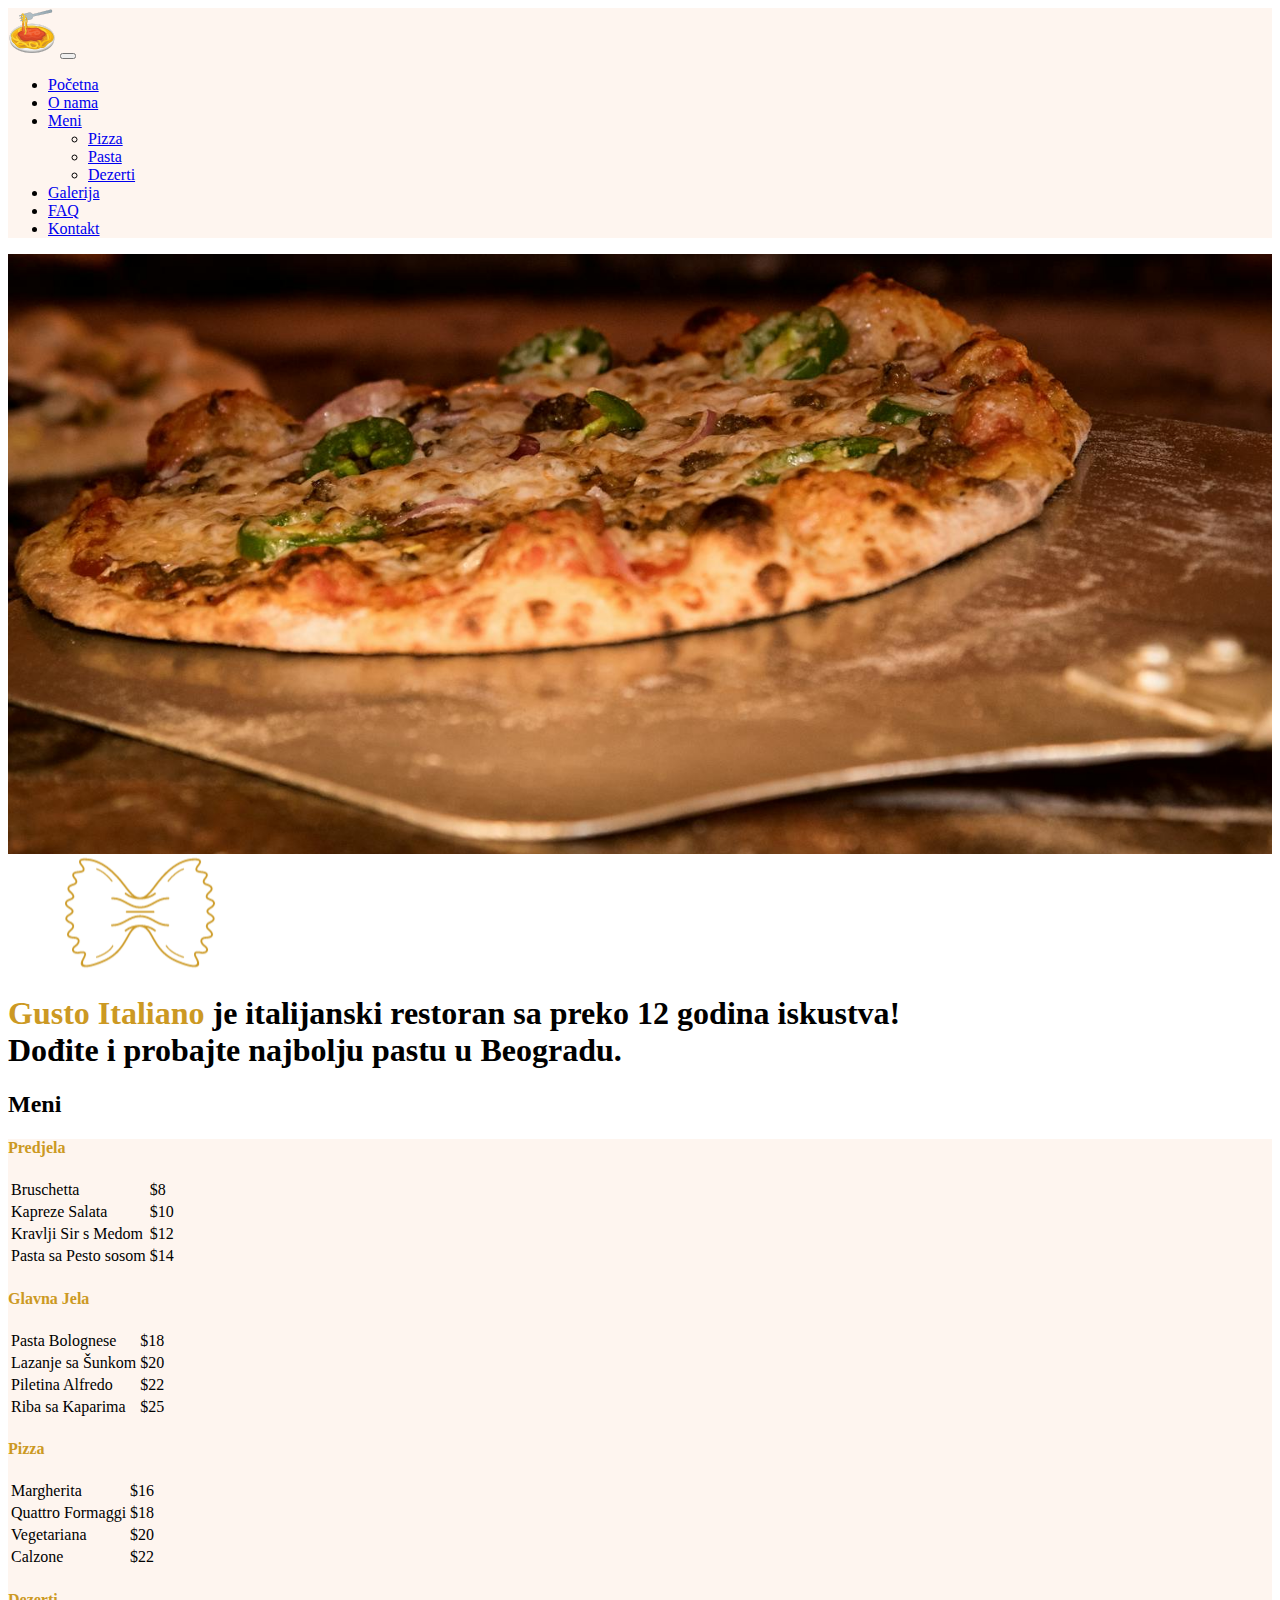
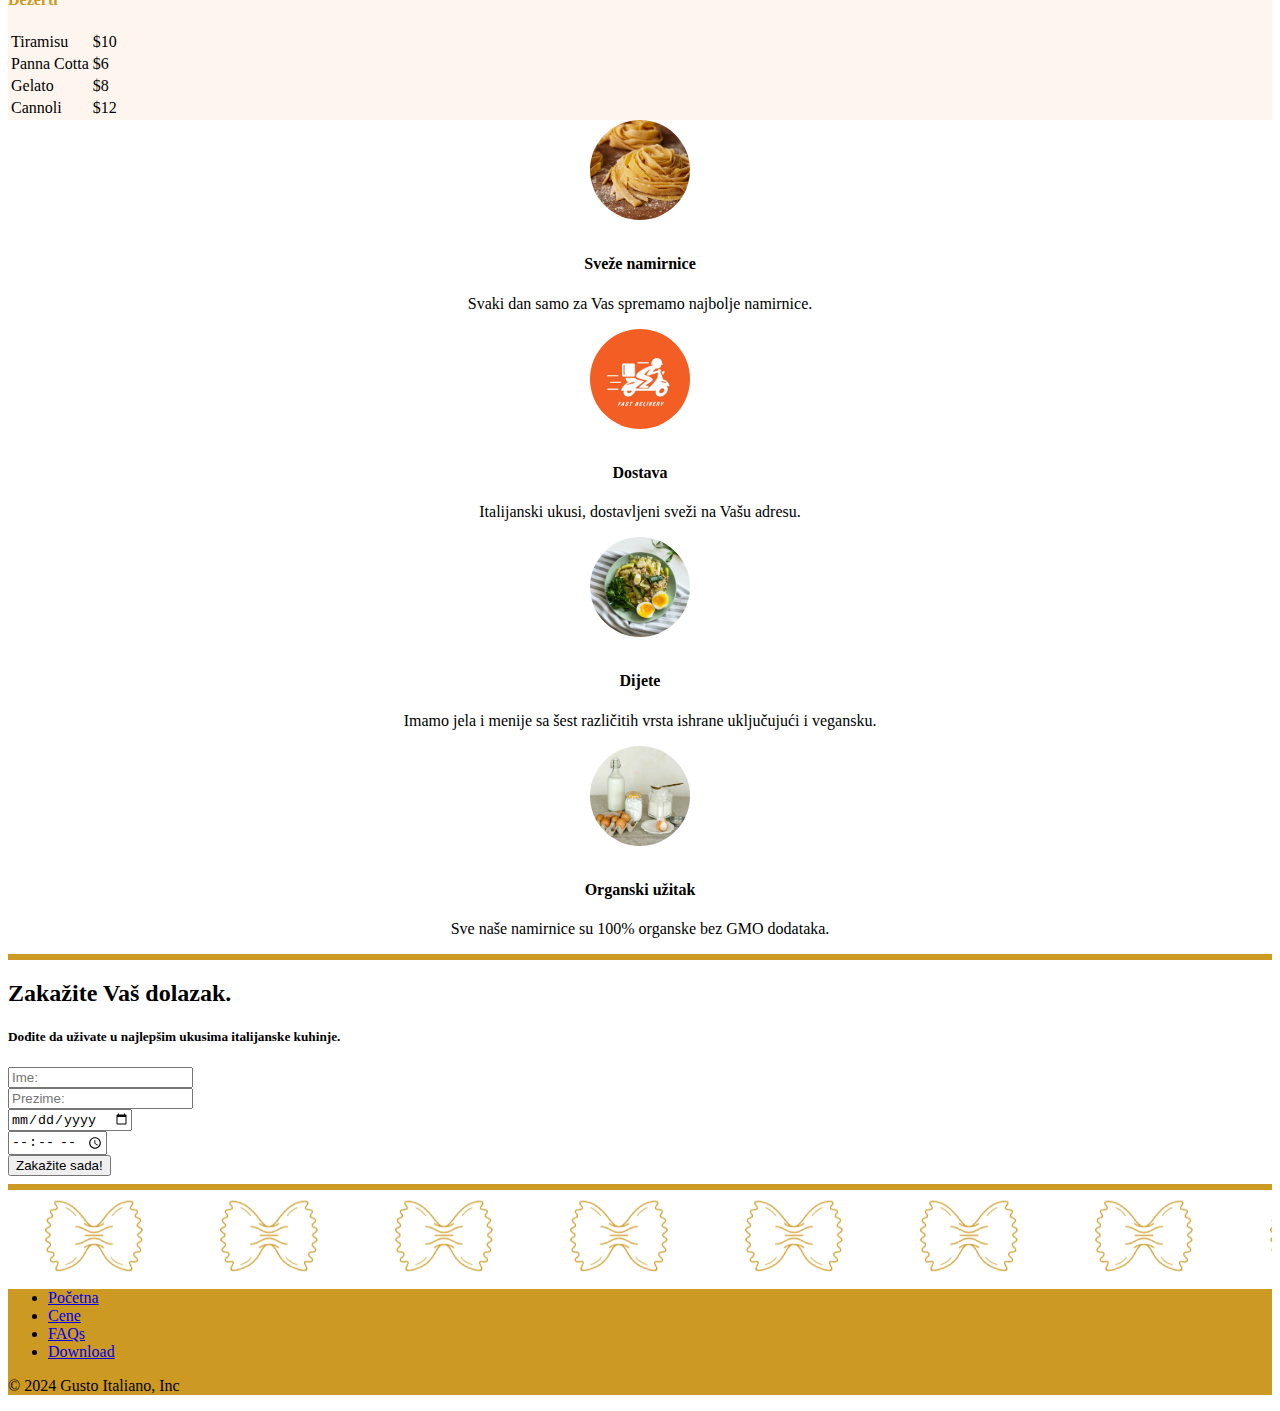
<file: index.html>
<!DOCTYPE html>
<html lang="en">
<head>
    <meta charset="UTF-8">
    <meta name="viewport" content="width=device-width, initial-scale=1.0">
    <meta name="keywords" content="Gusto Italiano, Restaurant, Food, Pasta, Belgrade" />
    <meta name="description" content="Gusto Italiano je nezaboravno mesto gde se umetnost kuvanja susreće sa strašću prema autentičnoj italijanskoj kuhinji. Ovaj restoran je stvoren iz ljubavi prema ukusima Italije, a svaki trenutak proveden u njemu je pravo putovanje kroz različite regione i tradicije ove prelepe zemlje." />
    <meta name="author" content="Mateja Hegedis matejais3322@gs.viser.edu.rs">
    <title>Gusto Italiano</title>
    <link rel="stylesheet" href="https://cdn.jsdelivr.net/npm/bootstrap@5.3.2/dist/css/bootstrap.min.css" integrity="sha384-T3c6CoIi6uLrA9TneNEoa7RxnatzjcDSCmG1MXxSR1GAsXEV/Dwwykc2MPK8M2HN" crossorigin="anonymous">
    <link rel="stylesheet" href="./stil.css">
    <script src="./js/all.min.js"></script>
</head>
<body>
  <nav class="navbar navbar-expand-lg bez">
    <div class="d-flex mx-auto">
      <a class="navbar-brand" href="index.html"><img src="./logo.png" alt="Gusto Italiano"></a>
      <button class="navbar-toggler" type="button" data-bs-toggle="collapse" data-bs-target="#navbarSupportedContent" aria-controls="navbarSupportedContent" aria-expanded="false" aria-label="Toggle navigation">
        <span class="navbar-toggler-icon"></span>
      </button>
      <div class="collapse navbar-collapse  fs-4" id="navbarSupportedContent">
        <ul class="navbar-nav me-auto mb-2 mb-lg-0">
          <li class="nav-item">
            <a class="nav-link active" aria-current="page" href="index.html">Početna</a>
          </li>
          <li class="nav-item">
            <a class="nav-link" href="onama.html">O nama</a>
          </li>
          <li class="nav-item dropdown">
            <a class="nav-link dropdown-toggle" href="#" role="button" data-bs-toggle="dropdown" aria-expanded="false">
              Meni
            </a>
            <ul class="dropdown-menu">
              <li><a class="dropdown-item" href="pizza.html">Pizza</a></li>
              <li><a class="dropdown-item" href="pasta.html">Pasta</a></li>
              <li><a class="dropdown-item" href="dezerti.html">Dezerti</a></li>
            </ul>
          </li>
          <li class="nav-item">
            <a class="nav-link " href="galerija.html">Galerija</a>
          </li>
          <li class="nav-item">
            <a class="nav-link" href="faq.html">FAQ</a>
          </li>
          <li class="nav-item">
            <a class="nav-link" href="kontakt.html">Kontakt</a>
          </li>
        </ul>
      </div>
    </div>
  </nav>
  <div id="indexbg" class="bg-image">
	</div>
  <div class="container d-flex flex-column" id="cene">
    <img class="img-fluid  mx-auto my-5 col-2" src="./img/logo2.png" alt="dekoracijska linija" />
    <h1 class="mx-auto fs-2">
      <span class="darkyellow fw-bold">Gusto Italiano</span> je italijanski restoran <span class="fw-bold">sa preko 12 godina iskustva!</span> <br/>Dođite i probajte najbolju pastu u Beogradu.</h1>  
    </div>
    <h2 class="text-uppercase text-center fw-bold mt-5 mb-1">Meni</h2>
<div class="container-fluid col-12 text-center font meni">
  <div class="row py-4 d-flex justify-content-center col-11 mx-auto">
    <div class="col-3 d-flex justify-content-center flex-column">
      <h4 class="fw-bold text-uppercase l-space darkyellow mt-4">Predjela</h4>
      <table class="table table-hover nav-font fw-bold text-start">
        <thead>
        </thead>
        <tbody>
          <tr>
            <td class="pt-3">Bruschetta</td>
            <td class="pt-3 text-end">$8</td>
          </tr>
          <tr>
            <td>Kapreze Salata</td>
            <td class="text-end">$10</td>
          </tr>
          <tr>
            <td>Kravlji Sir s Medom</td>
            <td class="text-end">$12</td>
          </tr>
          <tr>
            <td>Pasta sa Pesto sosom</td>
            <td class="text-end">$14</td>
          </tr>
        </tbody>
      </table>
    </div>
    <div class="col-3 d-flex flex-column">
      <h4 class="fw-bold text-uppercase l-space darkyellow mt-4">Glavna Jela</h4>
      <table class="table table-hover nav-font fw-bold text-start meni" id="bojameni">
        <thead>
        </thead>
        <tbody>
          <tr>
            <td class="pt-3">Pasta Bolognese</td>
            <td class="pt-3 text-end">$18</td>
          </tr>
          <tr>
            <td>Lazanje sa Šunkom</td>
            <td class="text-end">$20</td>
          </tr>
          <tr>
            <td>Piletina Alfredo</td>
            <td class="text-end">$22</td>
          </tr>
          <tr>
            <td>Riba sa Kaparima</td>
            <td class="text-end">$25</td>
          </tr>
        </tbody>
      </table>
    </div>
    <div class="col-3 d-flex flex-column ">
      <h4 class="fw-bold text-uppercase l-space darkyellow mt-4">Pizza</h4>
      <table class="table table-hover nav-font fw-bold text-start">
        <thead>
        </thead>
        <tbody class="">
          <tr class="">
            <td class="pt-3">Margherita</td>
            <td class="pt-3 text-end">$16</td>
          </tr>
          <tr>
            <td>Quattro Formaggi</td>
            <td class="text-end">$18</td>
          </tr>
          <tr>
            <td>Vegetariana</td>
            <td class="text-end">$20</td>
          </tr>
          <tr>
            <td>Calzone</td>
            <td class="text-end">$22</td>
          </tr>
        </tbody>
      </table>
    </div>
    <div class="col-3 d-flex flex-column">
      <h4 class="fw-bold text-uppercase l-space darkyellow mt-4">Dezerti</h4>
      <table class="table table-hover nav-font fw-bold text-start">
        <thead>
        </thead>
        <tbody>
          <tr>
            <td class="pt-3">Tiramisu</td>
            <td class="pt-3 text-end">$10</td>
          </tr>
          <tr>
            <td>Panna Cotta</td>
            <td class="text-end">$6</td>
          </tr>
          <tr>
            <td>Gelato</td>
            <td class="text-end">$8</td>
          </tr>
          <tr>
            <td>Cannoli</td>
            <td class="text-end">$12</td>
          </tr>
        </tbody>
      </table>
    </div>
  </div>
</div>
<script src="https://cdn.jsdelivr.net/npm/bootstrap@5.3.2/dist/js/bootstrap.bundle.min.js" integrity="sha384-C6RzsynM9kWDrMNeT87bh95OGNyZPhcTNXj1NW7RuBCsyN/o0jlpcV8Qyq46cDfL" crossorigin="anonymous"></script>
<div class="container my-5 py-5">
  <div class="row circle-container">
    <div class="col-md-3 circle">
      <img src="./img/sastojci.jpg" alt="Sveže namirnice">
      <h4 class="text-center">Sveže namirnice</h4>
      <p>Svaki dan samo za Vas spremamo najbolje namirnice.</p>
    </div>
    <div class="col-md-3 circle">
      <img src="./img/dostava.jpg" alt="Dostava">
      <h4 class="text-center">Dostava</h4>
      <p>Italijanski ukusi, dostavljeni sveži na Vašu adresu.</p>
    </div>
    <div class="col-md-3 circle">
      <img src="./img/dijete.jpg" alt="Dijete">
      <h4 class="text-center">Dijete</h4>
      <p>Imamo jela i menije sa šest različitih vrsta ishrane uključujući i vegansku.</p>
    </div>
    <div class="col-md-3 circle">
      <img src="./img/organski.jpg" alt="Organski">
      <h4 class="text-center">Organski užitak</h4>
      <p>Sve naše namirnice su 100% organske bez GMO dodataka.</p>
    </div>
  </div>
</div>
<hr class="linija">
    <div class="container my-5">
      <div class="row app-text">
          <div class="col-6">
              <h2 class="col-12 l-space nav-font fs-2">Zakažite Vaš dolazak.</h2>
              <div class="line bg-dark my-2"></div>
              <h5 class="my-3 me-0 col-12 font">Dođite da uživate u najlepšim ukusima italijanske kuhinje.</h5>
          </div>
          <div class="col-6">
              <form action="appointment.php" method="POST" name="form1" id="form1">
                  <div class="row justify-content-center align-items-center">
                      <div class="col-6">
                          <input type="text" id="fName" name="fName" class="form-control p-3" required="required" placeholder="Ime: " />
                      </div>
                      <div class="col-6">
                          <input type="text" id="lName" name="lName" class="form-control p-3" required="required" placeholder="Prezime: " />
                      </div>
                    </div>
                    <div class="row justify-content-center align-items-center mt-md-3 mt-0">
                      <div class="col-12">
                          <input type="date" class="form-control p-3" id="rDate" name="rDate" required="required"/>
                      </div>
                    </div>
                    <div class="row justify-content-center align-items-center mt-md-3 mt-0">
                      <div class="col-12 mt-3 mt-md-0">
                          <input type="time" class="form-control p-3" id="rTime" name="rTime" required="required"/>
                      </div>
                    </div>
                    <div class="row justify-content-center align-items-center mt-md-3 mt-0">
                      <div class="col-12 mt-3 mt-md-0 text-end">
                          <input class="btn px-4 py-2 btn-warning text-white" type="submit" id="submit1" name="submit1" value="Zakažite sada!" />
                      </div>
                    </div>
                </form>
          </div>
        </div>
  </div>
  <hr class="linija">
  <div class="d-flex flex-column w-100 mt-5" id="slikica">
  </div>
  <div class="green">
    <footer class="py-3 mt-5">
      <ul class="nav justify-content-center pb-1 mb-1">
        <li class="nav-item"><a href="index.html" class="nav-link px-2 text-white">Početna</a></li>
        <li class="nav-item"><a href="#cene" class="nav-link px-2 text-white">Cene</a></li>
        <li class="nav-item"><a href="faq.html" class="nav-link px-2 text-white">FAQs</a></li>
        <li class="nav-item"><a href="download.pdf" class="nav-link px-2 text-white">Download</a></li>
      </ul>
      <p class="text-center text-white">© 2024 Gusto Italiano, Inc</p>
    </footer>
  </div>
</body>
</html>
</file>
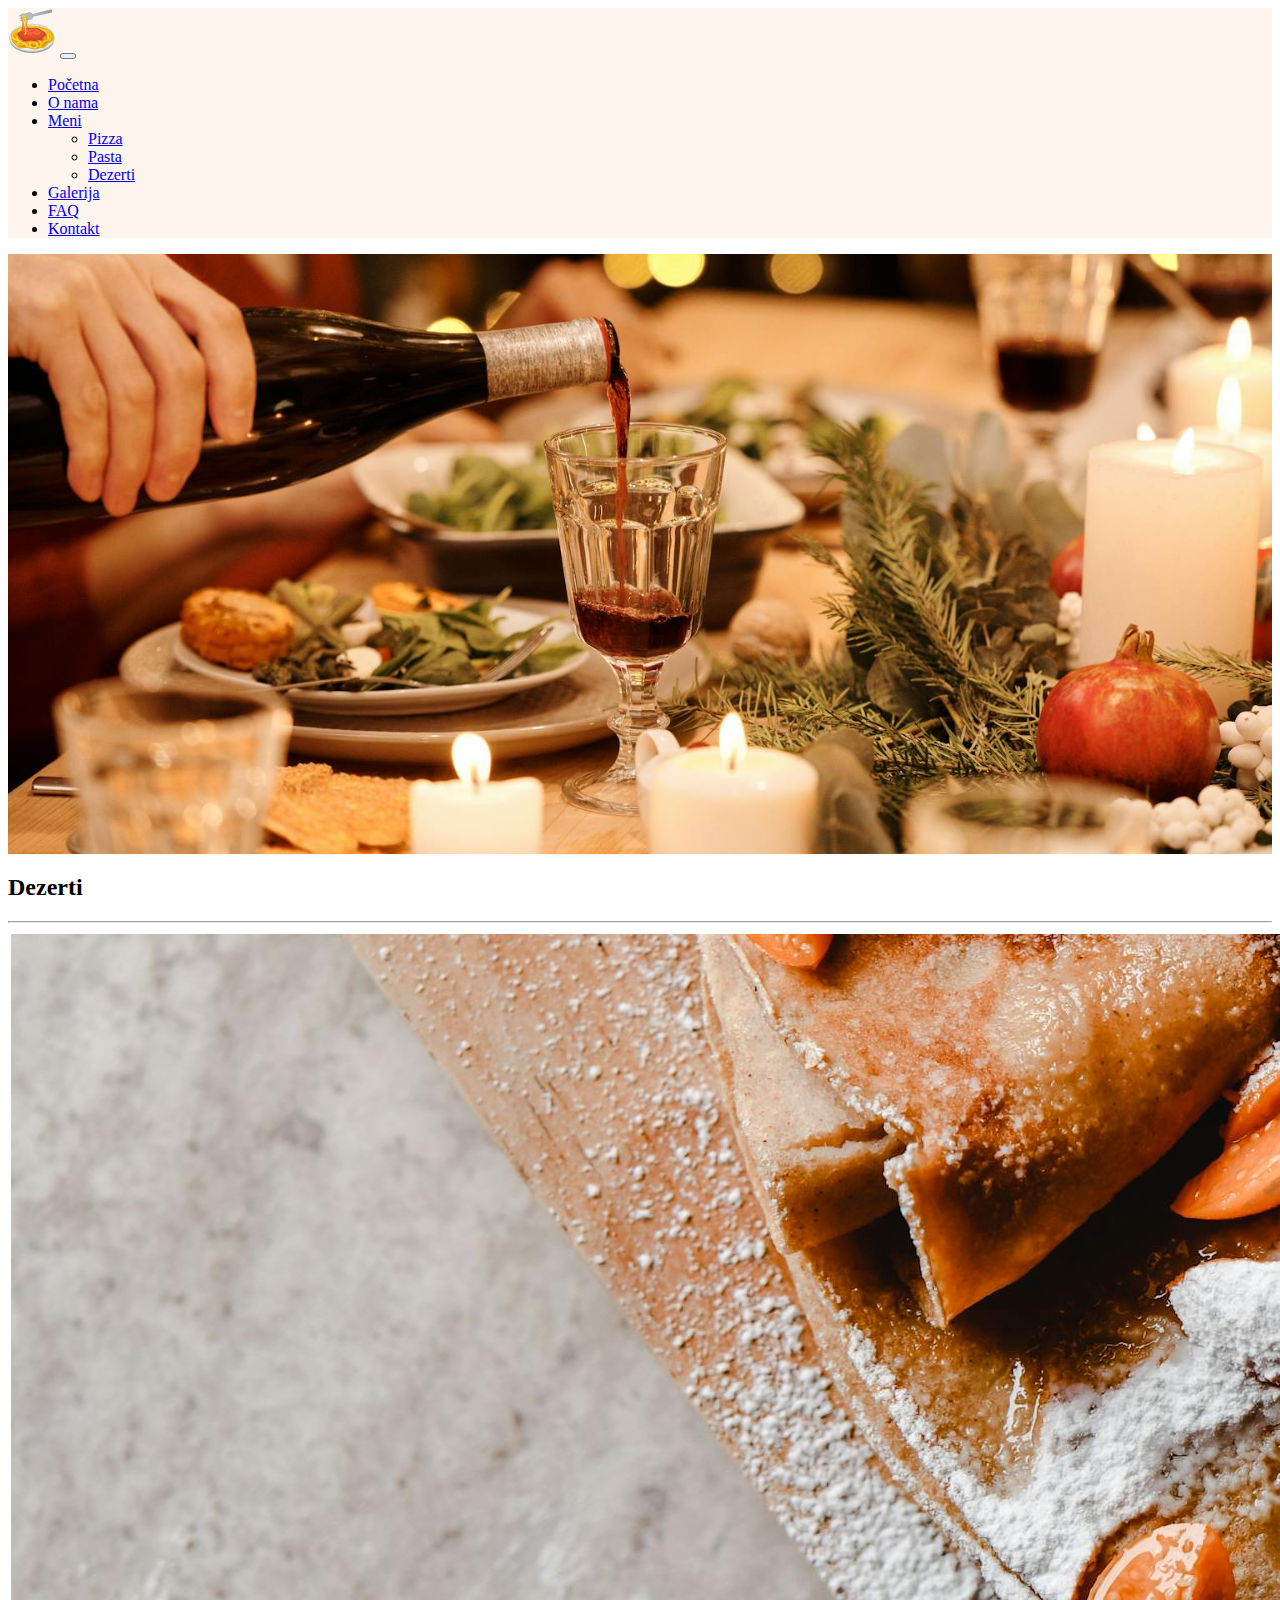
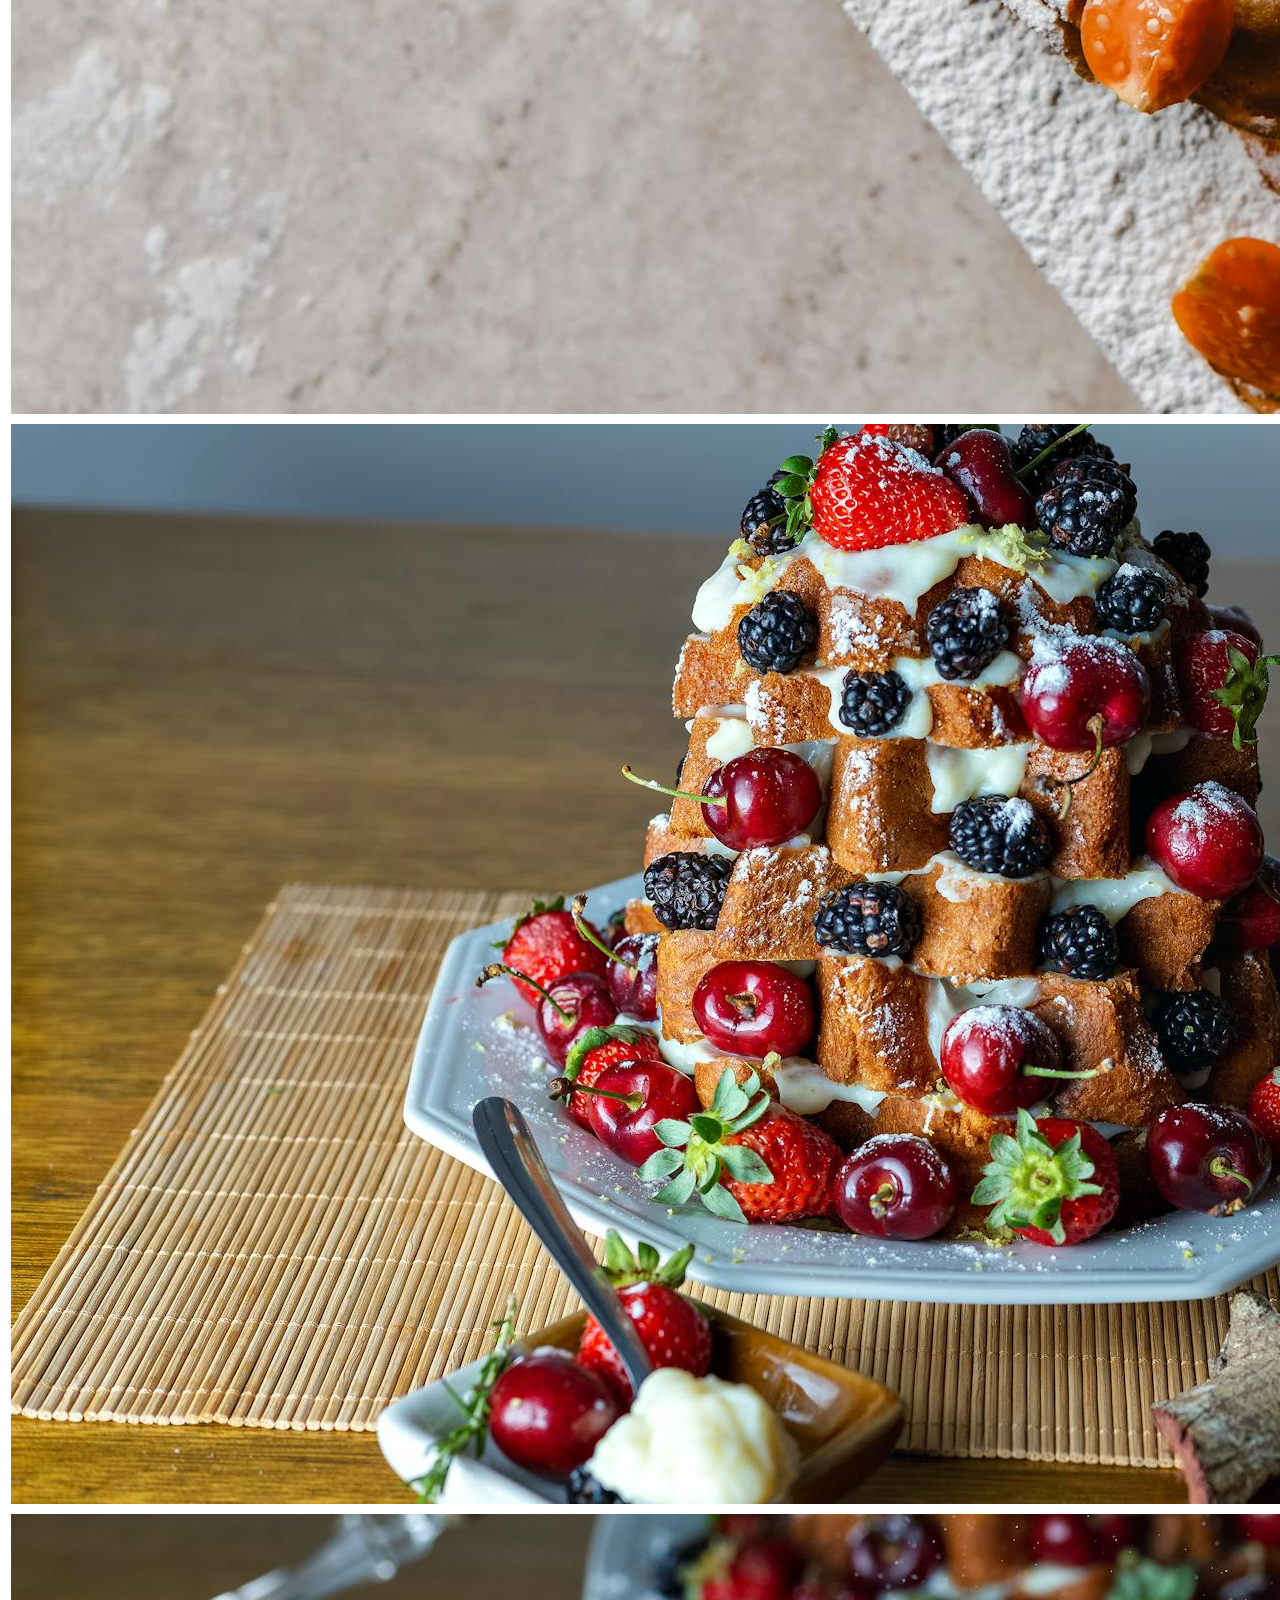
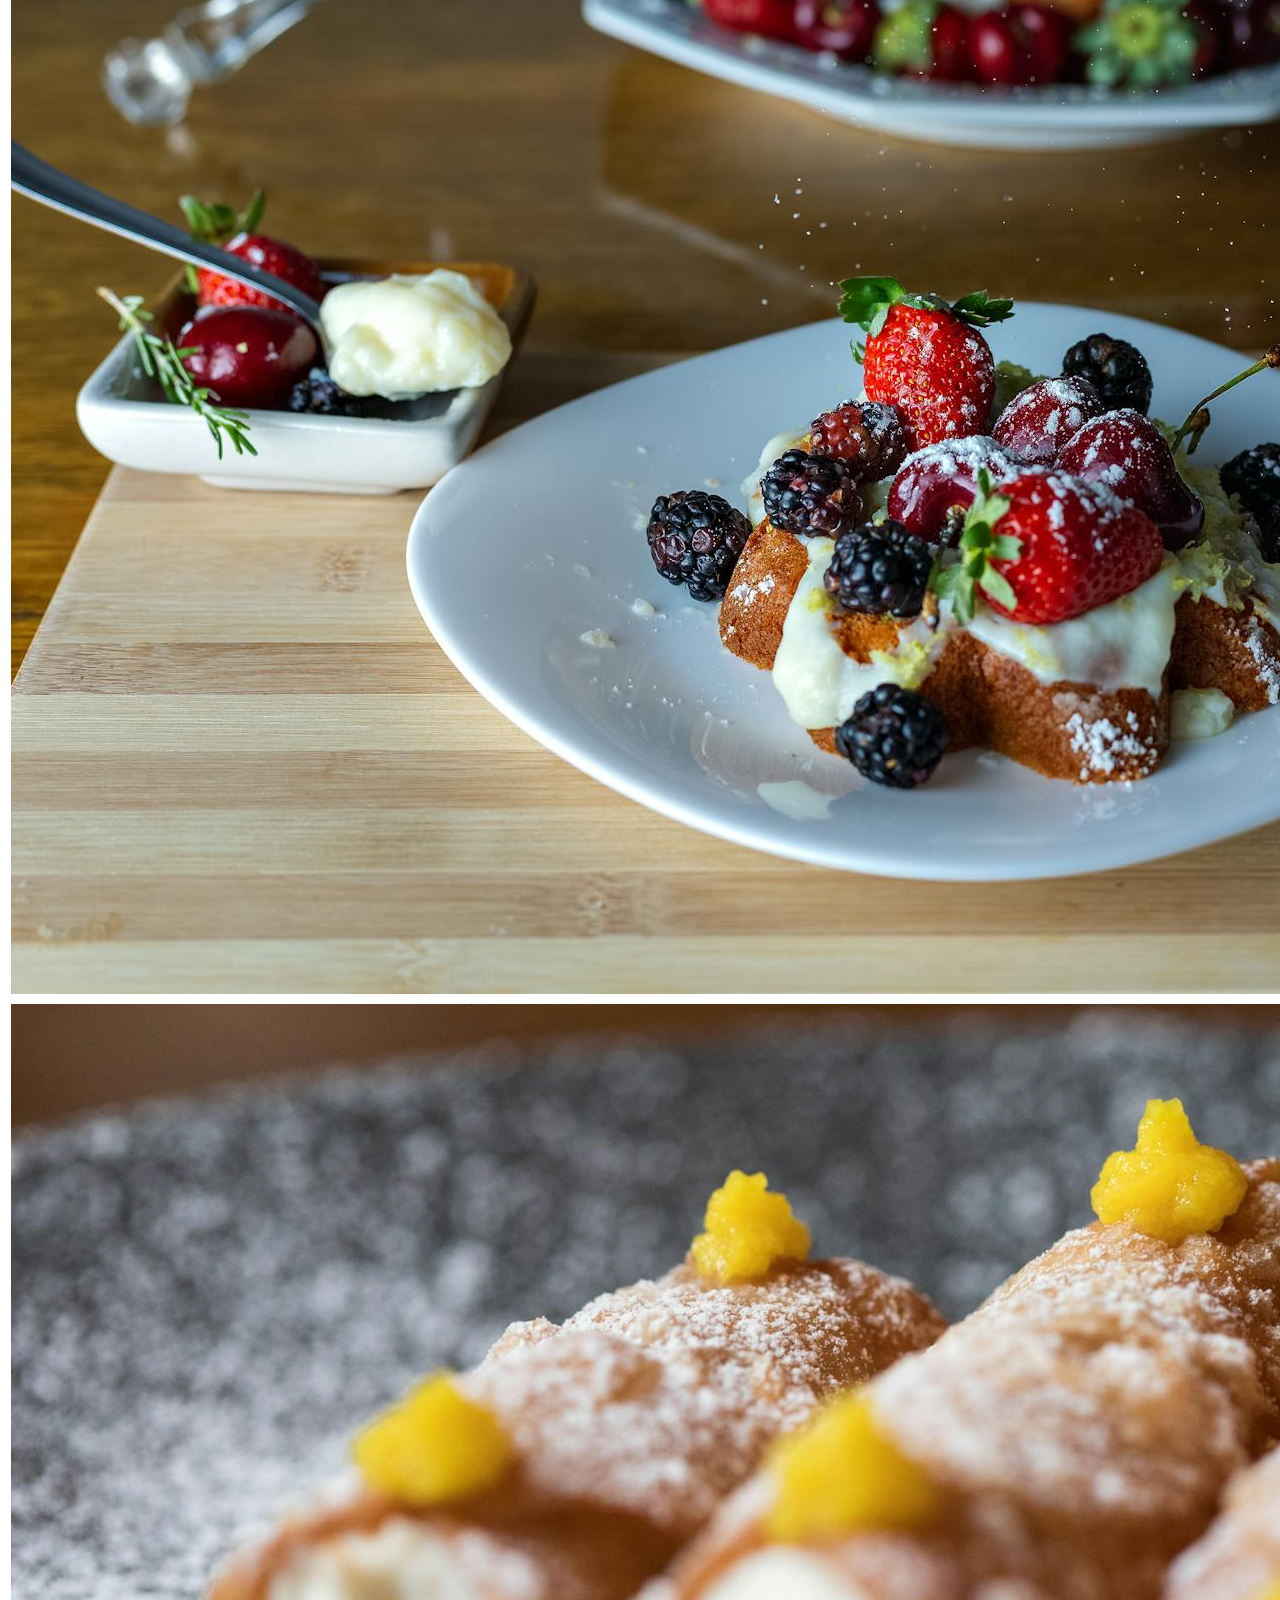
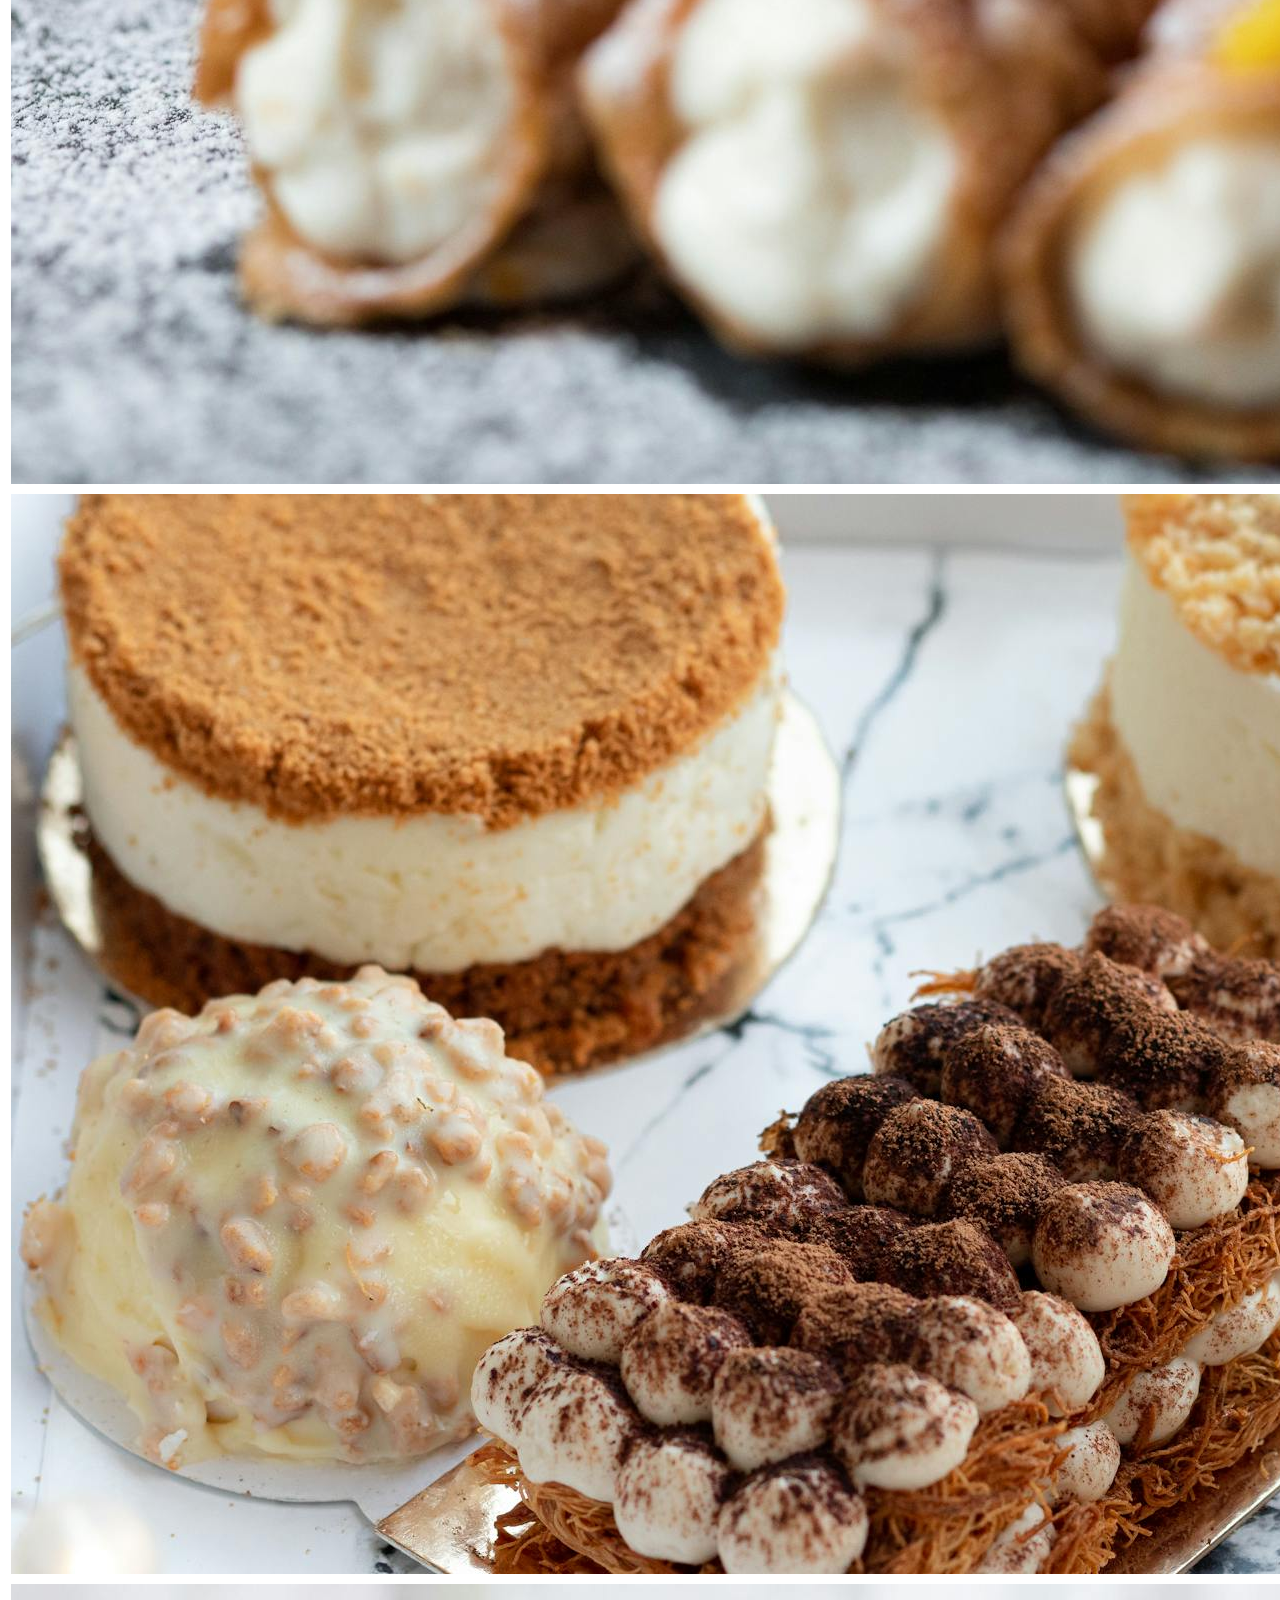
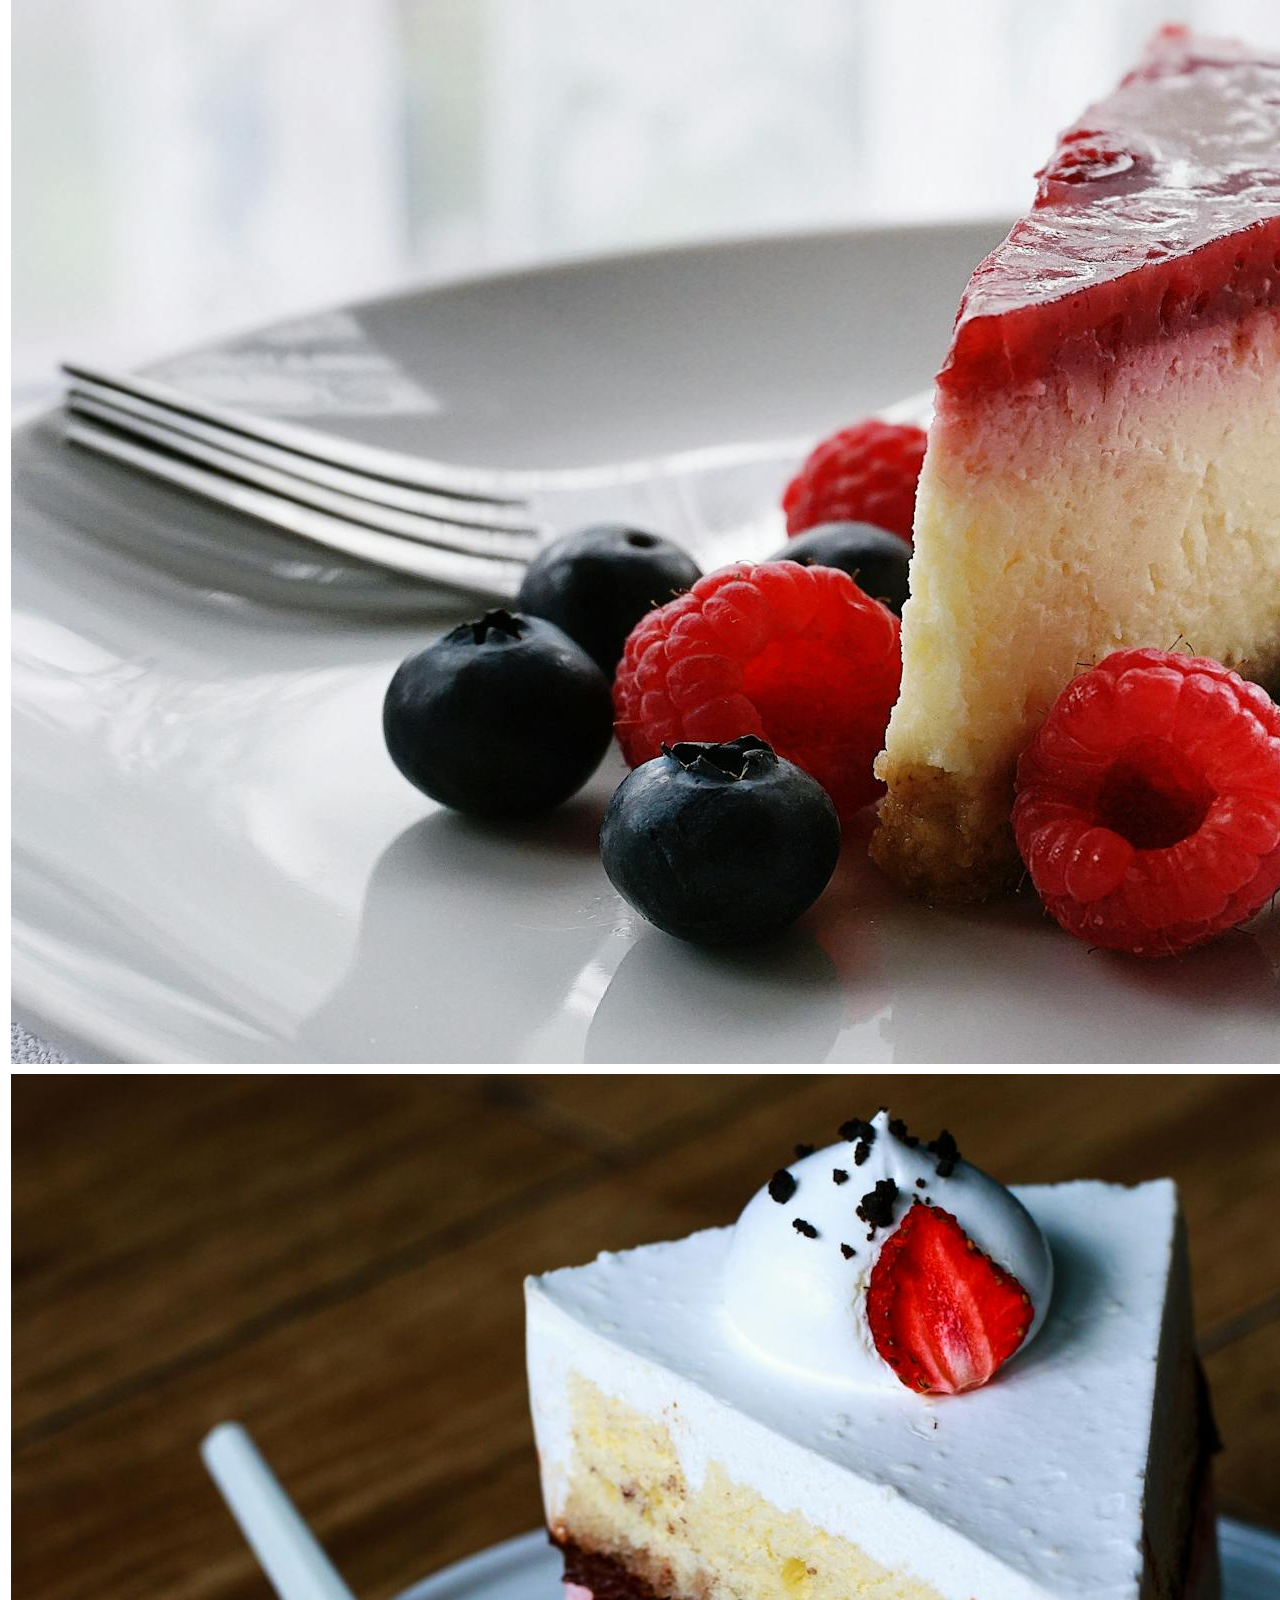
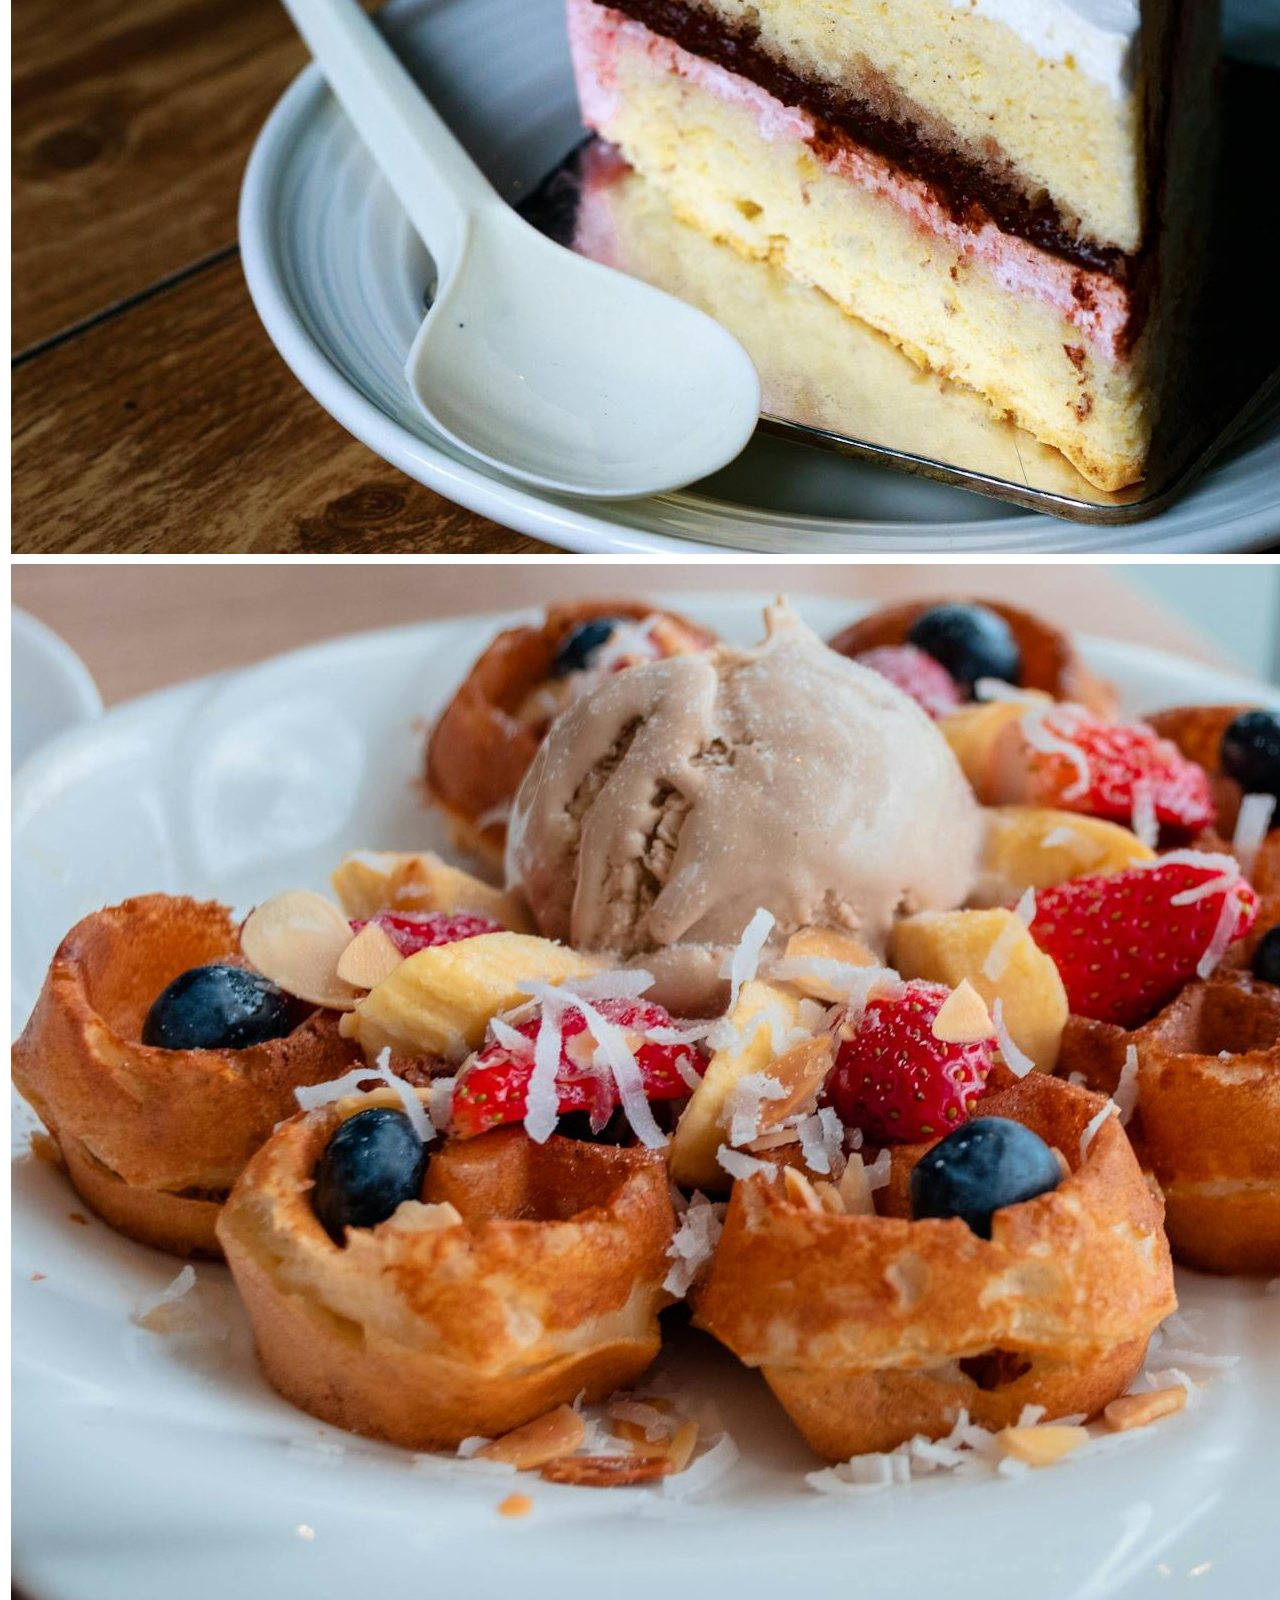
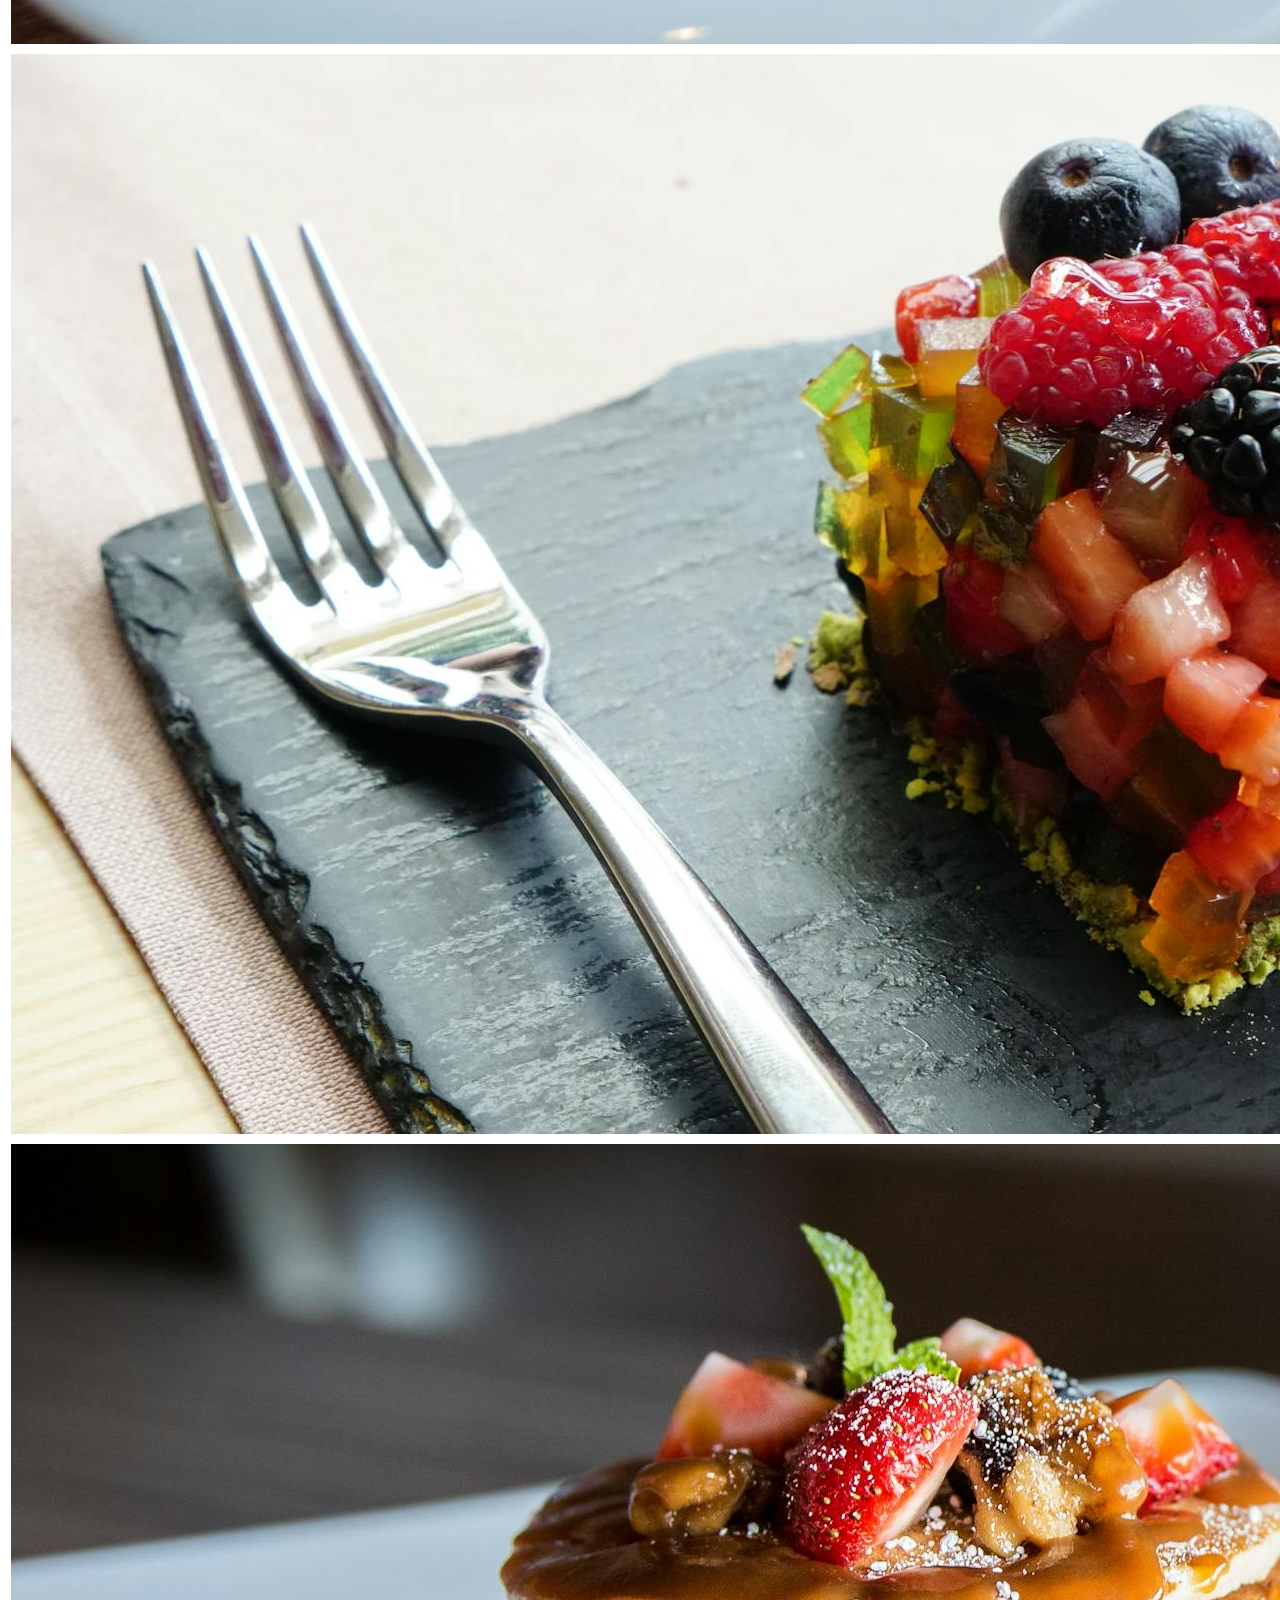
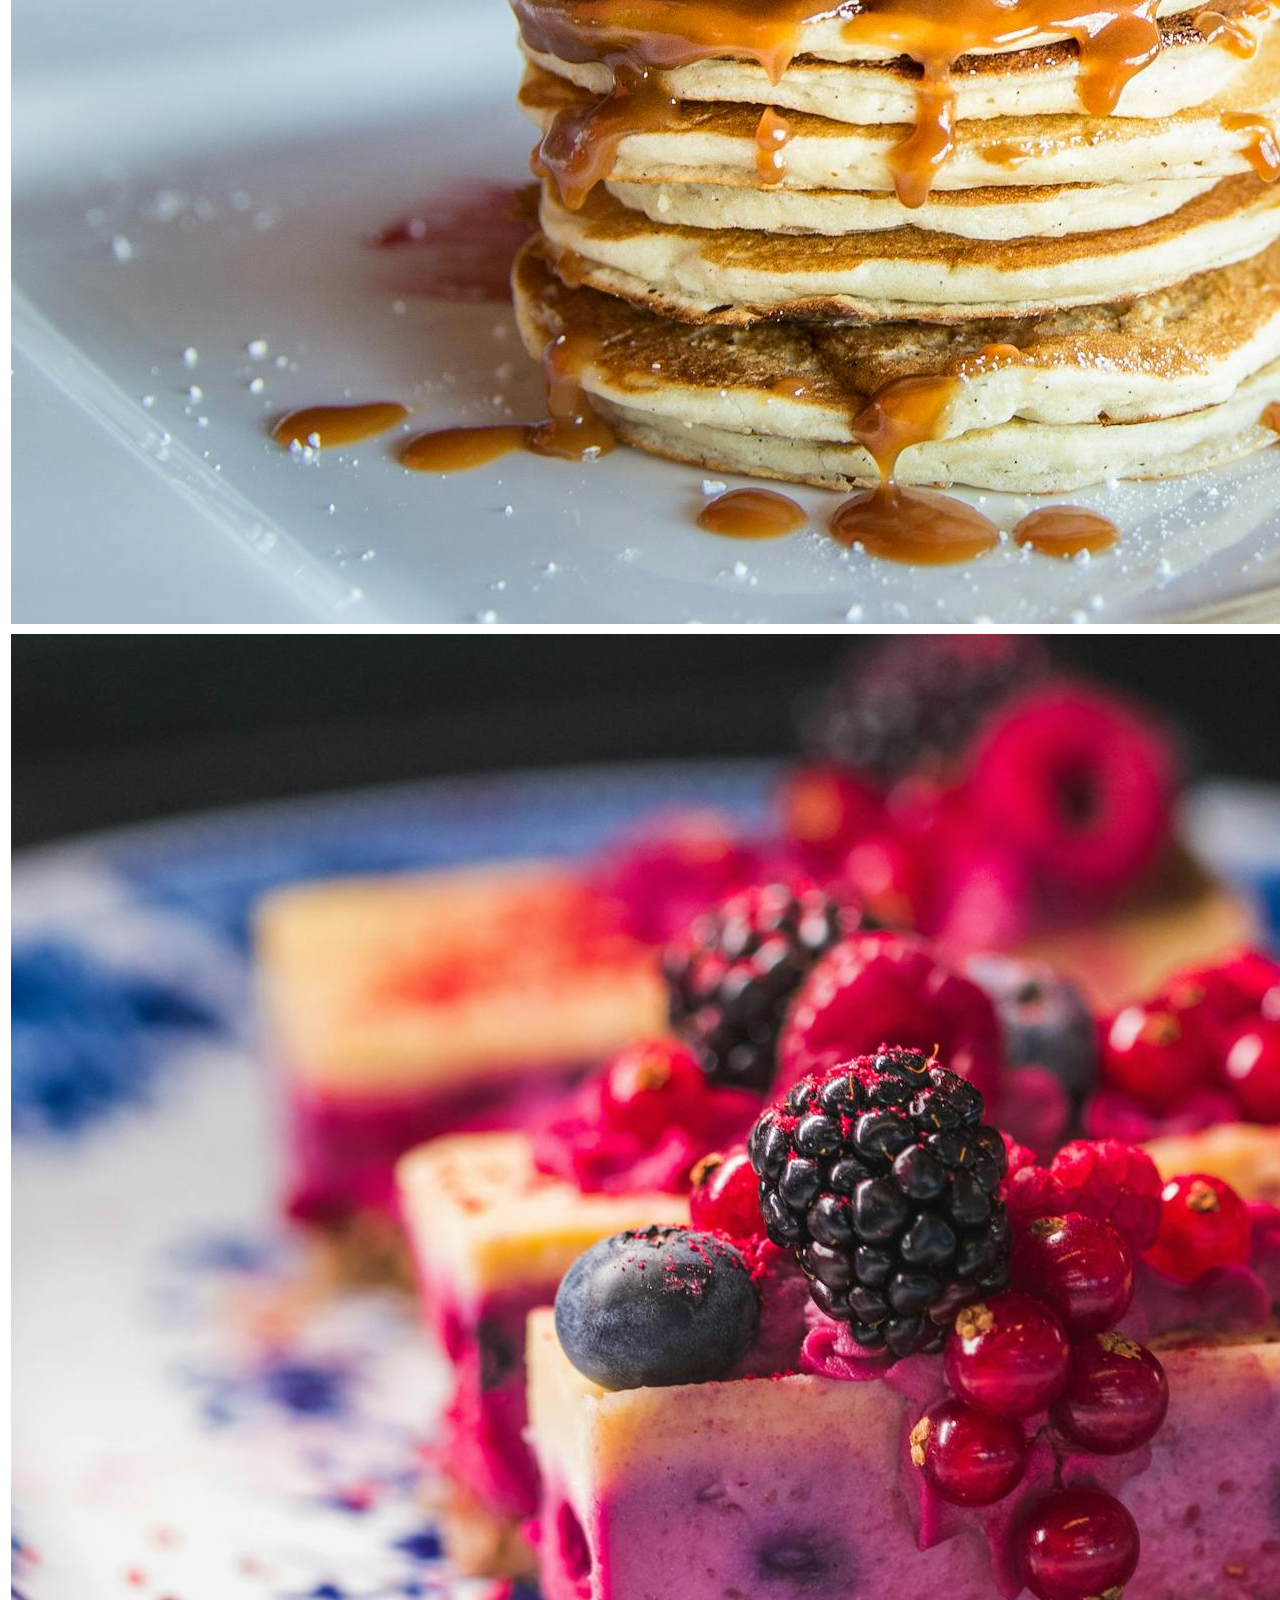
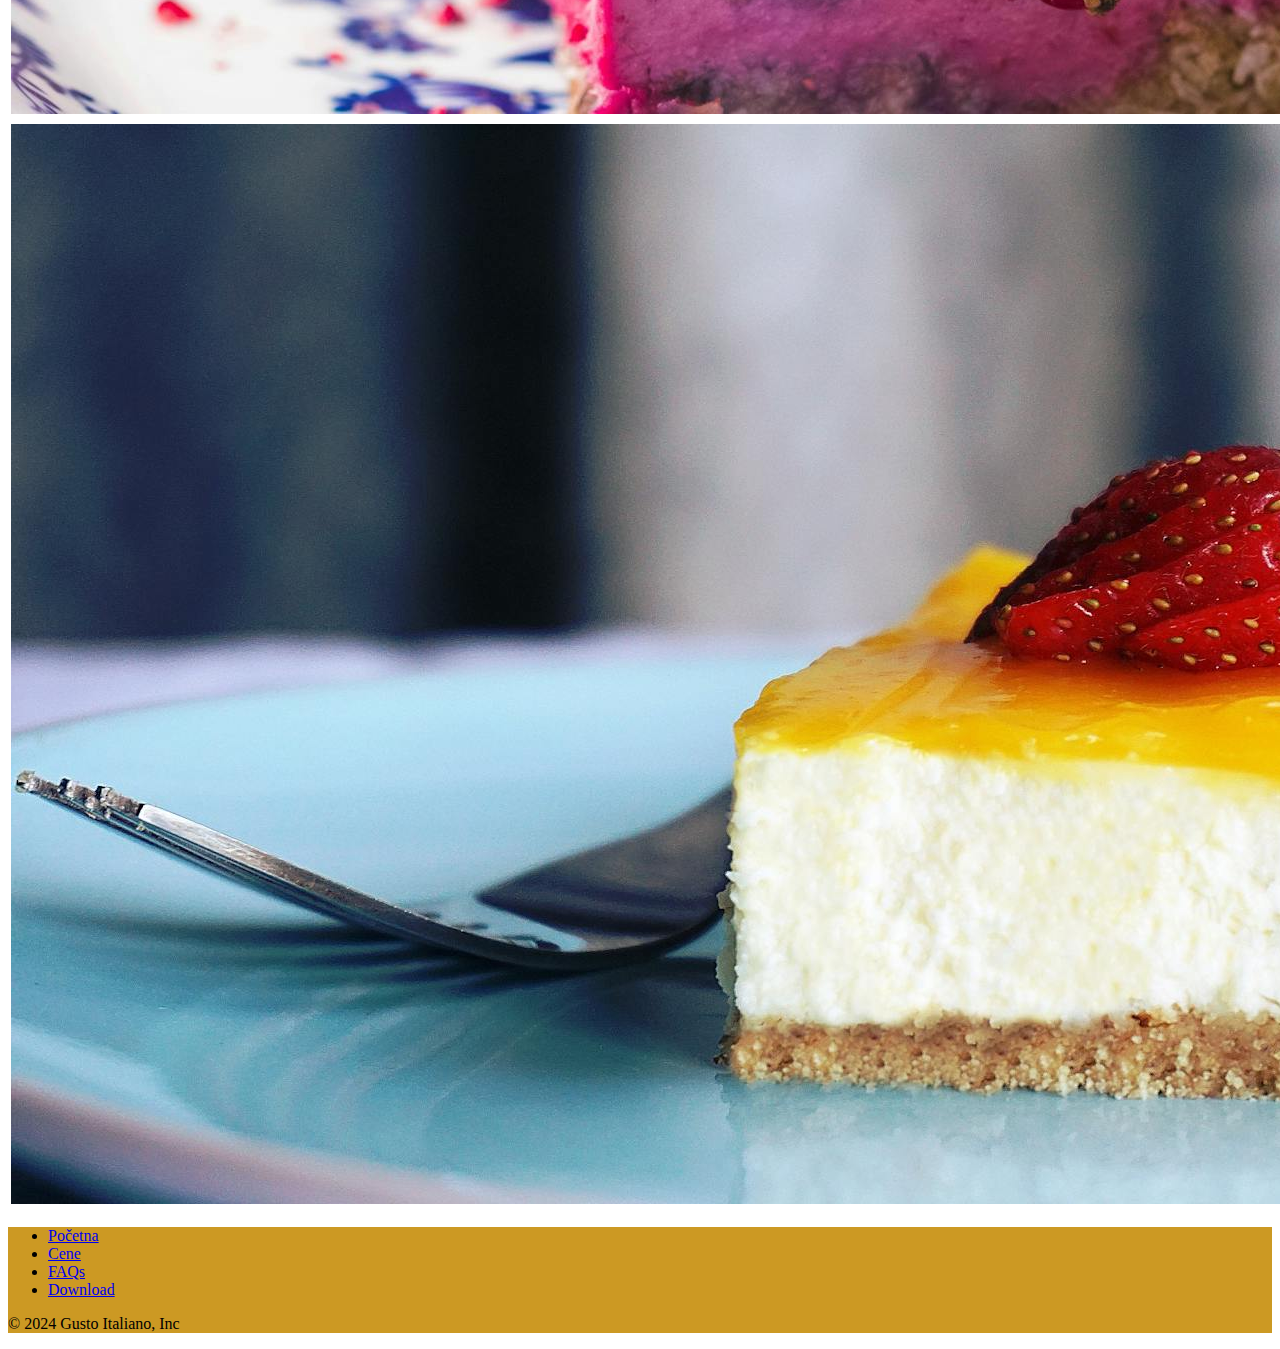
<file: dezerti.html>
<!DOCTYPE html>
<html lang="en">
<head>
    <meta charset="UTF-8">
    <meta name="viewport" content="width=device-width, initial-scale=1.0">
    <meta name="keywords" content="Gusto Italiano, Restaurant, Food, Pasta, Belgrade" />
    <meta name="description" content="Gusto Italiano je nezaboravno mesto gde se umetnost kuvanja susreće sa strašću prema autentičnoj italijanskoj kuhinji. Ovaj restoran je stvoren iz ljubavi prema ukusima Italije, a svaki trenutak proveden u njemu je pravo putovanje kroz različite regione i tradicije ove prelepe zemlje." />
    <meta name="author" content="Mateja Hegedis matejais3322@gs.viser.edu.rs">
    <title>Gusto Italiano</title>
    <link href="https://cdn.jsdelivr.net/npm/bootstrap@5.3.2/dist/css/bootstrap.min.css" rel="stylesheet" integrity="sha384-T3c6CoIi6uLrA9TneNEoa7RxnatzjcDSCmG1MXxSR1GAsXEV/Dwwykc2MPK8M2HN" crossorigin="anonymous">
    <link rel="stylesheet" href="./stil.css">
    <script src="./js/all.min.js"></script>
</head>
<body>
    <nav class="navbar navbar-expand-lg bez">
        <div class="d-flex mx-auto">
          <a class="navbar-brand" href="index.html"><img src="./logo.png" alt="Gusto Italiano"></a>
          <button class="navbar-toggler" type="button" data-bs-toggle="collapse" data-bs-target="#navbarSupportedContent" aria-controls="navbarSupportedContent" aria-expanded="false" aria-label="Toggle navigation">
            <span class="navbar-toggler-icon"></span>
          </button>
          <div class="collapse navbar-collapse fs-4" id="navbarSupportedContent">
            <ul class="navbar-nav me-auto mb-2 mb-lg-0">
              <li class="nav-item">
                <a class="nav-link" aria-current="page" href="index.html">Početna</a>
              </li>
              <li class="nav-item">
                <a class="nav-link" href="onama.html">O nama</a>
              </li>
              <li class="nav-item dropdown">
                <a class="nav-link dropdown-toggle active" href="#" role="button" data-bs-toggle="dropdown" aria-expanded="false">
                  Meni
                </a>
                <ul class="dropdown-menu">
                  <li><a class="dropdown-item" href="pizza.html">Pizza</a></li>
                  <li><a class="dropdown-item" href="pasta.html">Pasta</a></li>
                  <li><a class="dropdown-item" href="dezerti.html">Dezerti</a></li>
                </ul>
              </li>
              <li class="nav-item">
                <a class="nav-link" href="galerija.html">Galerija</a>
              </li>
              <li class="nav-item">
                <a class="nav-link" href="faq.html">FAQ</a>
              </li>
              <li class="nav-item">
                <a class="nav-link" href="kontakt.html">Kontakt</a>
              </li>
            </ul>
          </div>
        </div>
      </nav>
    <div id="galerijabg" class="bg-image">
	</div>
    <div class="container">
        <h2 class="display-4 my-4">Dezerti</h2>
        <hr>
        <div class="row row-cols-1 row-cols-sm-2 row-cols-md-3 row-cols-lg-4 g-2 galerijaimg">
            <div class="col-4">
                <img class="img-fluid" src="./img/dezert1.jpg"/>
            </div>
            <div class="col-4">
                <img class="img-fluid" src="./img/dezert2.jpg"/>
            </div>
            <div class="col-4">
                <img class="img-fluid" src="./img/dezert3.jpg"/>
            </div>
            <div class="col-4">
                <img class="img-fluid" src="./img/dezert4.jpg"/>
            </div>
            <div class="col-4">
                <img class="img-fluid" src="./img/dezert5.jpg"/>
            </div>
            <div class="col-4">
                <img class="img-fluid" src="./img/dezert6.jpg"/>
            </div>
            <div class="col-4">
                <img class="img-fluid" src="./img/dezert7.jpg"/>
            </div>
            <div class="col-4">
                <img class="img-fluid" src="./img/dezert8.jpg"/>
            </div>
            <div class="col-4">
                <img class="img-fluid" src="./img/dezert9.jpg"/>
            </div>
            <div class="col-4">
                <img class="img-fluid" src="./img/dezert10.jpg"/>
            </div>
            <div class="col-4">
                <img class="img-fluid" src="./img/dezert11.jpg"/>
            </div>
            <div class="col-4">
                <img class="img-fluid" src="./img/dezert12.jpg"/>
            </div>
        </div>
    </div>
    <script src="https://cdn.jsdelivr.net/npm/bootstrap@5.3.2/dist/js/bootstrap.bundle.min.js" integrity="sha384-C6RzsynM9kWDrMNeT87bh95OGNyZPhcTNXj1NW7RuBCsyN/o0jlpcV8Qyq46cDfL" crossorigin="anonymous"></script>
    <div class="green">
      <footer class="py-3 mt-5">
        <ul class="nav justify-content-center pb-1 mb-1">
          <li class="nav-item"><a href="index.html" class="nav-link px-2 text-white">Početna</a></li>
          <li class="nav-item"><a href="index.html#cene" class="nav-link px-2 text-white">Cene</a></li>
          <li class="nav-item"><a href="faq.html" class="nav-link px-2 text-white">FAQs</a></li>
          <li class="nav-item"><a href="download.pdf" class="nav-link px-2 text-white">Download</a></li>
        </ul>
        <p class="text-center text-white">© 2024 Gusto Italiano, Inc</p>
      </footer>
    </div>
</body>
</html>
</file>
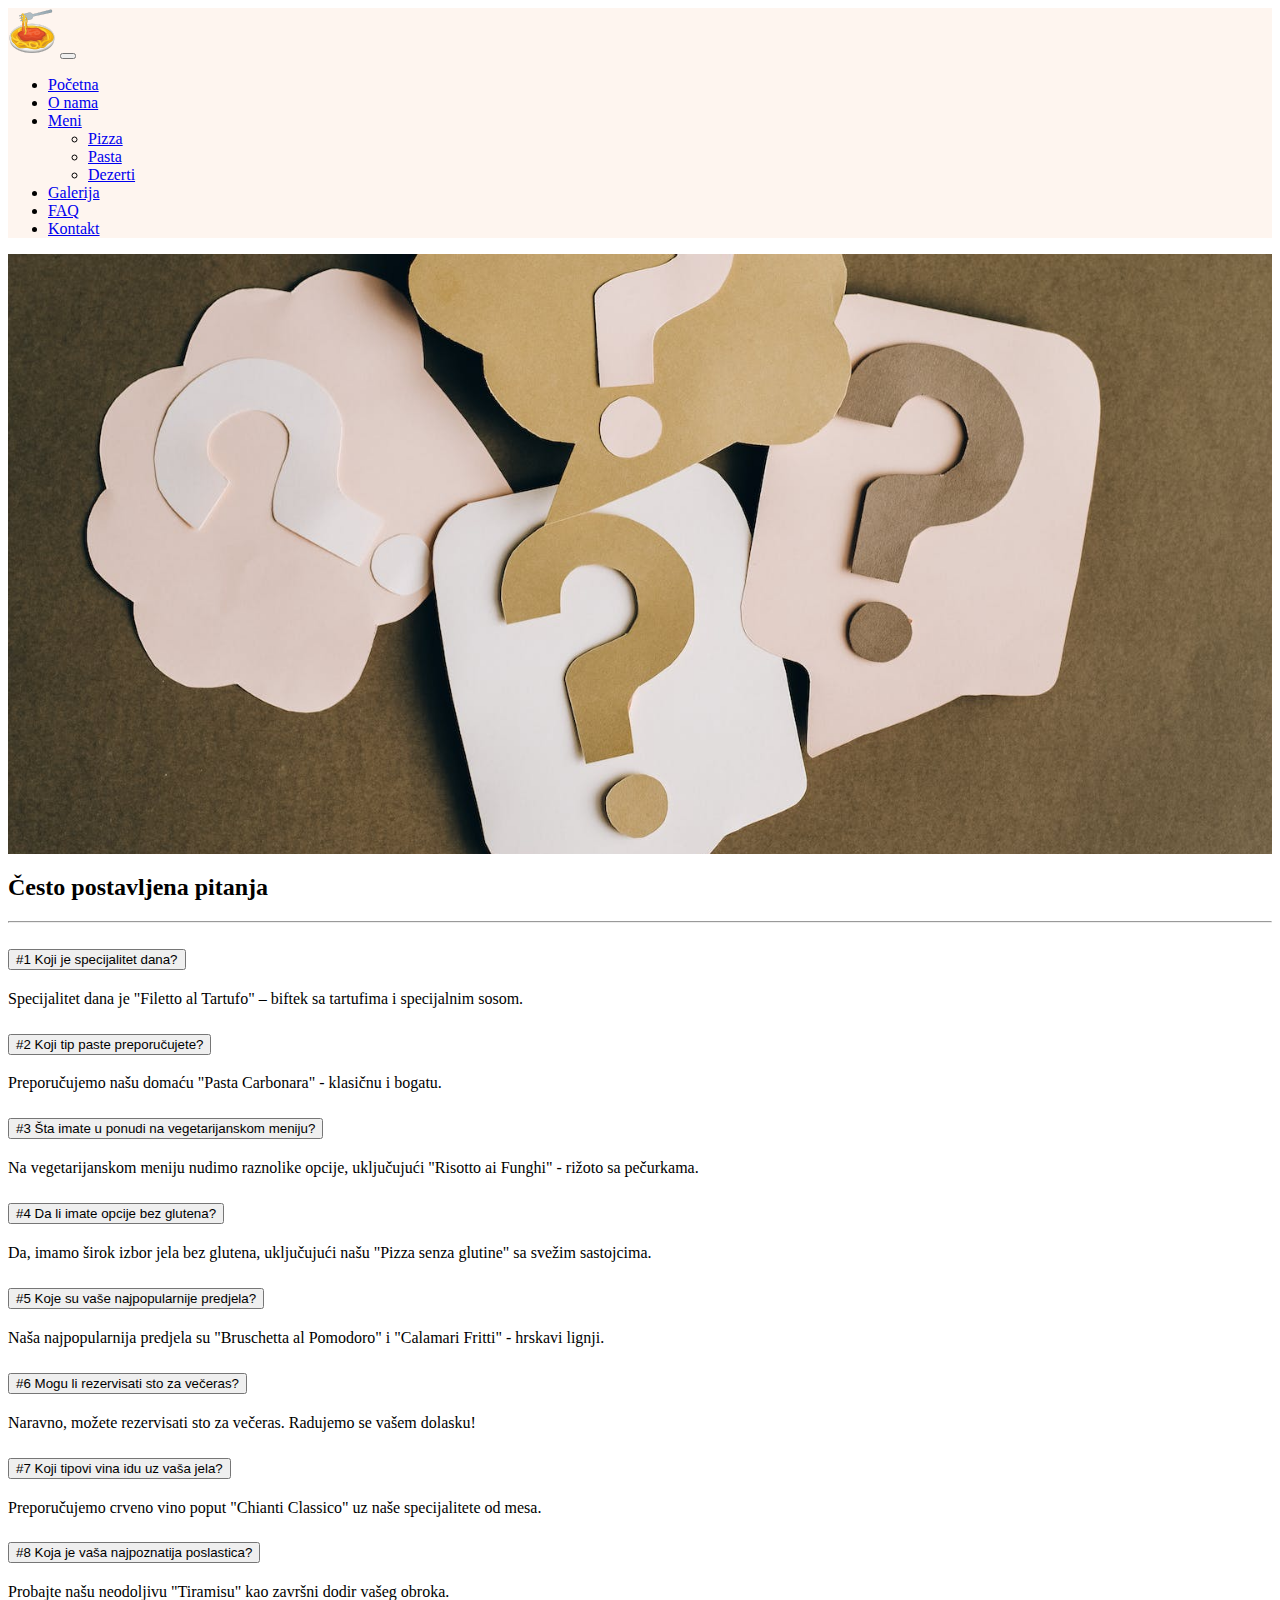
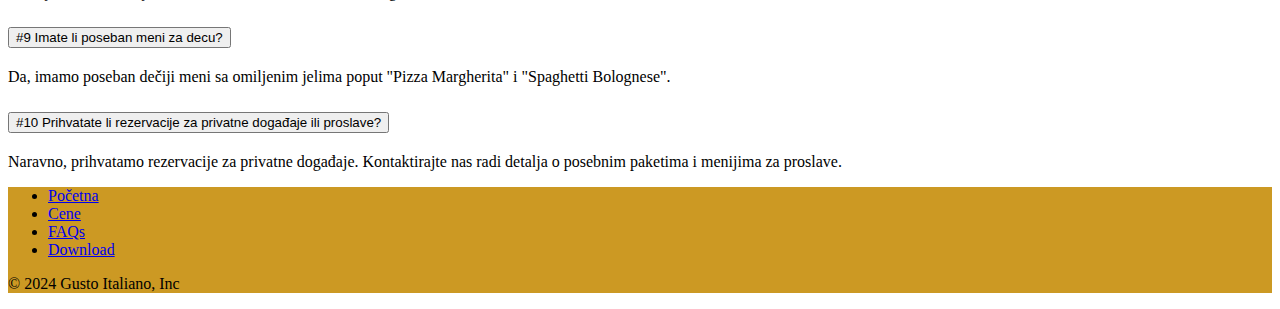
<file: faq.html>
<!DOCTYPE html>
<html lang="en">
<head>
    <meta charset="UTF-8">
    <meta name="viewport" content="width=device-width, initial-scale=1.0">
    <meta name="keywords" content="Gusto Italiano, Restaurant, Food, Pasta, Belgrade" />
    <meta name="description" content="Gusto Italiano je nezaboravno mesto gde se umetnost kuvanja susreće sa strašću prema autentičnoj italijanskoj kuhinji. Ovaj restoran je stvoren iz ljubavi prema ukusima Italije, a svaki trenutak proveden u njemu je pravo putovanje kroz različite regione i tradicije ove prelepe zemlje." />
    <meta name="author" content="Mateja Hegedis matejais3322@gs.viser.edu.rs">
    <title>Gusto Italiano</title>
    <link href="https://cdn.jsdelivr.net/npm/bootstrap@5.3.2/dist/css/bootstrap.min.css" rel="stylesheet" integrity="sha384-T3c6CoIi6uLrA9TneNEoa7RxnatzjcDSCmG1MXxSR1GAsXEV/Dwwykc2MPK8M2HN" crossorigin="anonymous">
    <link rel="stylesheet" href="./stil.css">
    <script src="./js/all.min.js"></script>
</head>
<body>
    <nav class="navbar navbar-expand-lg bez">
        <div class="d-flex mx-auto">
          <a class="navbar-brand" href="index.html"><img src="./logo.png" alt="Gusto Italiano"></a>
          <button class="navbar-toggler" type="button" data-bs-toggle="collapse" data-bs-target="#navbarSupportedContent" aria-controls="navbarSupportedContent" aria-expanded="false" aria-label="Toggle navigation">
            <span class="navbar-toggler-icon"></span>
          </button>
          <div class="collapse navbar-collapse  fs-4" id="navbarSupportedContent">
            <ul class="navbar-nav me-auto mb-2 mb-lg-0">
              <li class="nav-item">
                <a class="nav-link" aria-current="page" href="index.html">Početna</a>
              </li>
              <li class="nav-item">
                <a class="nav-link" href="onama.html">O nama</a>
              </li>
              <li class="nav-item dropdown">
                <a class="nav-link dropdown-toggle" href="#" role="button" data-bs-toggle="dropdown" aria-expanded="false">
                  Meni
                </a>
                <ul class="dropdown-menu">
                  <li><a class="dropdown-item" href="pizza.html">Pizza</a></li>
                  <li><a class="dropdown-item" href="pasta.html">Pasta</a></li>
                  <li><a class="dropdown-item" href="dezerti.html">Dezerti</a></li>
                </ul>
              </li>
              <li class="nav-item">
                <a class="nav-link" href="galerija.html">Galerija</a>
              </li>
              <li class="nav-item">
                <a class="nav-link active" href="faq.html">FAQ</a>
              </li>
              <li class="nav-item">
                <a class="nav-link" href="kontakt.html">Kontakt</a>
              </li>
            </ul>
          </div>
        </div>
      </nav>
      <div id="faqbg" class="bg-image">
	</div>
    <div class="container">
        <h2 class="display-5 my-4">Često postavljena pitanja</h2>
        <hr>
        <div class="row">
            <div class="col-md-12">
                <div class="accordion" id="accordionExample">
                    <div class="accordion-item">
                      <h2 class="accordion-header">
                        <button class="accordion-button" type="button" data-bs-toggle="collapse" data-bs-target="#collapseOne" aria-expanded="true" aria-controls="collapseOne">
                          <span class="fw-bold">#1 Koji je specijalitet dana?</span>
                        </button>
                      </h2>
                      <div id="collapseOne" class="accordion-collapse collapse" data-bs-parent="#accordionExample">
                        <div class="accordion-body">
                        Specijalitet dana je "Filetto al Tartufo" – biftek sa tartufima i specijalnim sosom.                   
                        </div>
                      </div>
                    </div>
                    <div class="accordion-item">
                      <h2 class="accordion-header">
                        <button class="accordion-button collapsed" type="button" data-bs-toggle="collapse" data-bs-target="#collapseTwo" aria-expanded="false" aria-controls="collapseTwo">
                          <span class="fw-bold">#2 Koji tip paste preporučujete?</span>
                        </button>
                      </h2>
                      <div id="collapseTwo" class="accordion-collapse collapse" data-bs-parent="#accordionExample">
                        <div class="accordion-body">
                        Preporučujemo našu domaću "Pasta Carbonara" - klasičnu i bogatu.
                        </div>
                      </div>
                    </div>
                    <div class="accordion-item">
                      <h2 class="accordion-header">
                        <button class="accordion-button collapsed" type="button" data-bs-toggle="collapse" data-bs-target="#collapseThree" aria-expanded="false" aria-controls="collapseThree">
                          <span class="fw-bold">#3 Šta imate u ponudi na vegetarijanskom meniju?</span>
                        </button>
                      </h2>
                      <div id="collapseThree" class="accordion-collapse collapse" data-bs-parent="#accordionExample">
                        <div class="accordion-body">
                          Na vegetarijanskom meniju nudimo raznolike opcije, uključujući "Risotto ai Funghi" - rižoto sa pečurkama.
                        </div>
                      </div>
                    </div>
                    <div class="accordion-item">
                        <h2 class="accordion-header">
                          <button class="accordion-button collapsed" type="button" data-bs-toggle="collapse" data-bs-target="#collapseFour" aria-expanded="false" aria-controls="collapseFour">
                            <span class="fw-bold">#4 Da li imate opcije bez glutena?</span>
                          </button>
                        </h2>
                        <div id="collapseFour" class="accordion-collapse collapse" data-bs-parent="#accordionExample">
                          <div class="accordion-body">
                          Da, imamo širok izbor jela bez glutena, uključujući našu "Pizza senza glutine" sa svežim sastojcima.
                        </div>
                        </div>
                      </div>
                      <div class="accordion-item">
                        <h2 class="accordion-header">
                          <button class="accordion-button collapsed" type="button" data-bs-toggle="collapse" data-bs-target="#collapseFive" aria-expanded="false" aria-controls="collapseFive">
                            <span class="fw-bold">#5 Koje su vaše najpopularnije predjela?</span>
                          </button>
                        </h2>
                        <div id="collapseFive" class="accordion-collapse collapse" data-bs-parent="#accordionExample">
                          <div class="accordion-body">
                          Naša najpopularnija predjela su "Bruschetta al Pomodoro" i "Calamari Fritti" - hrskavi lignji.
                        </div>
                        </div>
                      </div>
                      <div class="accordion-item">
                        <h2 class="accordion-header">
                          <button class="accordion-button collapsed" type="button" data-bs-toggle="collapse" data-bs-target="#collapseSix" aria-expanded="false" aria-controls="collapseSix">
                            <span class="fw-bold">#6 Mogu li rezervisati sto za večeras?</span>
                          </button>
                        </h2>
                        <div id="collapseSix" class="accordion-collapse collapse" data-bs-parent="#accordionExample">
                          <div class="accordion-body">
                          Naravno, možete rezervisati sto za večeras. Radujemo se vašem dolasku!
                          </div>
                        </div>
                      </div>
                      <div class="accordion-item">
                        <h2 class="accordion-header">
                          <button class="accordion-button collapsed" type="button" data-bs-toggle="collapse" data-bs-target="#collapseSeven" aria-expanded="false" aria-controls="collapseSeven">
                            <span class="fw-bold">#7 Koji tipovi vina idu uz vaša jela?</span>
                          </button>
                        </h2>
                        <div id="collapseSeven" class="accordion-collapse collapse" data-bs-parent="#accordionExample">
                          <div class="accordion-body">
                          Preporučujemo crveno vino poput "Chianti Classico" uz naše specijalitete od mesa.
                        </div>
                        </div>
                      </div>
                      <div class="accordion-item">
                        <h2 class="accordion-header">
                          <button class="accordion-button collapsed" type="button" data-bs-toggle="collapse" data-bs-target="#collapseEight" aria-expanded="false" aria-controls="collapseEight">
                            <span class="fw-bold">#8 Koja je vaša najpoznatija poslastica?</span>
                          </button>
                        </h2>
                        <div id="collapseEight" class="accordion-collapse collapse" data-bs-parent="#accordionExample">
                          <div class="accordion-body">
                          Probajte našu neodoljivu "Tiramisu" kao završni dodir vašeg obroka.
                        </div>
                        </div>
                      </div>
                      <div class="accordion-item">
                        <h2 class="accordion-header">
                          <button class="accordion-button collapsed" type="button" data-bs-toggle="collapse" data-bs-target="#collapseNine" aria-expanded="false" aria-controls="collapseNine">
                            <span class="fw-bold">#9 Imate li poseban meni za decu?</span>
                          </button>
                        </h2>
                        <div id="collapseNine" class="accordion-collapse collapse" data-bs-parent="#accordionExample">
                          <div class="accordion-body">
                          Da, imamo poseban dečiji meni sa omiljenim jelima poput "Pizza Margherita" i "Spaghetti Bolognese".
                        </div>
                        </div>
                      </div>
                      <div class="accordion-item">
                        <h2 class="accordion-header">
                          <button class="accordion-button collapsed" type="button" data-bs-toggle="collapse" data-bs-target="#collapseTen" aria-expanded="false" aria-controls="collapseTen">
                            <span class="fw-bold">#10 Prihvatate li rezervacije za privatne događaje ili proslave?</span>
                          </button>
                        </h2>
                        <div id="collapseTen" class="accordion-collapse collapse" data-bs-parent="#accordionExample">
                          <div class="accordion-body">
                          Naravno, prihvatamo rezervacije za privatne događaje. Kontaktirajte nas radi detalja o posebnim paketima i menijima za proslave.
                        </div>
                        </div>
                      </div>
                  </div>
            </div>
        </div>
    </div>
    </div>  
    <script src="https://cdn.jsdelivr.net/npm/bootstrap@5.3.2/dist/js/bootstrap.bundle.min.js" integrity="sha384-C6RzsynM9kWDrMNeT87bh95OGNyZPhcTNXj1NW7RuBCsyN/o0jlpcV8Qyq46cDfL" crossorigin="anonymous"></script>
    <div class="green">
      <footer class="py-3 mt-5">
        <ul class="nav justify-content-center pb-1 mb-1">
          <li class="nav-item"><a href="index.html" class="nav-link px-2 text-white">Početna</a></li>
          <li class="nav-item"><a href="index.html#cene" class="nav-link px-2 text-white">Cene</a></li>
          <li class="nav-item"><a href="faq.html" class="nav-link px-2 text-white">FAQs</a></li>
          <li class="nav-item"><a href="download.pdf" class="nav-link px-2 text-white">Download</a></li>
        </ul>
        <p class="text-center text-white">© 2024 Gusto Italiano, Inc</p>
      </footer>
    </div>
</body>
</html>
</file>
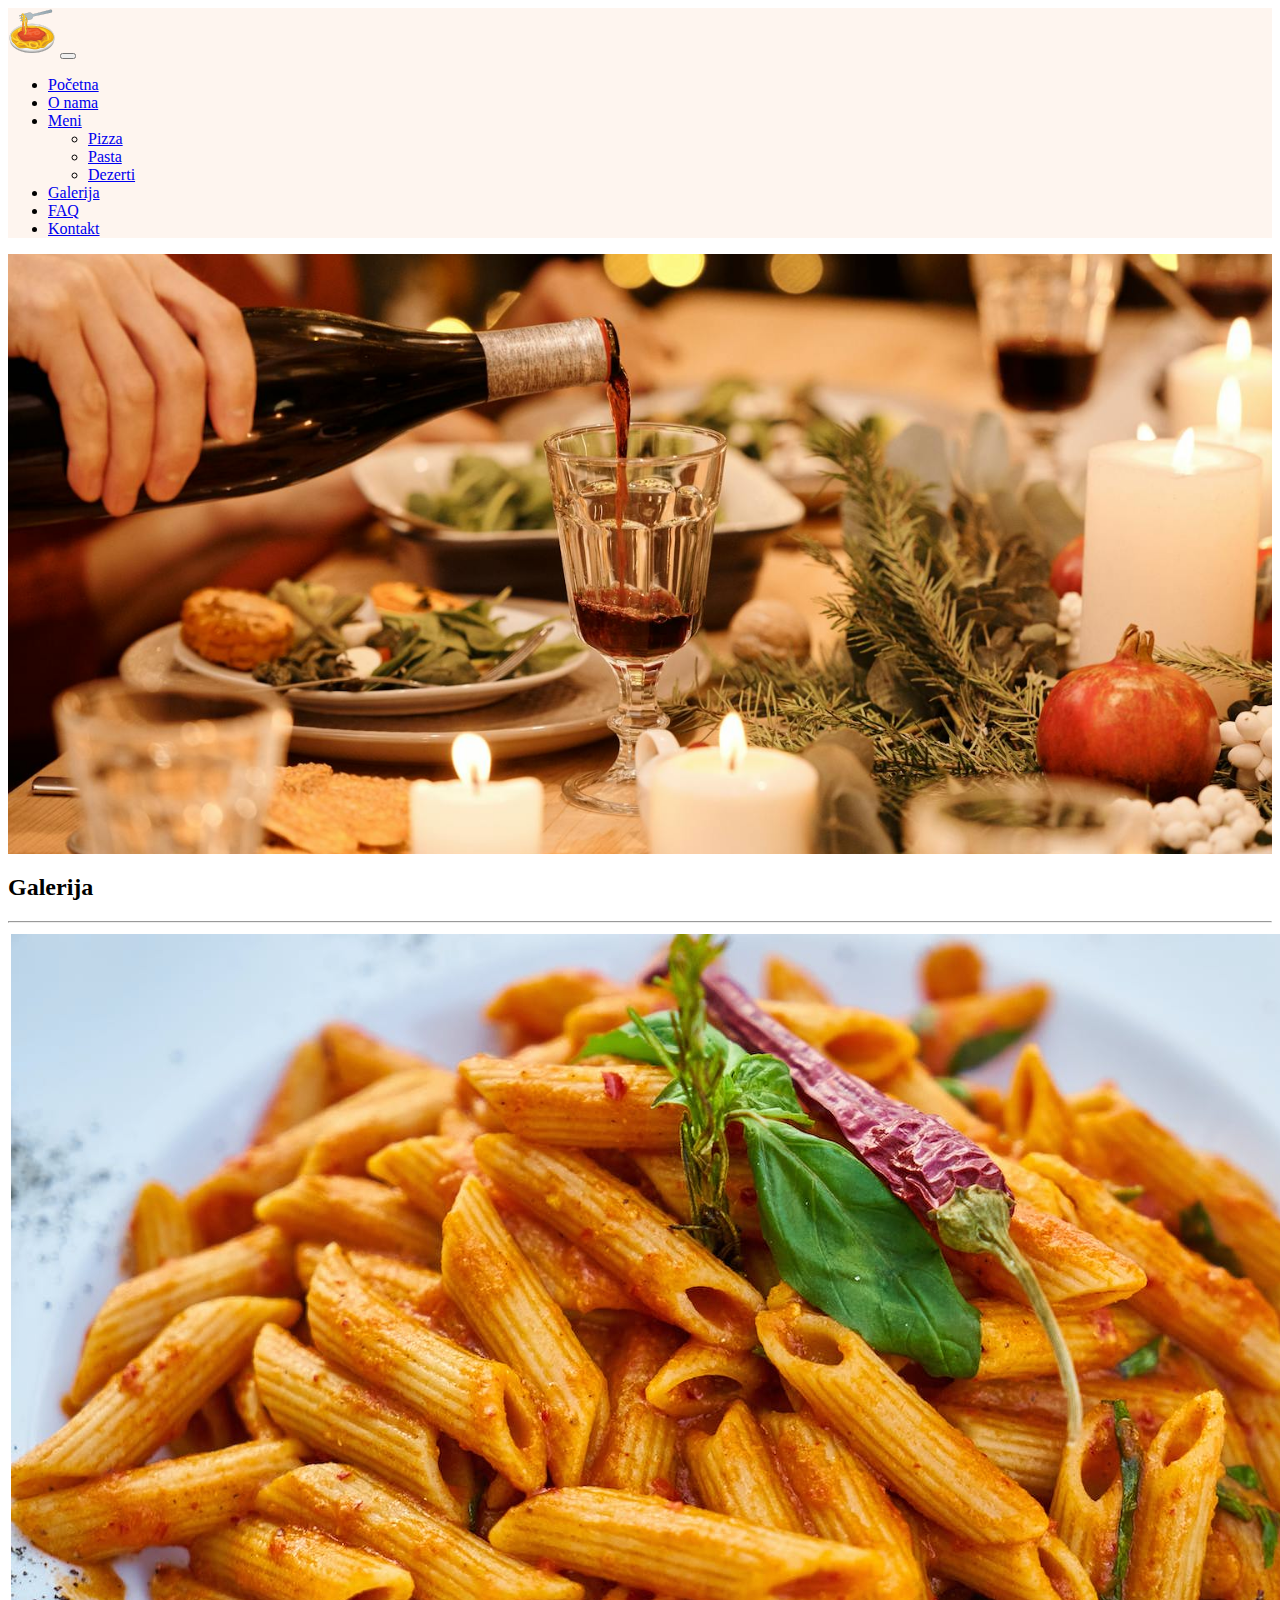
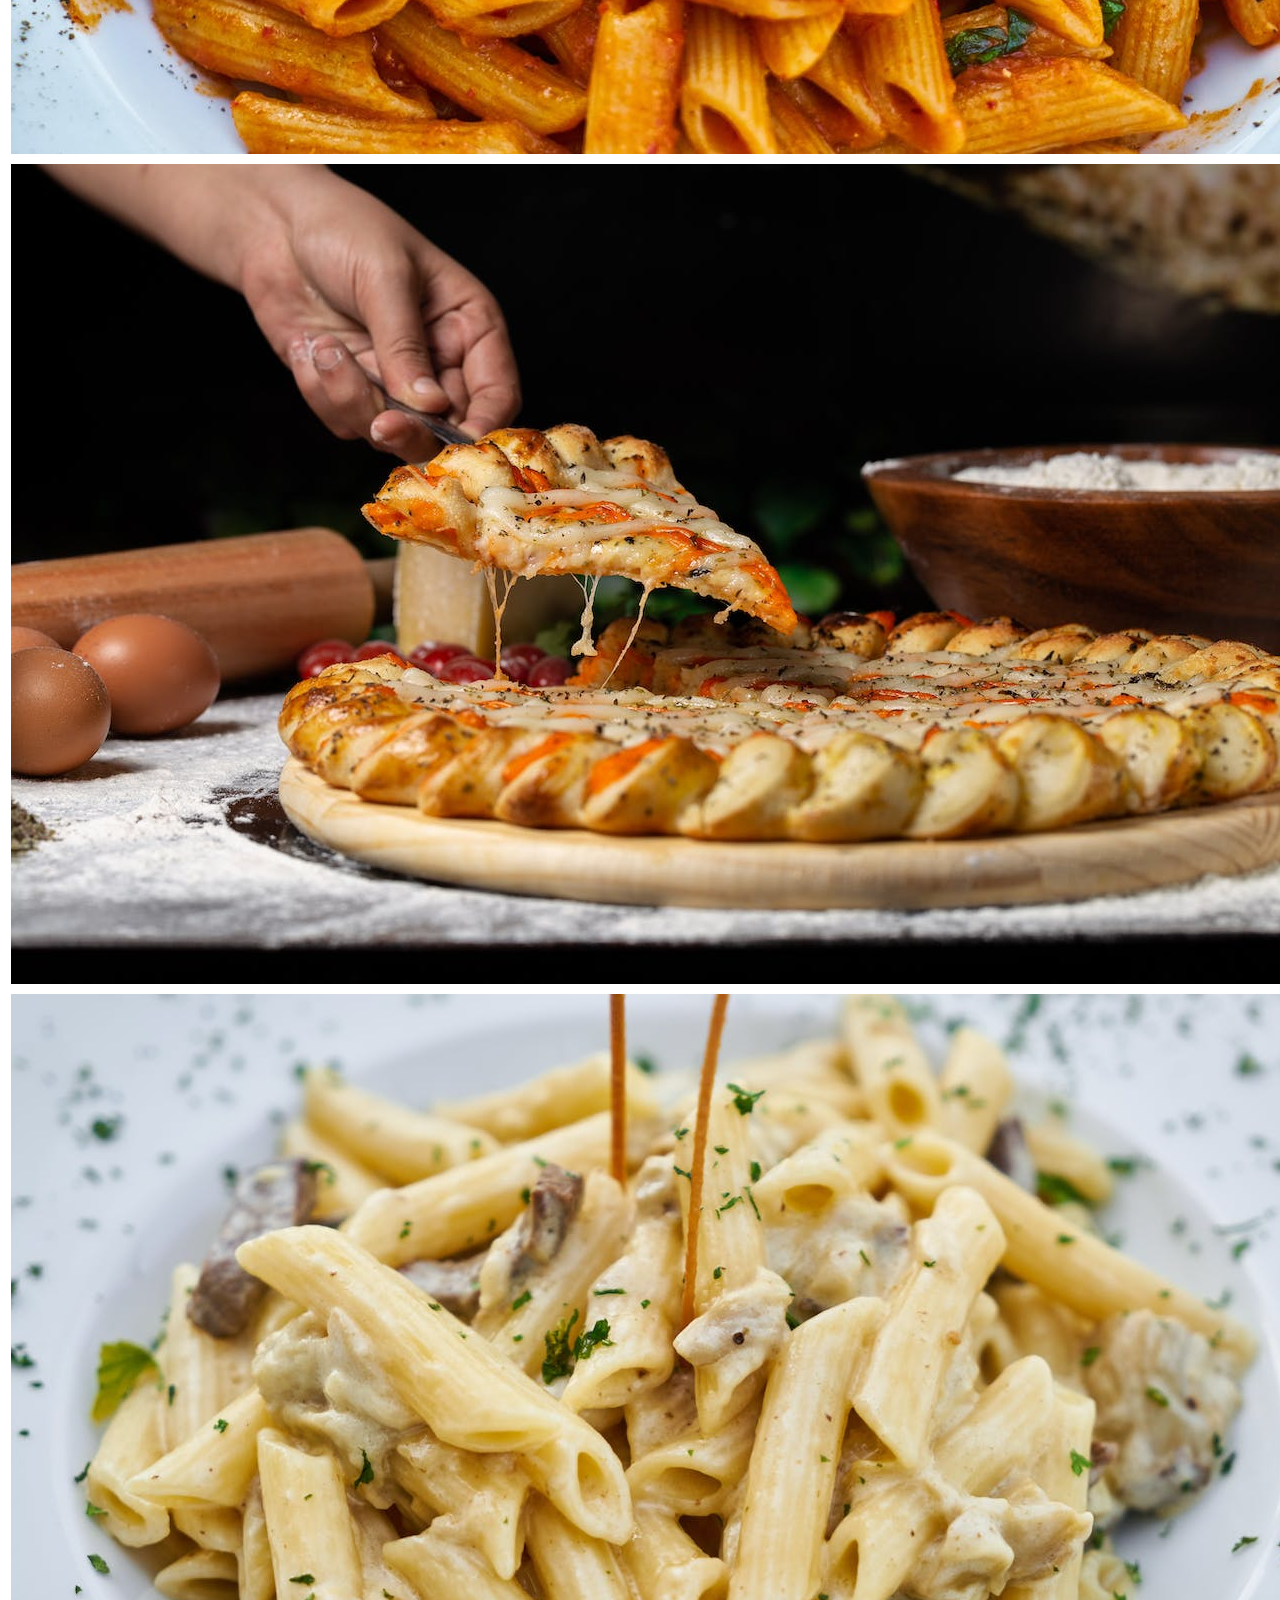
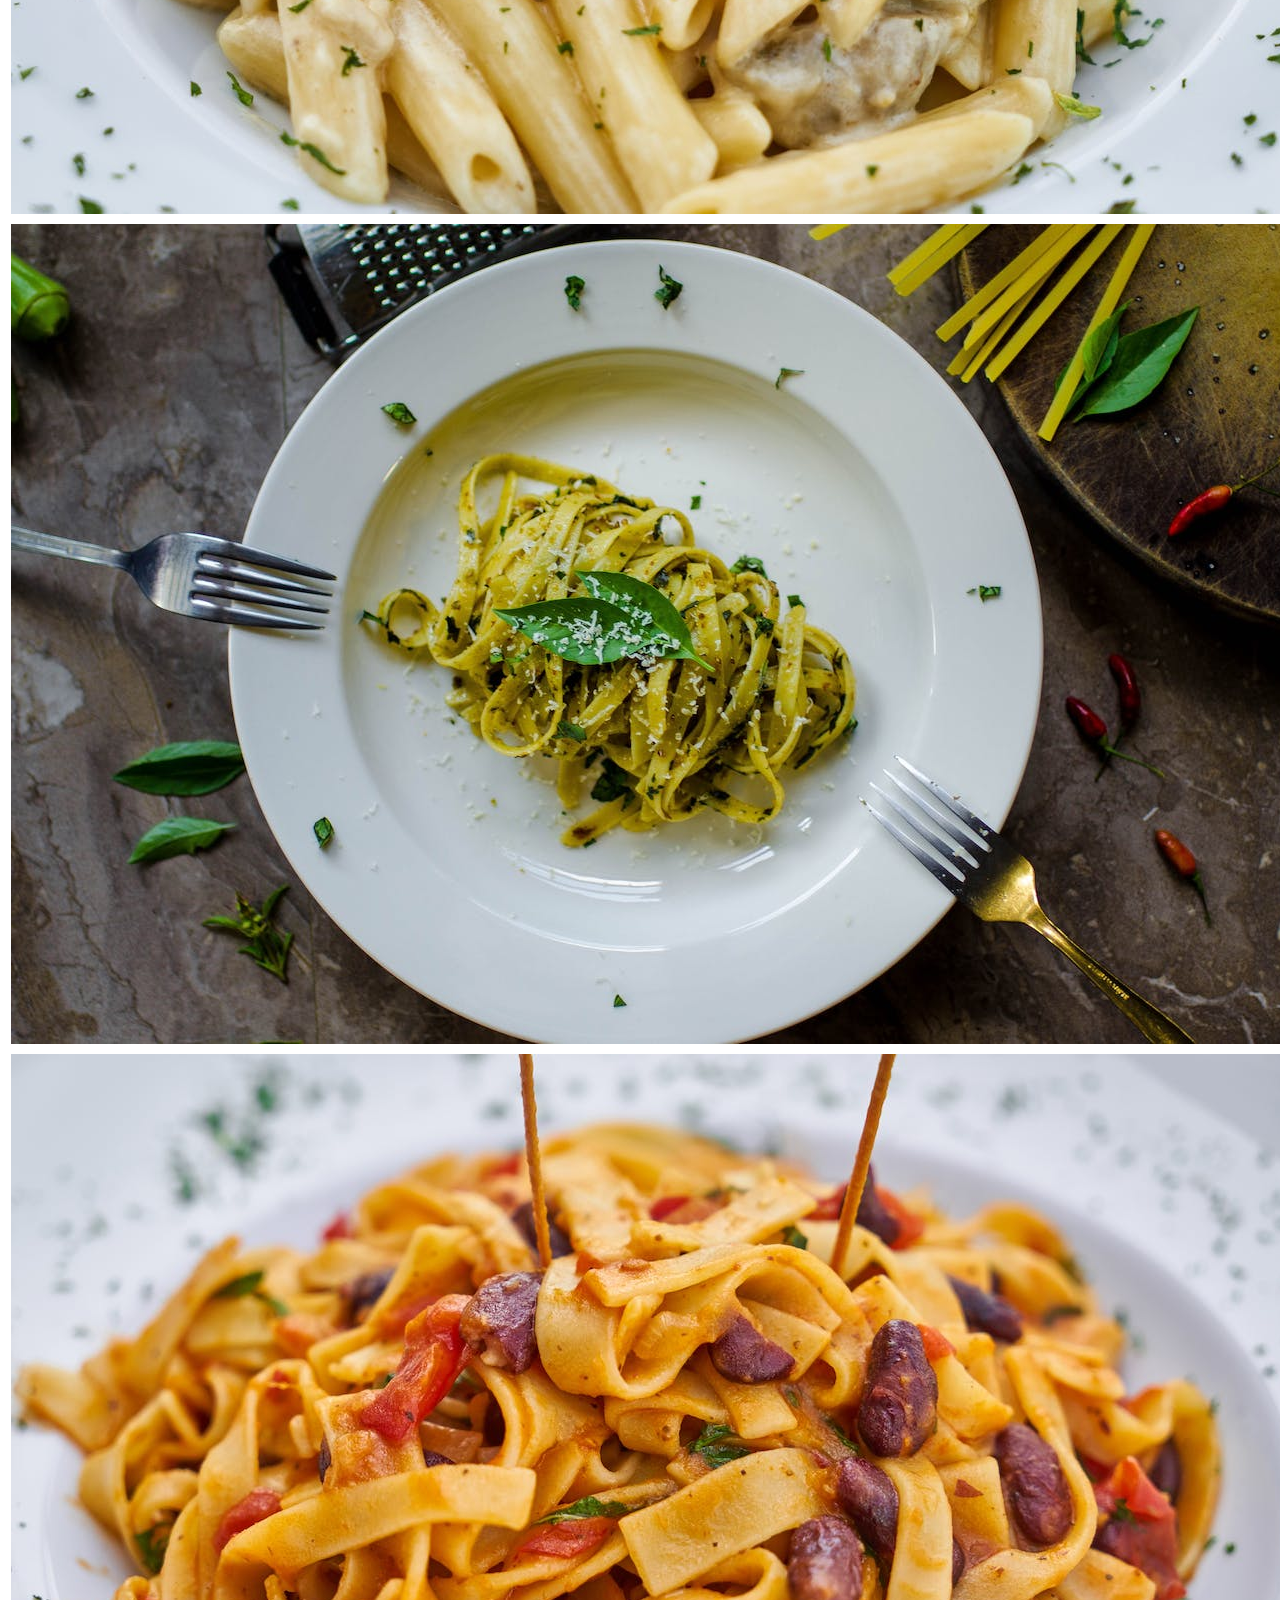
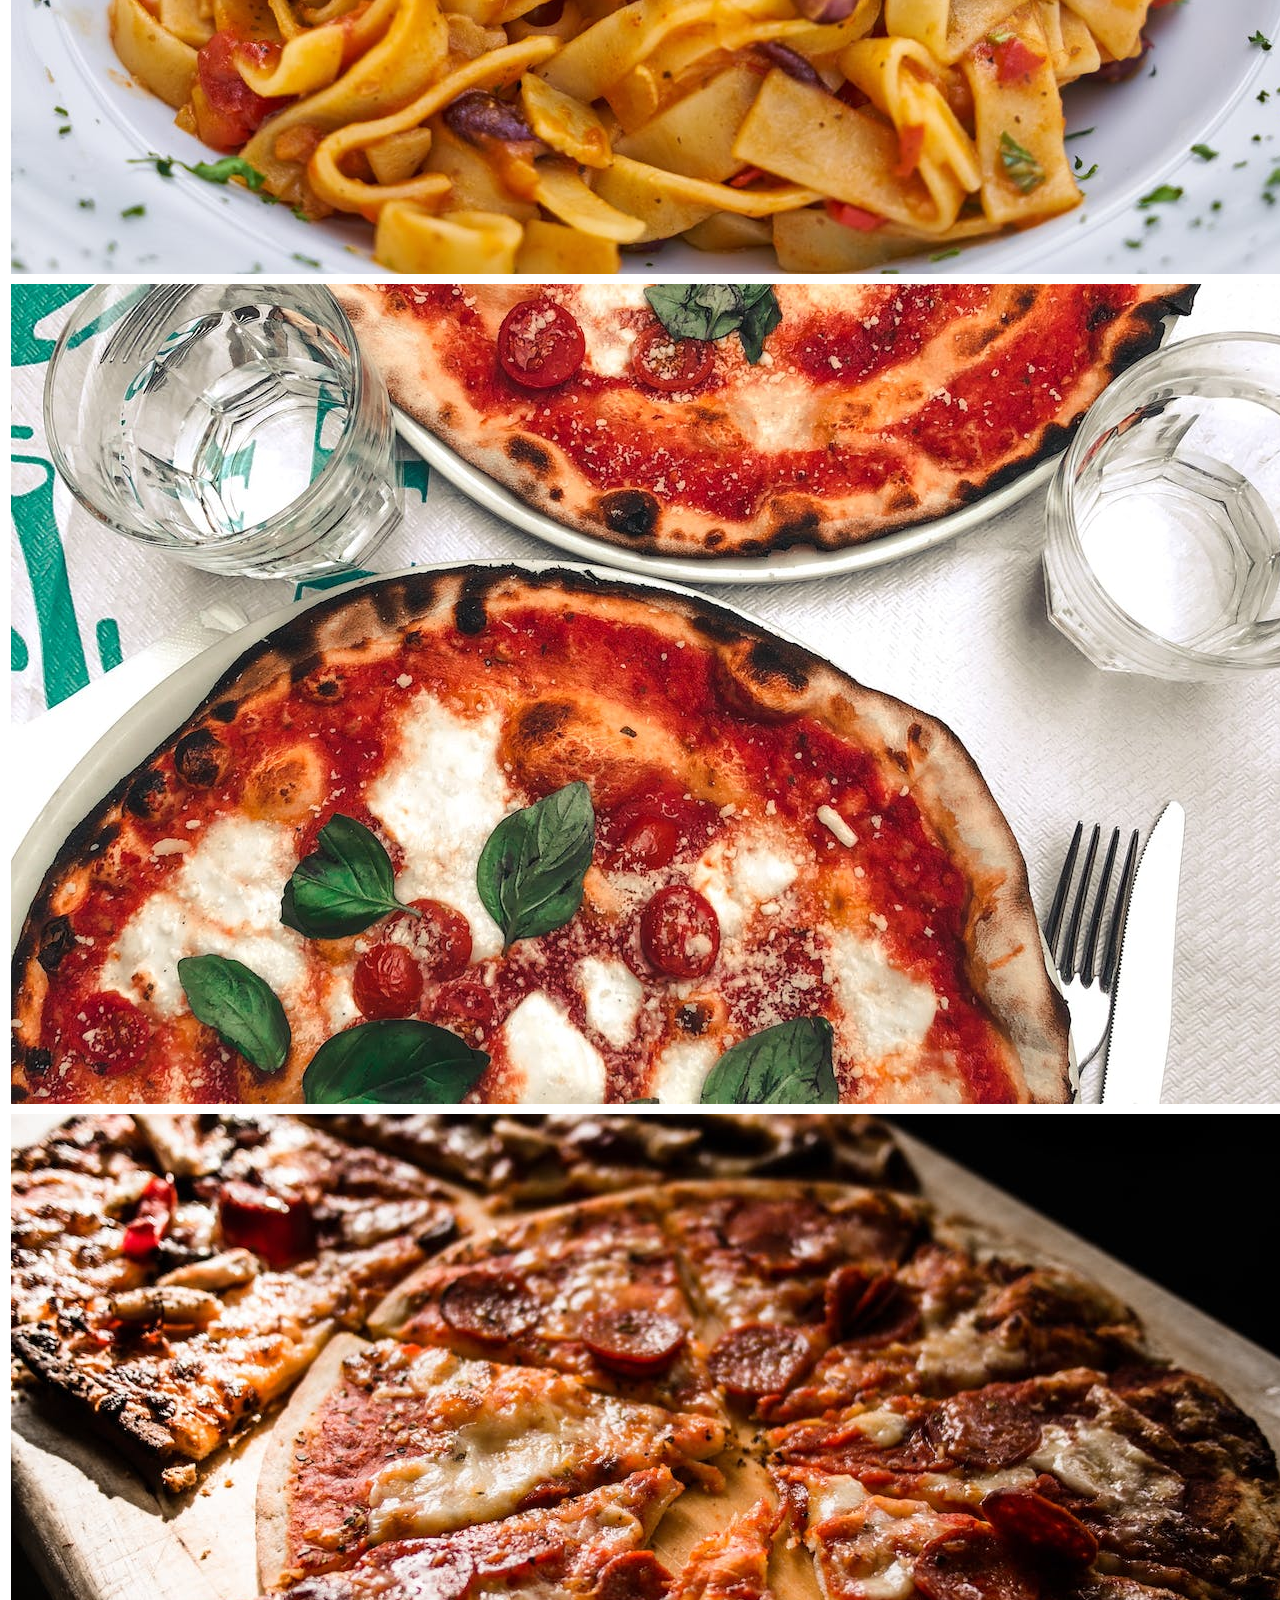
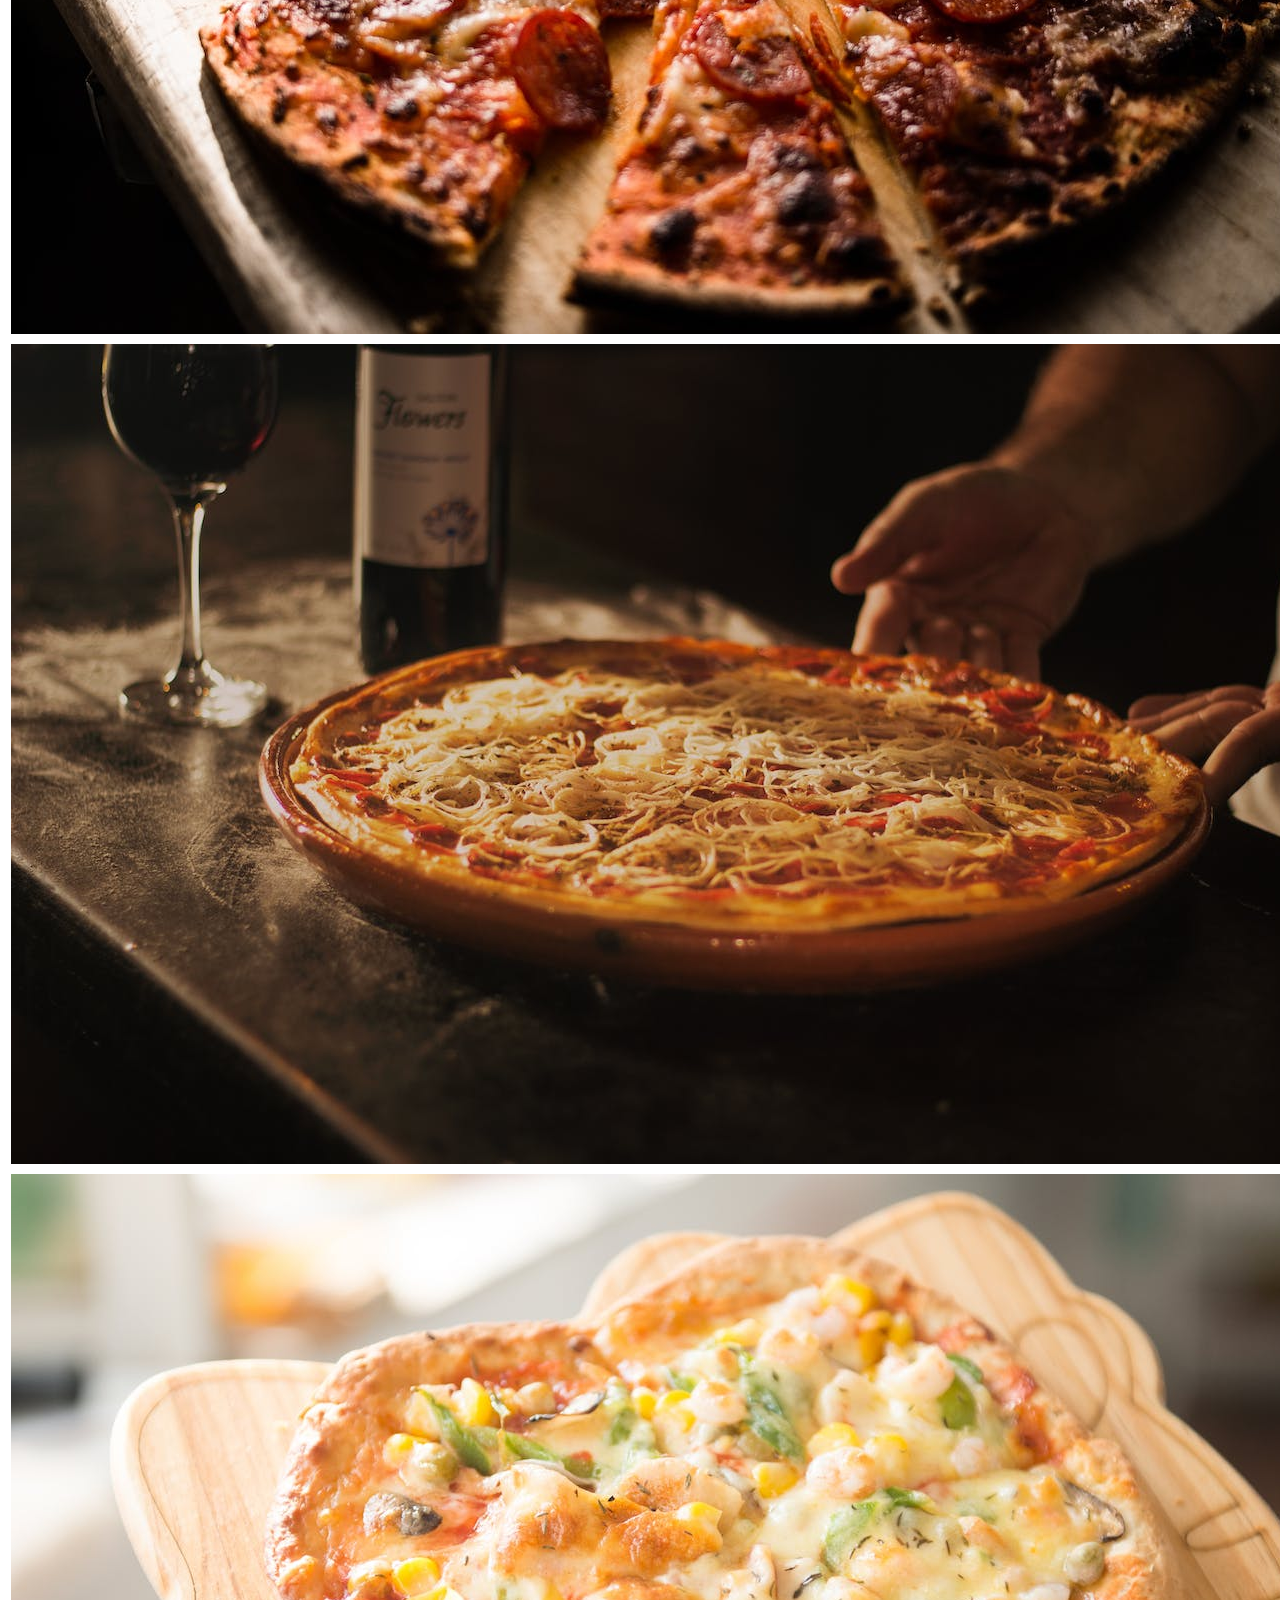
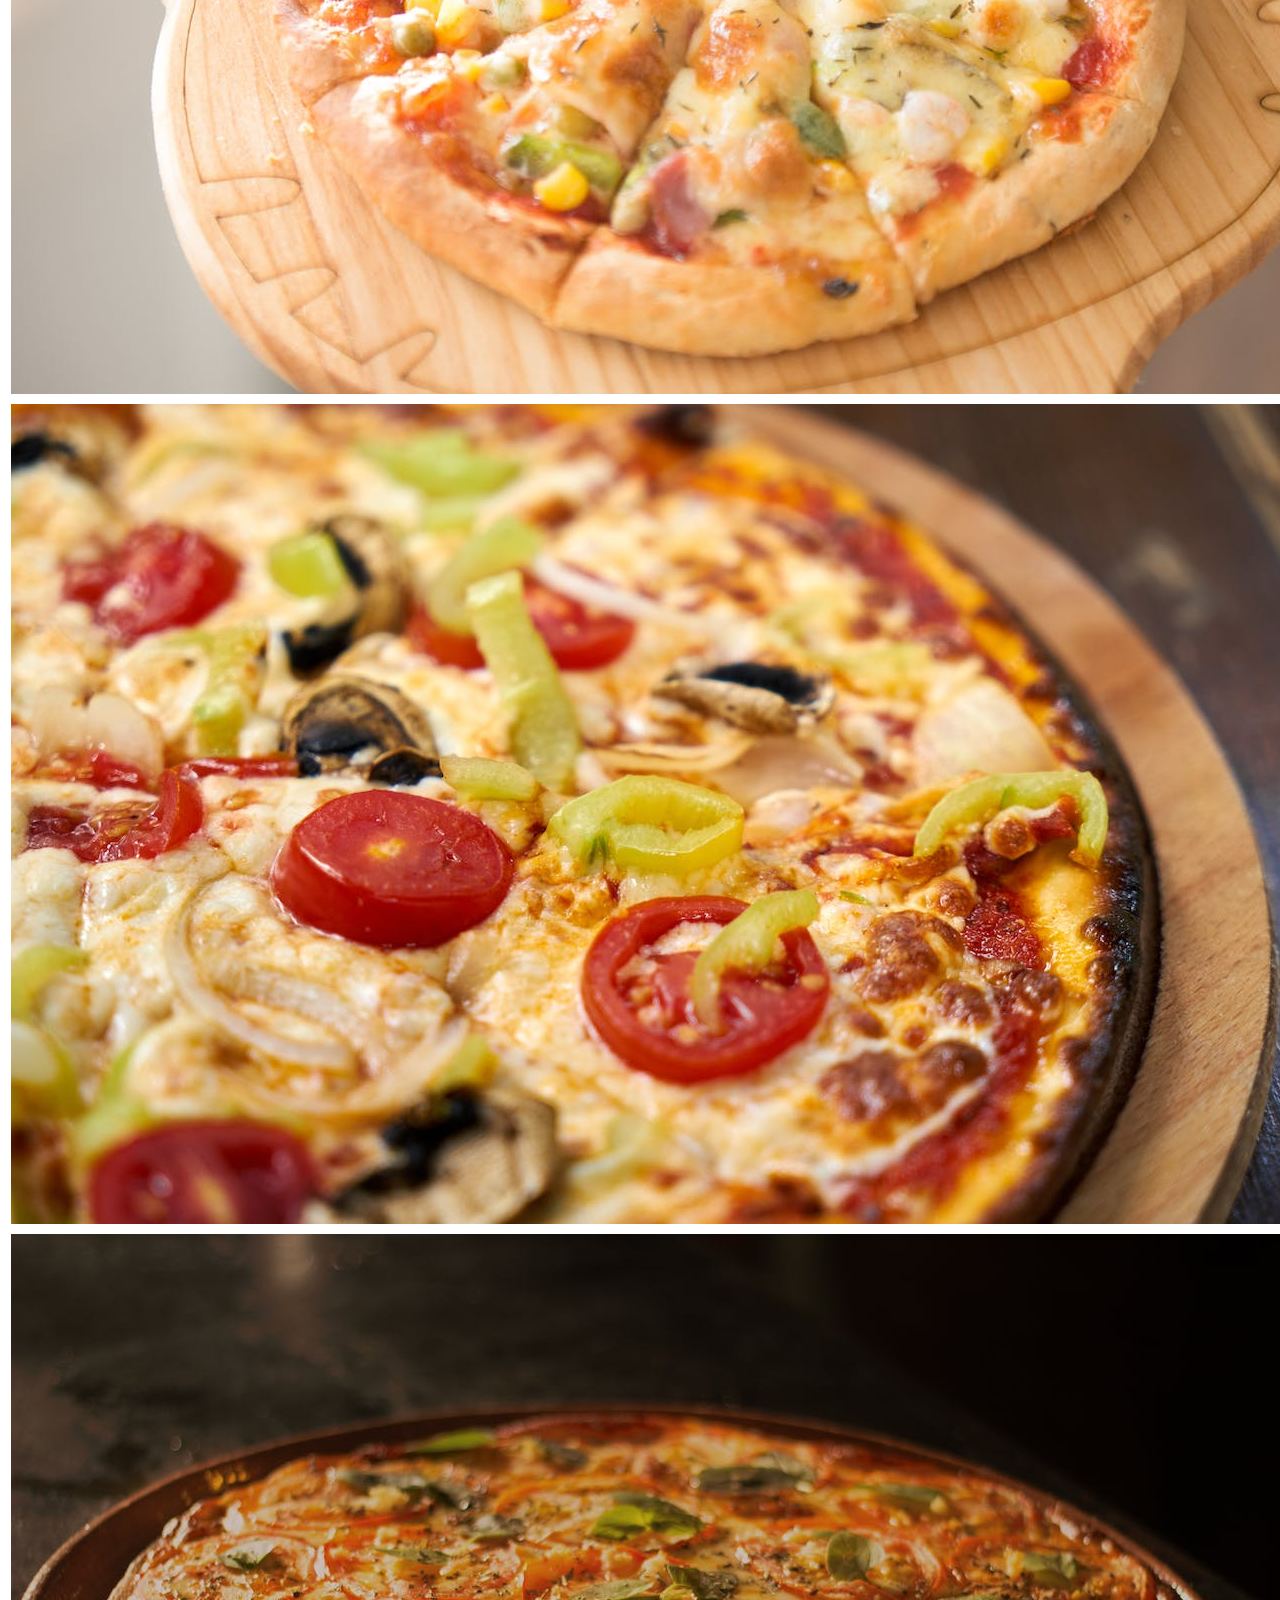
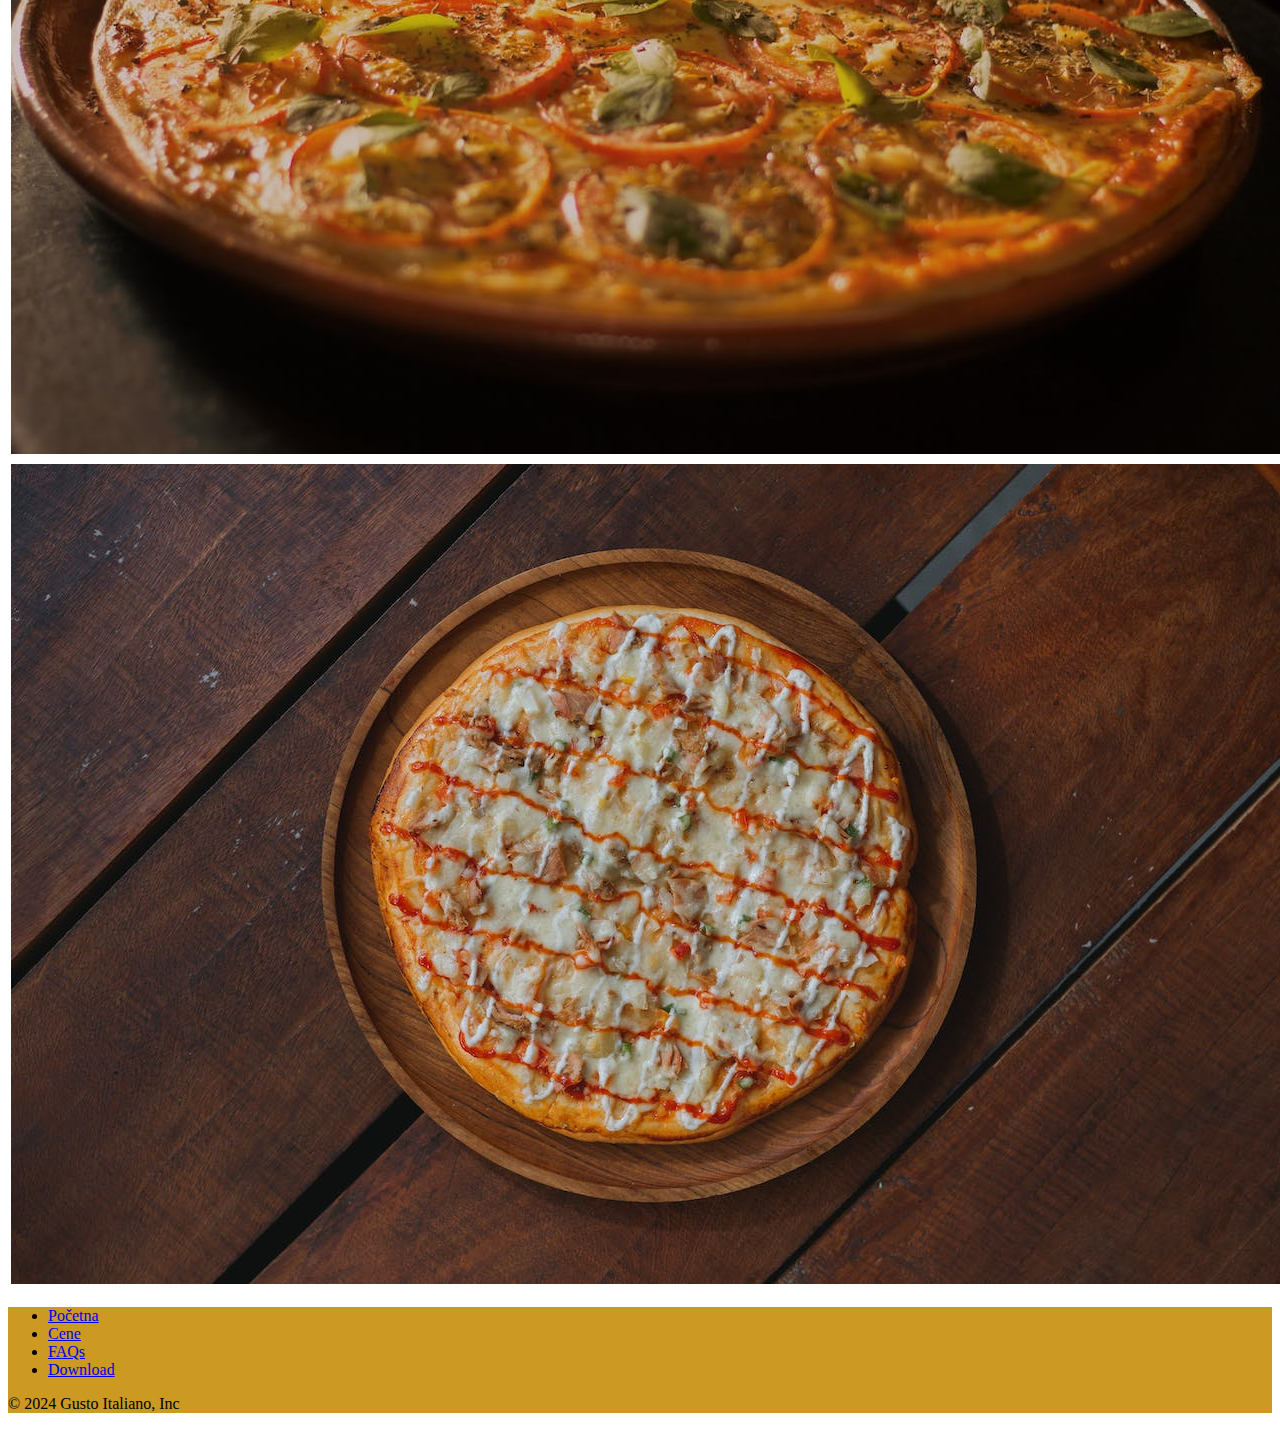
<file: galerija.html>
<!DOCTYPE html>
<html lang="en">
<head>
    <meta charset="UTF-8">
    <meta name="viewport" content="width=device-width, initial-scale=1.0">
    <meta name="keywords" content="Gusto Italiano, Restaurant, Food, Pasta, Belgrade" />
    <meta name="description" content="Gusto Italiano je nezaboravno mesto gde se umetnost kuvanja susreće sa strašću prema autentičnoj italijanskoj kuhinji. Ovaj restoran je stvoren iz ljubavi prema ukusima Italije, a svaki trenutak proveden u njemu je pravo putovanje kroz različite regione i tradicije ove prelepe zemlje." />
    <meta name="author" content="Mateja Hegedis matejais3322@gs.viser.edu.rs">
    <title>Gusto Italiano</title>
    <link href="https://cdn.jsdelivr.net/npm/bootstrap@5.3.2/dist/css/bootstrap.min.css" rel="stylesheet" integrity="sha384-T3c6CoIi6uLrA9TneNEoa7RxnatzjcDSCmG1MXxSR1GAsXEV/Dwwykc2MPK8M2HN" crossorigin="anonymous">
    <link rel="stylesheet" href="./stil.css">
    <script src="./js/all.min.js"></script>
</head>
<body>
    <nav class="navbar navbar-expand-lg bez">
        <div class="d-flex mx-auto">
          <a class="navbar-brand" href="index.html"><img src="./logo.png" alt="Gusto Italiano"></a>
          <button class="navbar-toggler" type="button" data-bs-toggle="collapse" data-bs-target="#navbarSupportedContent" aria-controls="navbarSupportedContent" aria-expanded="false" aria-label="Toggle navigation">
            <span class="navbar-toggler-icon"></span>
          </button>
          <div class="collapse navbar-collapse fs-4" id="navbarSupportedContent">
            <ul class="navbar-nav me-auto mb-2 mb-lg-0">
              <li class="nav-item">
                <a class="nav-link" aria-current="page" href="index.html">Početna</a>
              </li>
              <li class="nav-item">
                <a class="nav-link" href="onama.html">O nama</a>
              </li>
              <li class="nav-item dropdown">
                <a class="nav-link dropdown-toggle" href="#" role="button" data-bs-toggle="dropdown" aria-expanded="false">
                  Meni
                </a>
                <ul class="dropdown-menu">
                  <li><a class="dropdown-item" href="pizza.html">Pizza</a></li>
                  <li><a class="dropdown-item" href="pasta.html">Pasta</a></li>
                  <li><a class="dropdown-item" href="dezerti.html">Dezerti</a></li>
                </ul>
              </li>
              <li class="nav-item">
                <a class="nav-link  active" href="galerija.html">Galerija</a>
              </li>
              <li class="nav-item">
                <a class="nav-link" href="faq.html">FAQ</a>
              </li>
              <li class="nav-item">
                <a class="nav-link" href="kontakt.html">Kontakt</a>
              </li>
            </ul>
          </div>
        </div>
      </nav>
    <div id="galerijabg" class="bg-image">
	</div>
    <div class="container">
        <h2 class="display-4 my-4">Galerija</h2>
        <hr>
        <div class="row row-cols-1 row-cols-sm-2 row-cols-md-3 row-cols-lg-4 g-2 galerijaimg">
            <div class="col-4">
                <img class="img-fluid" src="./img/pizza1.jpg"/>
            </div>
            <div class="col-4">
                <img class="img-fluid" src="./img/pizza2.jpg"/>
            </div>
            <div class="col-4">
                <img class="img-fluid" src="./img/pizza3.jpg"/>
            </div>
            <div class="col-4">
                <img class="img-fluid" src="./img/pizza4.jpg"/>
            </div>
            <div class="col-4">
                <img class="img-fluid" src="./img/pizza5.jpg"/>
            </div>
            <div class="col-4">
                <img class="img-fluid" src="./img/pizza6.jpg"/>
            </div>
            <div class="col-4">
                <img class="img-fluid" src="./img/pizza7.jpg"/>
            </div>
            <div class="col-4">
                <img class="img-fluid" src="./img/pizza8.jpg"/>
            </div>
            <div class="col-4">
                <img class="img-fluid" src="./img/pizza9.jpg"/>
            </div>
            <div class="col-4">
                <img class="img-fluid" src="./img/pizza10.jpg"/>
            </div>
            <div class="col-4">
                <img class="img-fluid" src="./img/pizza11.jpg"/>
            </div>
            <div class="col-4">
                <img class="img-fluid" src="./img/pizza12.jpg"/>
            </div>
        </div>
    </div>
    <script src="https://cdn.jsdelivr.net/npm/bootstrap@5.3.2/dist/js/bootstrap.bundle.min.js" integrity="sha384-C6RzsynM9kWDrMNeT87bh95OGNyZPhcTNXj1NW7RuBCsyN/o0jlpcV8Qyq46cDfL" crossorigin="anonymous"></script>
    <div class="green">
      <footer class="py-3 mt-5">
        <ul class="nav justify-content-center pb-1 mb-1">
          <li class="nav-item"><a href="index.html" class="nav-link px-2 text-white">Početna</a></li>
          <li class="nav-item"><a href="index.html#cene" class="nav-link px-2 text-white">Cene</a></li>
          <li class="nav-item"><a href="faq.html" class="nav-link px-2 text-white">FAQs</a></li>
          <li class="nav-item"><a href="download.pdf" class="nav-link px-2 text-white">Download</a></li>
        </ul>
        <p class="text-center text-white">© 2024 Gusto Italiano, Inc</p>
      </footer>
    </div>
</body>
</html>
</file>
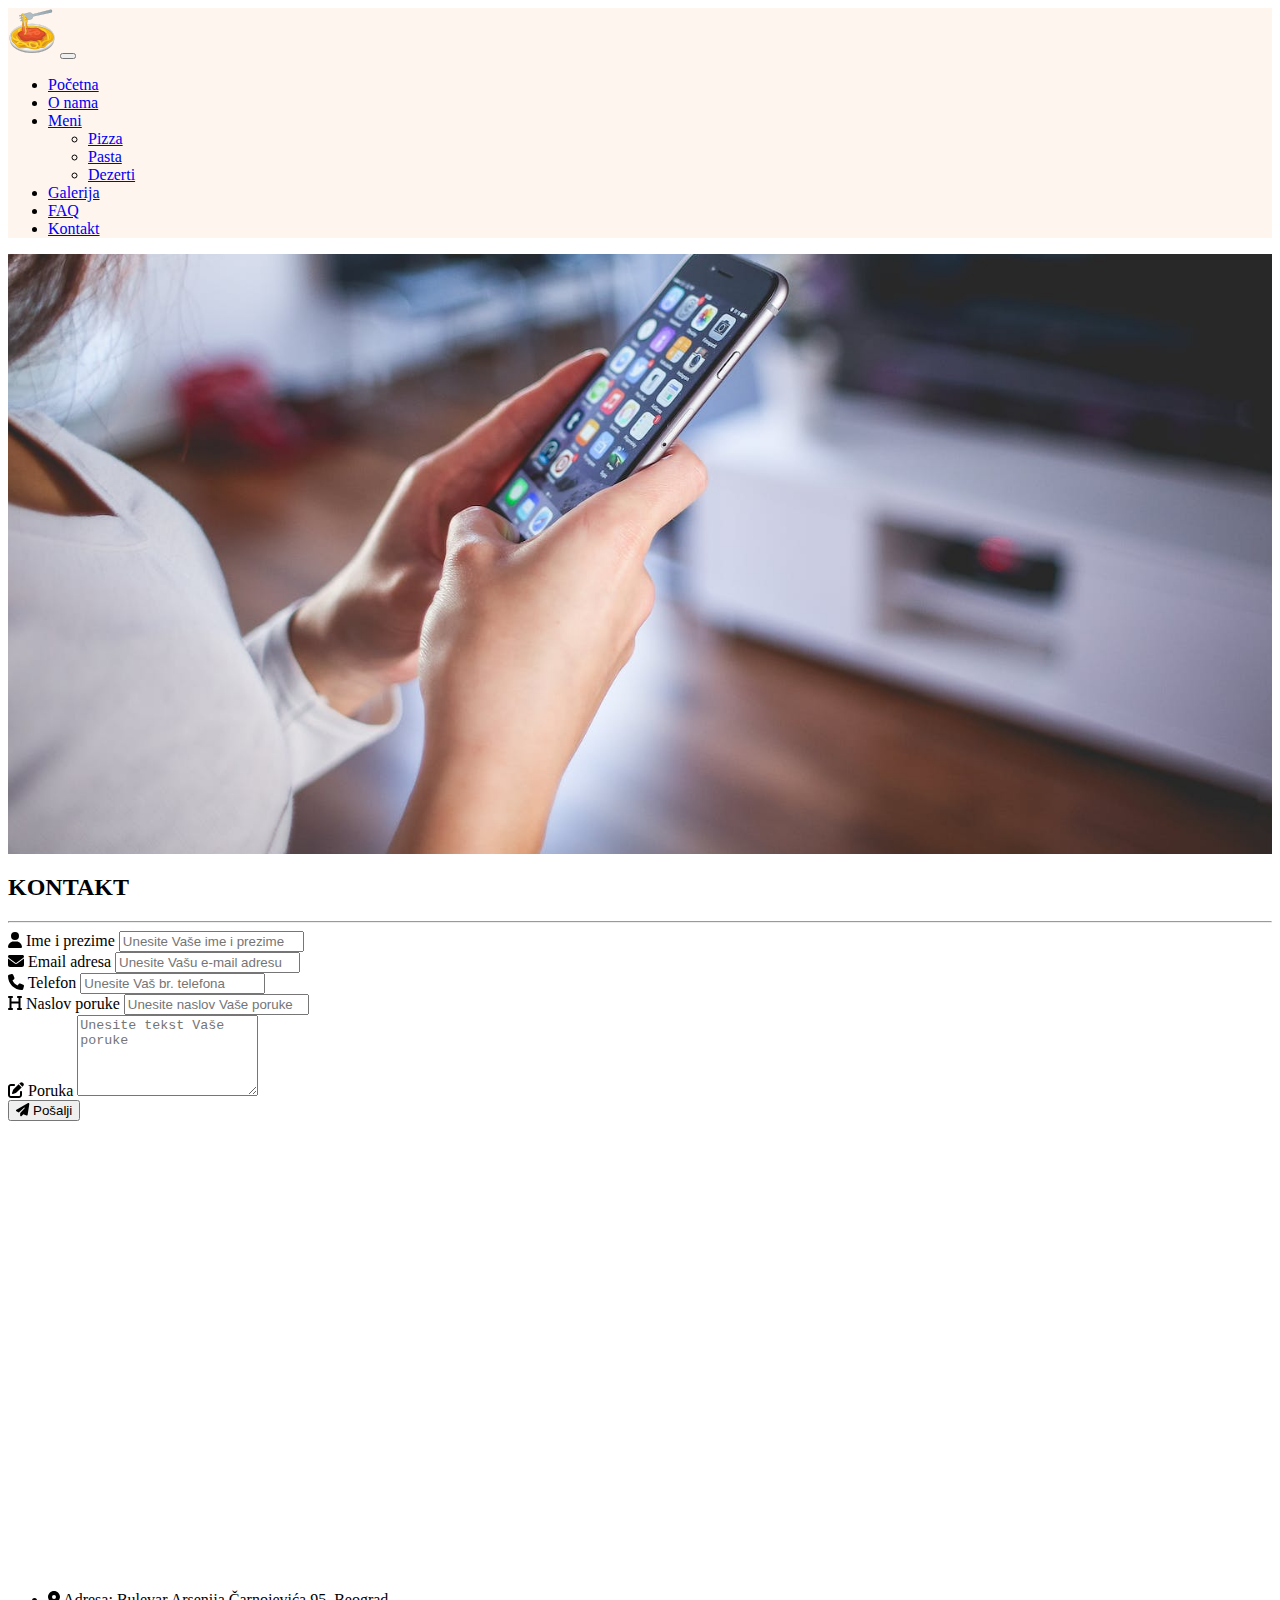
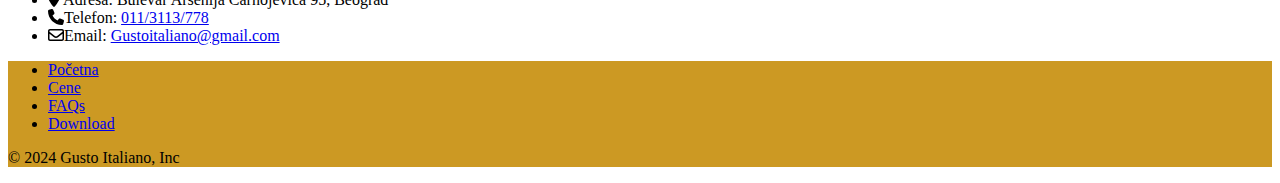
<file: kontakt.html>
<!doctype html>
<html lang="en">
  <head>
    <meta charset="UTF-8">
    <meta name="viewport" content="width=device-width, initial-scale=1.0">
    <meta name="keywords" content="Gusto Italiano, Restaurant, Food, Pasta, Belgrade" />
    <meta name="description" content="Gusto Italiano je nezaboravno mesto gde se umetnost kuvanja susreće sa strašću prema autentičnoj italijanskoj kuhinji. Ovaj restoran je stvoren iz ljubavi prema ukusima Italije, a svaki trenutak proveden u njemu je pravo putovanje kroz različite regione i tradicije ove prelepe zemlje." />
    <meta name="author" content="Mateja Hegedis matejais3322@gs.viser.edu.rs">
    <title>Gusto Italiano</title>
    <link href="https://cdn.jsdelivr.net/npm/bootstrap@5.3.2/dist/css/bootstrap.min.css" rel="stylesheet" integrity="sha384-T3c6CoIi6uLrA9TneNEoa7RxnatzjcDSCmG1MXxSR1GAsXEV/Dwwykc2MPK8M2HN" crossorigin="anonymous">
    <link rel="stylesheet" href="./stil.css">
    <script src="./js/all.min.js"></script>
  </head>
  <body>
    <nav class="navbar navbar-expand-lg bez">
        <div class="d-flex mx-auto">
          <a class="navbar-brand" href="index.html"><img src="./logo.png" alt="Gusto Italiano"></a>
          <button class="navbar-toggler" type="button" data-bs-toggle="collapse" data-bs-target="#navbarSupportedContent" aria-controls="navbarSupportedContent" aria-expanded="false" aria-label="Toggle navigation">
            <span class="navbar-toggler-icon"></span>
          </button>
          <div class="collapse navbar-collapse  fs-4" id="navbarSupportedContent">
            <ul class="navbar-nav me-auto mb-2 mb-lg-0">
              <li class="nav-item">
                <a class="nav-link" aria-current="page" href="index.html">Početna</a>
              </li>
              <li class="nav-item">
                <a class="nav-link" href="onama.html">O nama</a>
              </li>
              <li class="nav-item dropdown">
                <a class="nav-link dropdown-toggle" href="#" role="button" data-bs-toggle="dropdown" aria-expanded="false">
                  Meni
                </a>
                <ul class="dropdown-menu">
                  <li><a class="dropdown-item" href="pizza.html">Pizza</a></li>
                  <li><a class="dropdown-item" href="pasta.html">Pasta</a></li>
                  <li><a class="dropdown-item" href="dezerti.html">Dezerti</a></li>
                </ul>
              </li>
              <li class="nav-item">
                <a class="nav-link" href="galerija.html">Galerija</a>
              </li>
              <li class="nav-item">
                <a class="nav-link" href="faq.html">FAQ</a>
              </li>
              <li class="nav-item">
                <a class="nav-link active" href="kontakt.html">Kontakt</a>
              </li>
            </ul>
          </div>
        </div>
      </nav>
      <div id="kontaktbg" class="bg-image">
	</div>
    <div class="container">
        <h2 class="display-4 mt-3">KONTAKT</h2>
        <hr>
        <div class="row">
            <div class="col-md-6">
                <form action="izlaznastranica.html" method="post">
                    <div class="mb-3">
                      <label for="name" class="form-label"><i class="fas fa-user"></i> Ime i prezime</label>
                      <input type="name" class="form-control" id="name" aria-describedby="nameHelp" placeholder="Unesite Vaše ime i prezime">
                    </div>
                    <div class="mb-3">
                      <label for="e-mail" class="form-label"><i class="fas fa-envelope"></i> Email adresa</label>
                      <input type="email" class="form-control" id="e-mail" aria-describedby="emailHelp" placeholder="Unesite Vašu e-mail adresu">
                    </div>
                    <div class="mb-3">
                      <label for="tel" class="form-label"><i class="fas fa-phone"></i> Telefon</label>
                      <input type="tel" class="form-control" id="phone" aria-describedby="phoneHelp" placeholder="Unesite Vaš br. telefona">
                    </div>
                    <div class="mb-3">
                      <label for="subject" class="form-label"><i class="fas fa-heading"></i> Naslov poruke</label>
                      <input type="text" class="form-control" id="text" aria-describedby="emailHelp" placeholder="Unesite naslov Vaše poruke">
                    </div>
                    <div class="mb-3">
                      <label for="exampleInputMessage1" class="form-label"><i class="fas fa-edit"></i> Poruka</label>
                      <textarea class="form-control" id="exampleInputMessage1" rows="5" placeholder="Unesite tekst Vaše poruke"></textarea>
                    </div>
                    <div class="d-grid gap-2">
                      <button id="contact-submit-btn" type="submit" class="btn btn-warning"><i class="fas fa-paper-plane"></i> Pošalji</button>
                    </div>
                </form>
            </div>
	
            <div class="col-6">
                <iframe src="https://www.google.com/maps/embed?pb=!1m18!1m12!1m3!1d90562.00020506857!2d20.36403827116311!3d44.82029122420357!2m3!1f0!2f0!3f0!3m2!1i1024!2i768!4f13.1!3m3!1m2!1s0x475a65621dc1908f%3A0xba24a7cebb5d6321!2sBella%20Italia!5e0!3m2!1ssr!2srs!4v1705001103959!5m2!1ssr!2srs" width="100%" height="450" style="border:0;" allowfullscreen="" loading="lazy" referrerpolicy="no-referrer-when-downgrade"></iframe>
                <ul class="list-unstyled">
                    <li><i class="fas fa-map-marker-alt"></i>
                        Adresa: <span class="float-end">Bulevar Arsenija Čarnojevića 95, Beograd</span>
                    </li>
                    
    
                    <li><i class="fas fa-phone"></i>Telefon: <span class="float-end">
                        <a href="tel:+11-3113-778"> 011/3113/778</a>
                    </span></li>
                    <li><i class="far fa-envelope"></i>Email: <span class="float-end">
                        <a href="mailto:Gustoitaliano@gmail.com">Gustoitaliano@gmail.com</a>
                    </span></li>   
                </ul>
            </div>
        </div>
    </div>
    <script src="https://cdn.jsdelivr.net/npm/bootstrap@5.3.2/dist/js/bootstrap.bundle.min.js" integrity="sha384-C6RzsynM9kWDrMNeT87bh95OGNyZPhcTNXj1NW7RuBCsyN/o0jlpcV8Qyq46cDfL" crossorigin="anonymous"></script>
    <div class="green">
      <footer class="py-3 mt-5">
        <ul class="nav justify-content-center pb-1 mb-1">
          <li class="nav-item"><a href="index.html" class="nav-link px-2 text-white">Početna</a></li>
          <li class="nav-item"><a href="index.html#cene" class="nav-link px-2 text-white">Cene</a></li>
          <li class="nav-item"><a href="faq.html" class="nav-link px-2 text-white">FAQs</a></li>
          <li class="nav-item"><a href="download.pdf" class="nav-link px-2 text-white">Download</a></li>
        </ul>
        <p class="text-center text-white">© 2024 Gusto Italiano, Inc</p>
      </footer>
    </div>
      </body>
      </html>
</file>
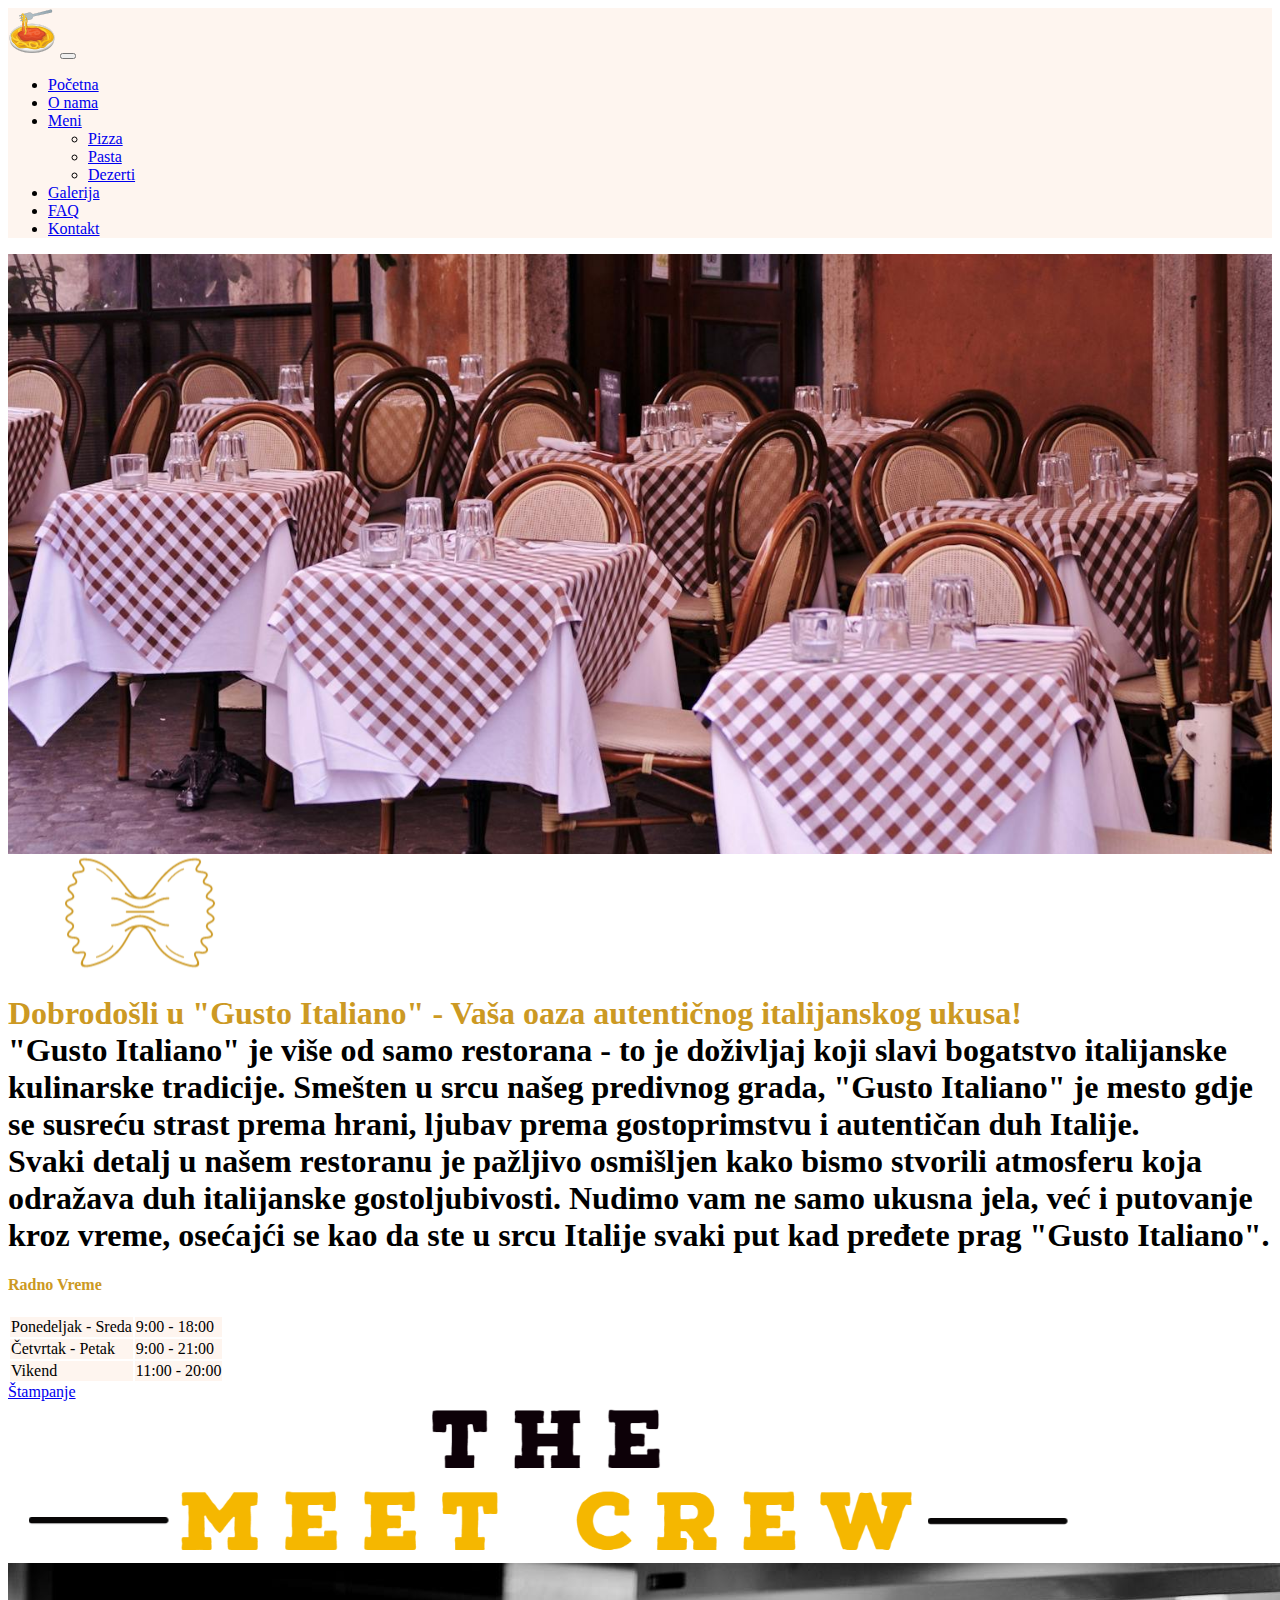
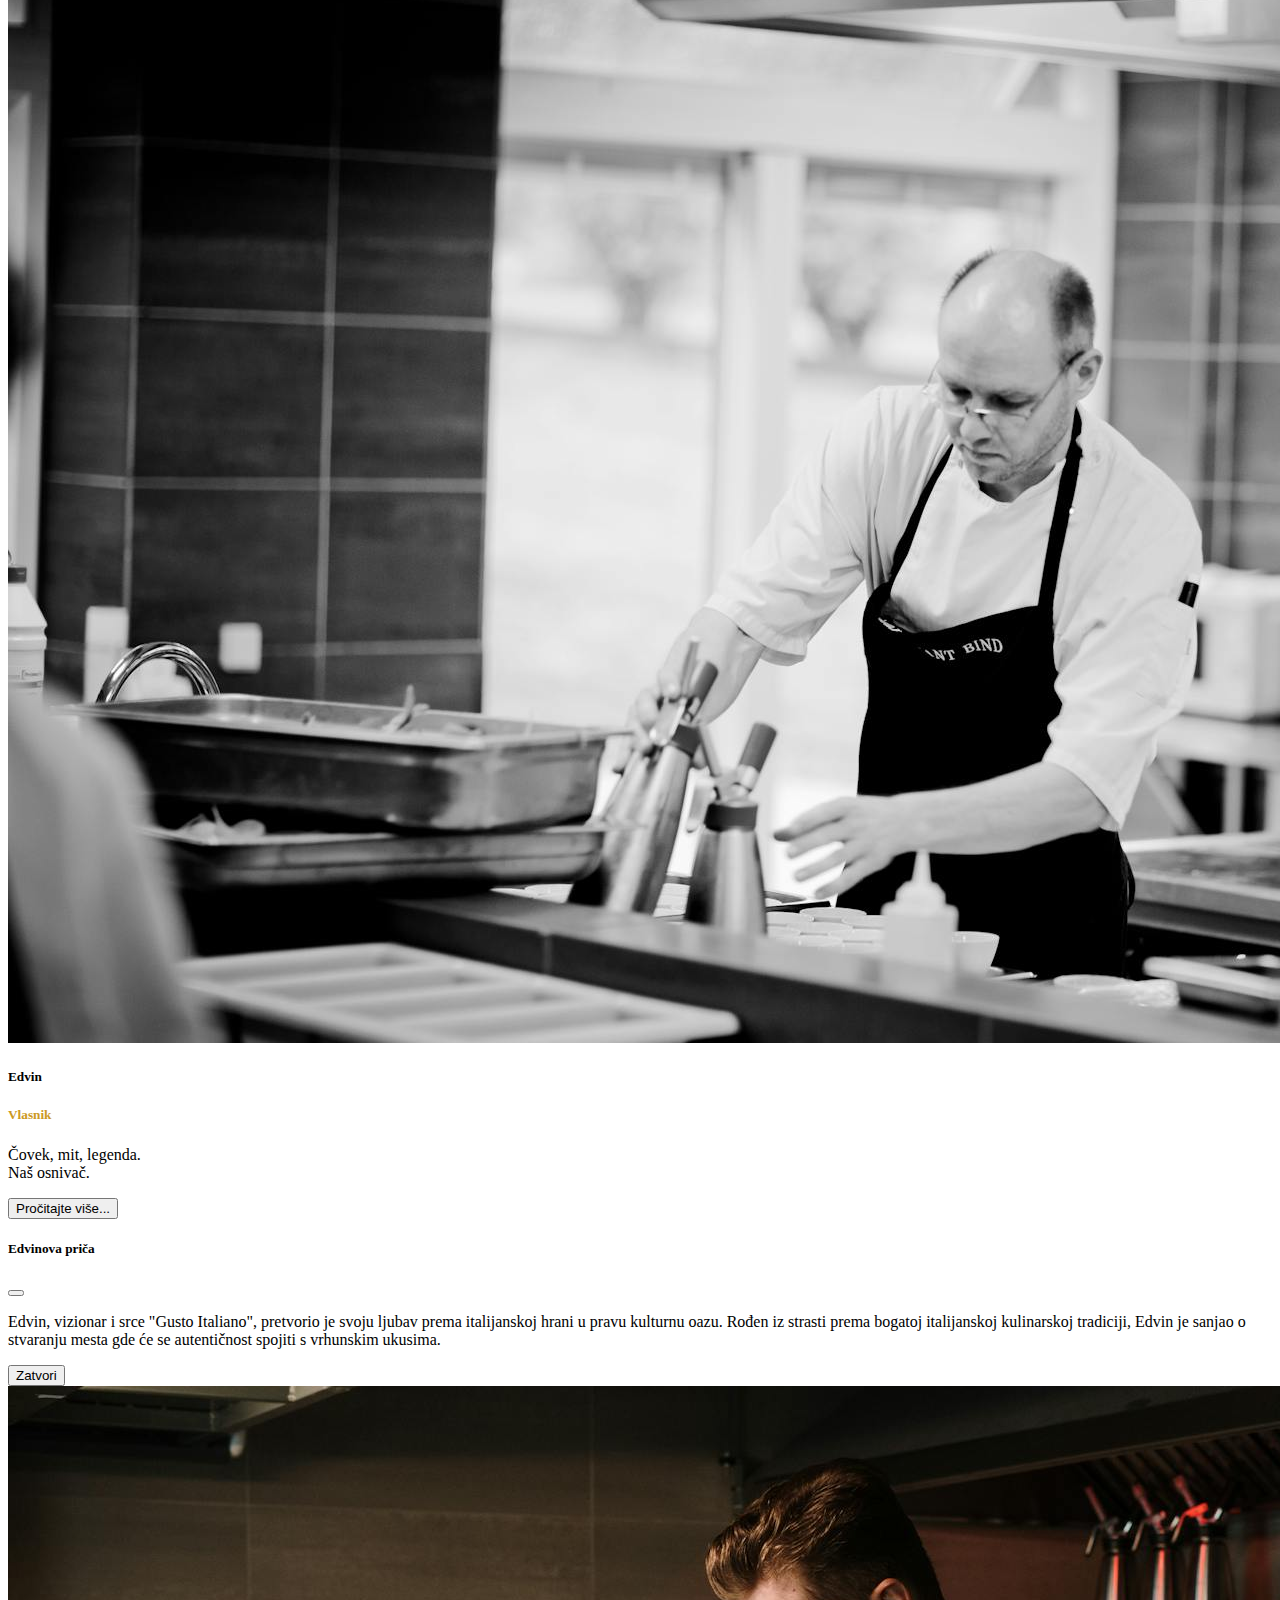
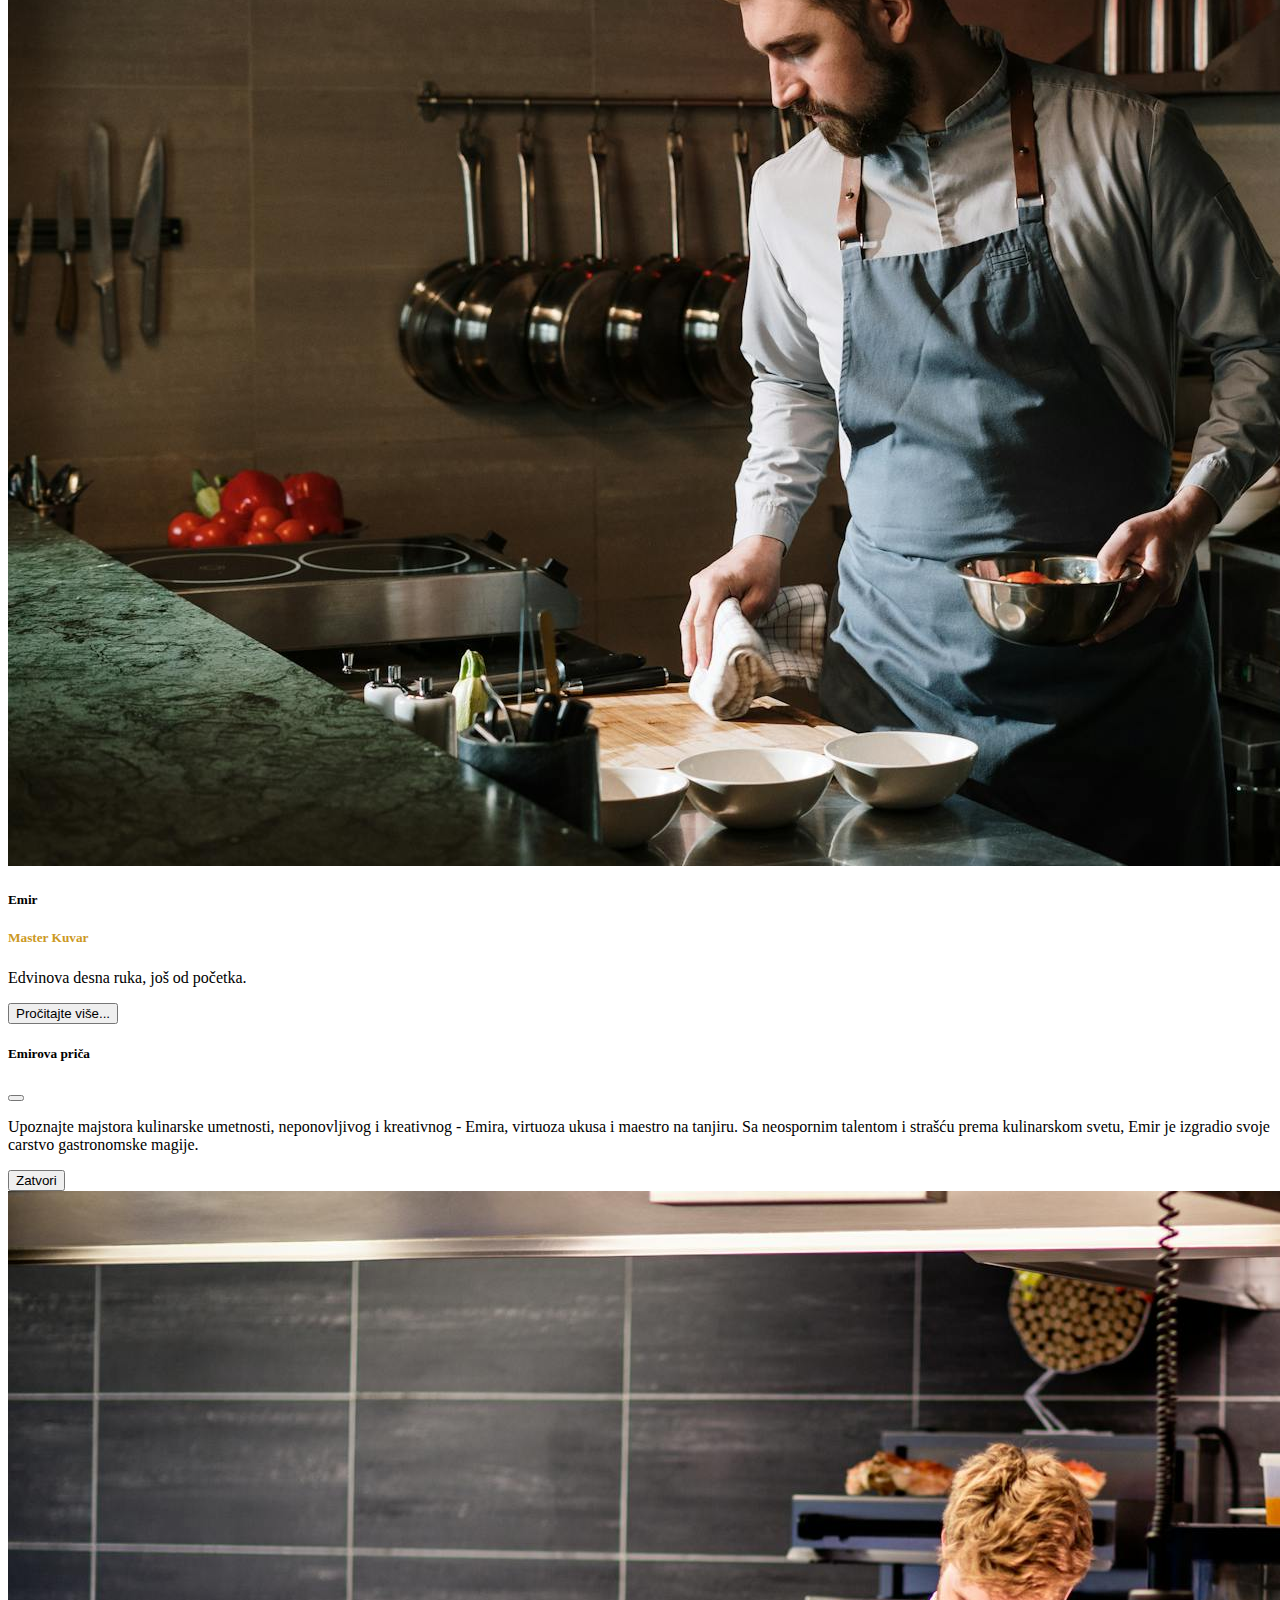
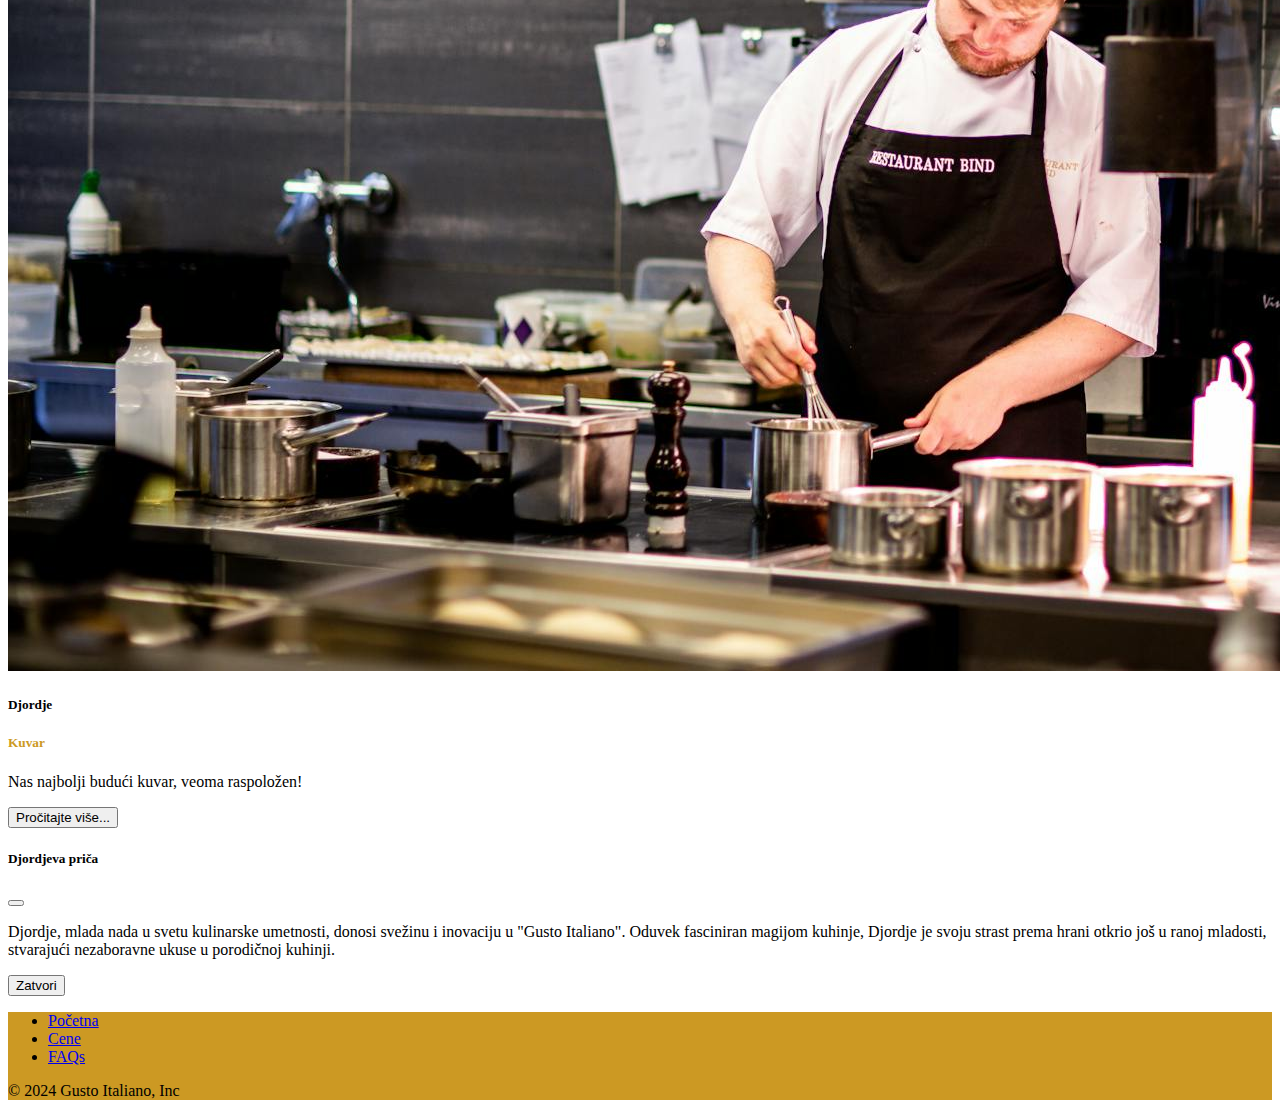
<file: onama.html>
<!DOCTYPE html>
<html lang="en">
<head>
    <meta charset="UTF-8">
    <meta name="viewport" content="width=device-width, initial-scale=1.0">
    <meta name="keywords" content="Gusto Italiano, Restaurant, Food, Pasta, Belgrade" />
    <meta name="description" content="Gusto Italiano je nezaboravno mesto gde se umetnost kuvanja susreće sa strašću prema autentičnoj italijanskoj kuhinji. Ovaj restoran je stvoren iz ljubavi prema ukusima Italije, a svaki trenutak proveden u njemu je pravo putovanje kroz različite regione i tradicije ove prelepe zemlje." />
    <meta name="author" content="Mateja Hegedis matejais3322@gs.viser.edu.rs">
    <title>Gusto Italiano</title>
    <link href="https://cdn.jsdelivr.net/npm/bootstrap@5.3.2/dist/css/bootstrap.min.css" rel="stylesheet" integrity="sha384-T3c6CoIi6uLrA9TneNEoa7RxnatzjcDSCmG1MXxSR1GAsXEV/Dwwykc2MPK8M2HN" crossorigin="anonymous">
    <link rel="stylesheet" href="./stil.css">
    <script src="./js/all.min.js"></script>
</head>
<body>
    <nav class="navbar navbar-expand-lg bez">
        <div class="d-flex mx-auto">
          <a class="navbar-brand" href="index.html"><img src="./logo.png" alt="Gusto Italiano"></a>
          <button class="navbar-toggler" type="button" data-bs-toggle="collapse" data-bs-target="#navbarSupportedContent" aria-controls="navbarSupportedContent" aria-expanded="false" aria-label="Toggle navigation">
            <span class="navbar-toggler-icon"></span>
          </button>
          <div class="collapse navbar-collapse  fs-4" id="navbarSupportedContent">
            <ul class="navbar-nav me-auto mb-2 mb-lg-0">
              <li class="nav-item">
                <a class="nav-link" aria-current="page" href="index.html">Početna</a>
              </li>
              <li class="nav-item">
                <a class="nav-link active" href="onama.html">O nama</a>
              </li>
              <li class="nav-item dropdown">
                <a class="nav-link dropdown-toggle" href="#" role="button" data-bs-toggle="dropdown" aria-expanded="false">
                  Meni
                </a>
                <ul class="dropdown-menu">
                  <li><a class="dropdown-item" href="pizza.html">Pizza</a></li>
                  <li><a class="dropdown-item" href="pasta.html">Pasta</a></li>
                  <li><a class="dropdown-item" href="dezerti.html">Dezerti</a></li>
                </ul>
              </li>
              <li class="nav-item">
                <a class="nav-link " href="galerija.html">Galerija</a>
              </li>
              <li class="nav-item">
                <a class="nav-link" href="faq.html">FAQ</a>
              </li>
              <li class="nav-item">
                <a class="nav-link" href="kontakt.html">Kontakt</a>
              </li>
            </ul>
          </div>
        </div>
      </nav>
      <div id="onamabg" class="bg-image">
	</div>
  <div class="container d-flex flex-column text-center">
    <img class="img-fluid  mx-auto my-5 col-2" src="./img/logo2.png" alt="dekoracijska linija" />
    <h1 class="mx-auto fs-5">
      <span class="darkyellow fw-bold">Dobrodošli u "Gusto Italiano" - Vaša oaza autentičnog italijanskog ukusa!</span><br>
      <span style="text-align: justify;">"Gusto Italiano" je više od samo restorana - to je doživljaj koji slavi bogatstvo italijanske kulinarske tradicije. Smešten u srcu našeg predivnog grada, "Gusto Italiano" je mesto gdje se susreću strast prema hrani, ljubav prema gostoprimstvu i autentičan duh Italije.</span>
      <br>Svaki detalj u našem restoranu je pažljivo osmišljen kako bismo stvorili atmosferu koja odražava duh italijanske gostoljubivosti. Nudimo vam ne samo ukusna jela, već i putovanje kroz vreme, osećajći se kao da ste u srcu Italije svaki put kad pređete prag "Gusto Italiano".</h1>  
    </div> 
      <div class="row py-4 d-flex justify-content-center col-11 mx-auto">
        <div class="col-3 d-flex justify-content-center flex-column">
          <h4 class="fw-bold text-uppercase l-space darkyellow mt-4 text-center">Radno Vreme</h4>
          <table class="table table-hover nav-font fw-bold text-start">
            <thead>
            </thead>
            <tbody>
              <tr>
                <td class="pt-3">Ponedeljak - Sreda</td>
                <td class="pt-3 text-end">9:00 - 18:00</td>
              </tr>
              <tr>
                <td>Četvrtak - Petak</td>
                <td class="text-end">9:00 - 21:00</td>
              </tr>
              <tr>
                <td>Vikend</td>
                <td class="text-end">11:00 - 20:00</td>
              </tr>
            </tbody>
          </table>
          <a id="dugme4" type="button" href="stampa.html" class="btn btn-warning" target="_blank">Štampanje</a>
        </div>
        </div> 
        <div class="container-fluid text-center py-5">
            <img class="d-block img-fluid m-auto col-lg-5 col-md-6 col-10" src="./img/staff-logo.png" alt="logo of the staff" />
          </div>
          <div class="container-fluid font">
            <div class="row d-flex justify-content-center mb-5">
              <div class="col-sm-7 col-10 col-lg-3">
                <div class="card">
                  <img src="./img/edvin.jpg" class="card-img-top" alt="Vlasnik Edvin" />
                  <div class="card-body text-center">
                    <h5 class="card-title">Edvin</h5>
                    <h5 class="darkyellow fw-bold nav-font">Vlasnik</h5>
                    <p class="card-text">Čovek, mit, legenda.<br> Naš osnivač.</p>
                    <button type="button" class="btn myModal btn-warning" data-bs-toggle="modal" data-bs-target="#Edvin">
                      Pročitajte više...
                    </button>
                    <!-- Modal -->
                    <div class="modal fade" id="Edvin" tabindex="-1" aria-labelledby="exampleModalLabel1" aria-hidden="true">
                      <div class="modal-dialog">
                        <div class="modal-content">
                          <div class="modal-header">
                            <h5 class="modal-title" id="exampleModalLabel1">Edvinova priča</h5>
                            <button type="button" class="btn-close" data-bs-dismiss="modal" aria-label="Close"></button>
                          </div>
                          <div class="modal-body">
                            <p>
                              Edvin, vizionar i srce "Gusto Italiano", pretvorio je svoju ljubav prema italijanskoj hrani u pravu kulturnu oazu. Rođen iz strasti prema bogatoj italijanskoj kulinarskoj tradiciji, Edvin je sanjao o stvaranju mesta gde će se autentičnost spojiti s vrhunskim ukusima.
                            </p>
                          </div>
                          <div class="modal-footer">
                            <button type="button" class="btn btn-warning" data-bs-dismiss="modal">Zatvori</button>
                          </div>
                        </div>
                      </div>
                    </div>
                  </div>
                </div>
              </div>
              <div class="col-sm-7 col-10 col-lg-3 my-5 my-lg-0">
                <div class="card">
                  <img src="./img/emir.jpg" class="card-img-top" alt="Master Kuvar Emir" />
                  <div class="card-body text-center">
                    <h5 class="card-title">Emir</h5>
                    <h5 class="darkyellow fw-bold nav-font">Master Kuvar</h5>
                    <p class="card-text">Edvinova desna ruka, još od početka.</p>
                    <button type="button" class="btn myModal btn-warning" data-bs-toggle="modal" data-bs-target="#Emir">
                        Pročitajte više...
                    </button>
                    <!-- Modal -->
                    <div class="modal fade" id="Emir" tabindex="-1" aria-labelledby="exampleModalLabel2" aria-hidden="true">
                      <div class="modal-dialog">
                        <div class="modal-content">
                          <div class="modal-header">
                            <h5 class="modal-title" id="exampleModalLabel2">Emirova priča</h5>
                            <button type="button" class="btn-close" data-bs-dismiss="modal" aria-label="Close"></button>
                          </div>
                          <div class="modal-body">
                            <p>Upoznajte majstora kulinarske umetnosti, neponovljivog i kreativnog - Emira, virtuoza ukusa i maestro na tanjiru. Sa neospornim talentom i strašću prema kulinarskom svetu, Emir je izgradio svoje carstvo gastronomske magije.</p>
                          </div>
                          <div class="modal-footer">
                            <button type="button" class="btn btn-warning" data-bs-dismiss="modal">Zatvori</button>
                          </div>
                        </div>
                      </div>
                    </div>
                  </div>
                </div>
              </div>
              <div class="col-sm-7 col-10 col-lg-3">
                <div class="card">
                  <img src="./img/djordje.jpg" class="card-img-top" alt="Naš kuvar Djordje" />
                  <div class="card-body text-center">
                    <h5 class="card-title">Djordje</h5>
                    <h5 class="darkyellow fw-bold nav-font">Kuvar</h5>
                    <p class="card-text">Nas najbolji budući kuvar, veoma raspoložen!</p>
                    <button type="button" class="btn myModal btn-warning" data-bs-toggle="modal" data-bs-target="#Djordje">
                    Pročitajte više...
                    </button>
                    <!-- Modal -->
                    <div class="modal fade" id="Djordje" tabindex="-1" aria-labelledby="exampleModalLabel3" aria-hidden="true">
                      <div class="modal-dialog">
                        <div class="modal-content">
                          <div class="modal-header">
                            <h5 class="modal-title" id="exampleModalLabel3">Djordjeva priča</h5>
                            <button type="button" class="btn-close" data-bs-dismiss="modal" aria-label="Close"></button>
                          </div>
                          <div class="modal-body">
                            <p>
                                Djordje, mlada nada u svetu kulinarske umetnosti, donosi svežinu i inovaciju u "Gusto Italiano". Oduvek fasciniran magijom kuhinje, Djordje je svoju strast prema hrani otkrio još u ranoj mladosti, stvarajući nezaboravne ukuse u porodičnoj kuhinji.</p>
                          </div>
                          <div class="modal-footer">
                            <button type="button" class="btn btn-warning" data-bs-dismiss="modal">Zatvori</button>
                          </div>
                        </div>
                      </div>
                    </div>
                  </div>
                </div>
              </div>
            </div>
          </div>
    <div class="green">
        <footer class="py-3 mt-5">
          <ul class="nav justify-content-center pb-1 mb-1">
            <li class="nav-item"><a href="index.html" class="nav-link px-2 text-white">Početna</a></li>
            <li class="nav-item"><a href="index.html#cene" class="nav-link px-2 text-white">Cene</a></li>
            <li class="nav-item"><a href="faq.html" class="nav-link px-2 text-white">FAQs</a></li>
          </ul>
          <p class="text-center text-white">© 2024 Gusto Italiano, Inc</p>
        </footer>
      </div>
      <script src="https://cdn.jsdelivr.net/npm/bootstrap@5.1.3/dist/js/bootstrap.bundle.min.js" integrity="sha384-ka7Sk0Gln4gmtz2MlQnikT1wXgYsOg+OMhuP+IlRH9sENBO0LRn5q+8nbTov4+1p" crossorigin="anonymous"></script>
</body>
</html>
</file>
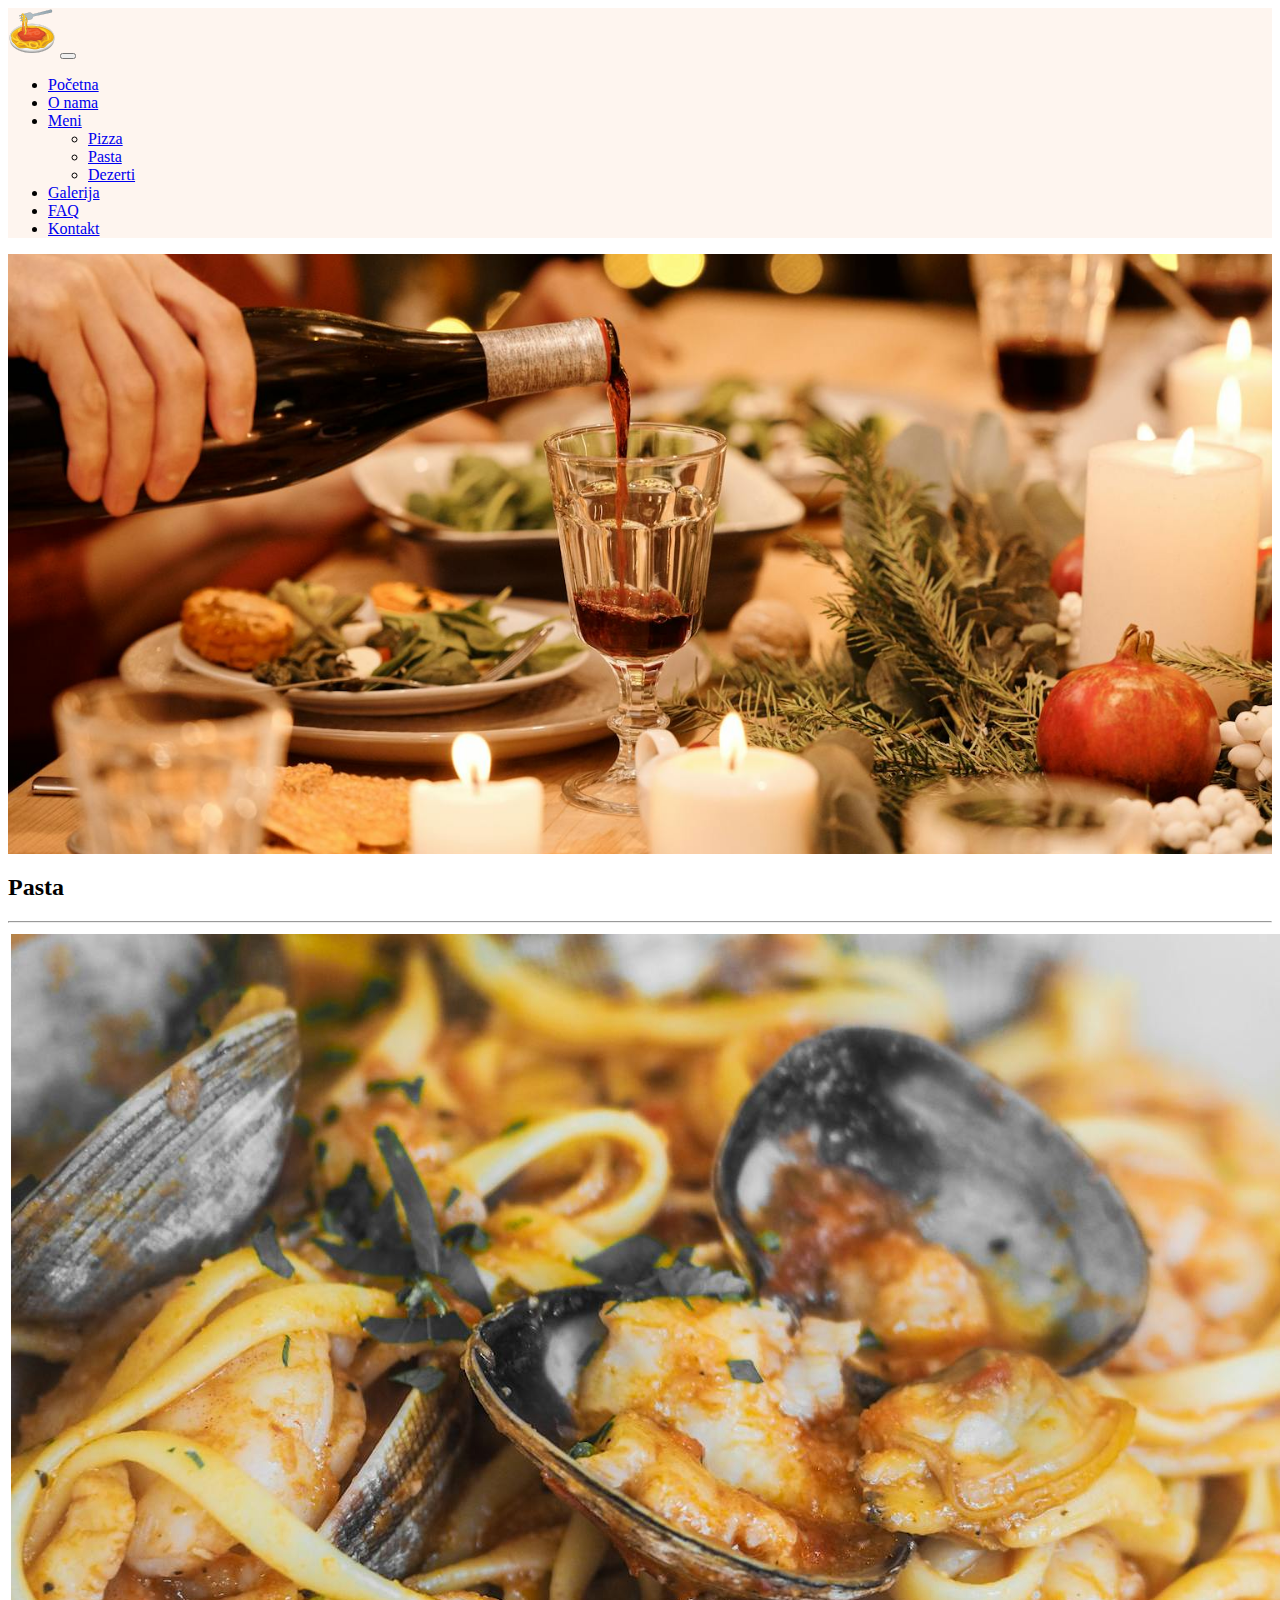
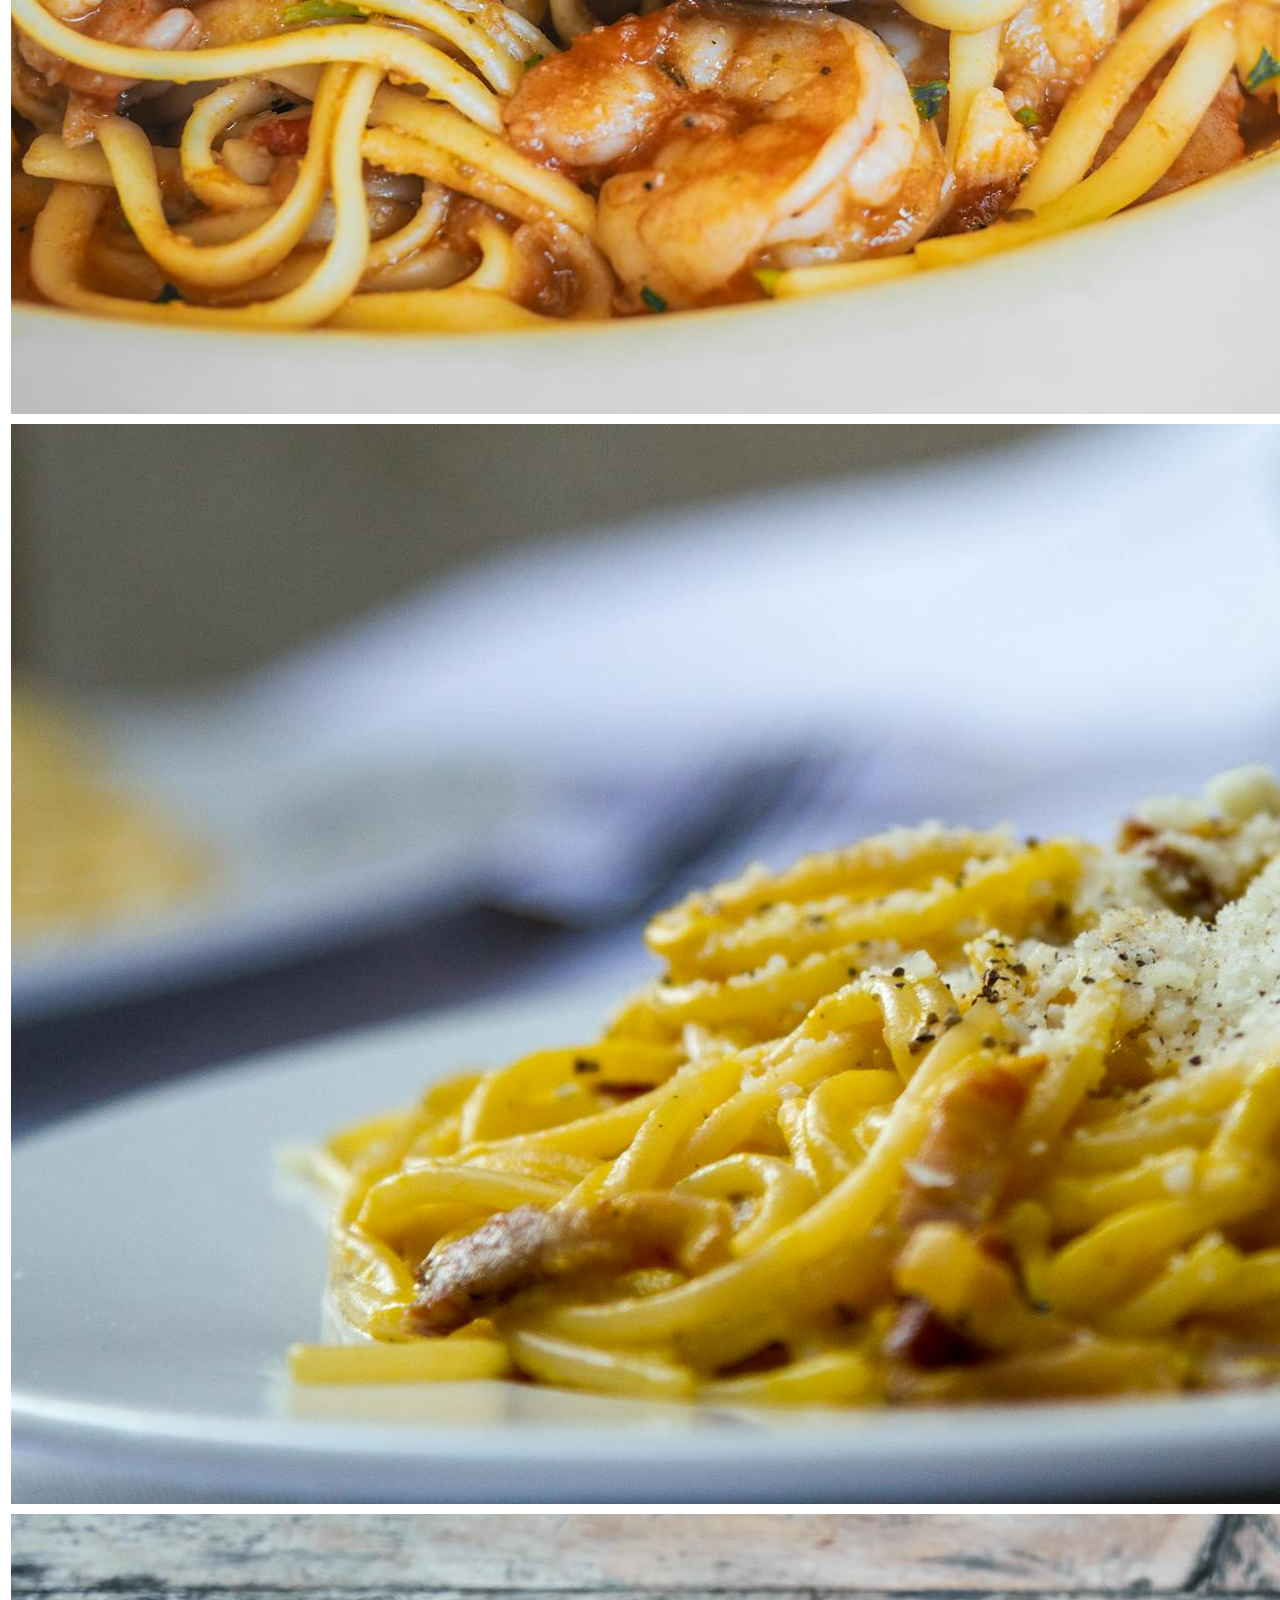
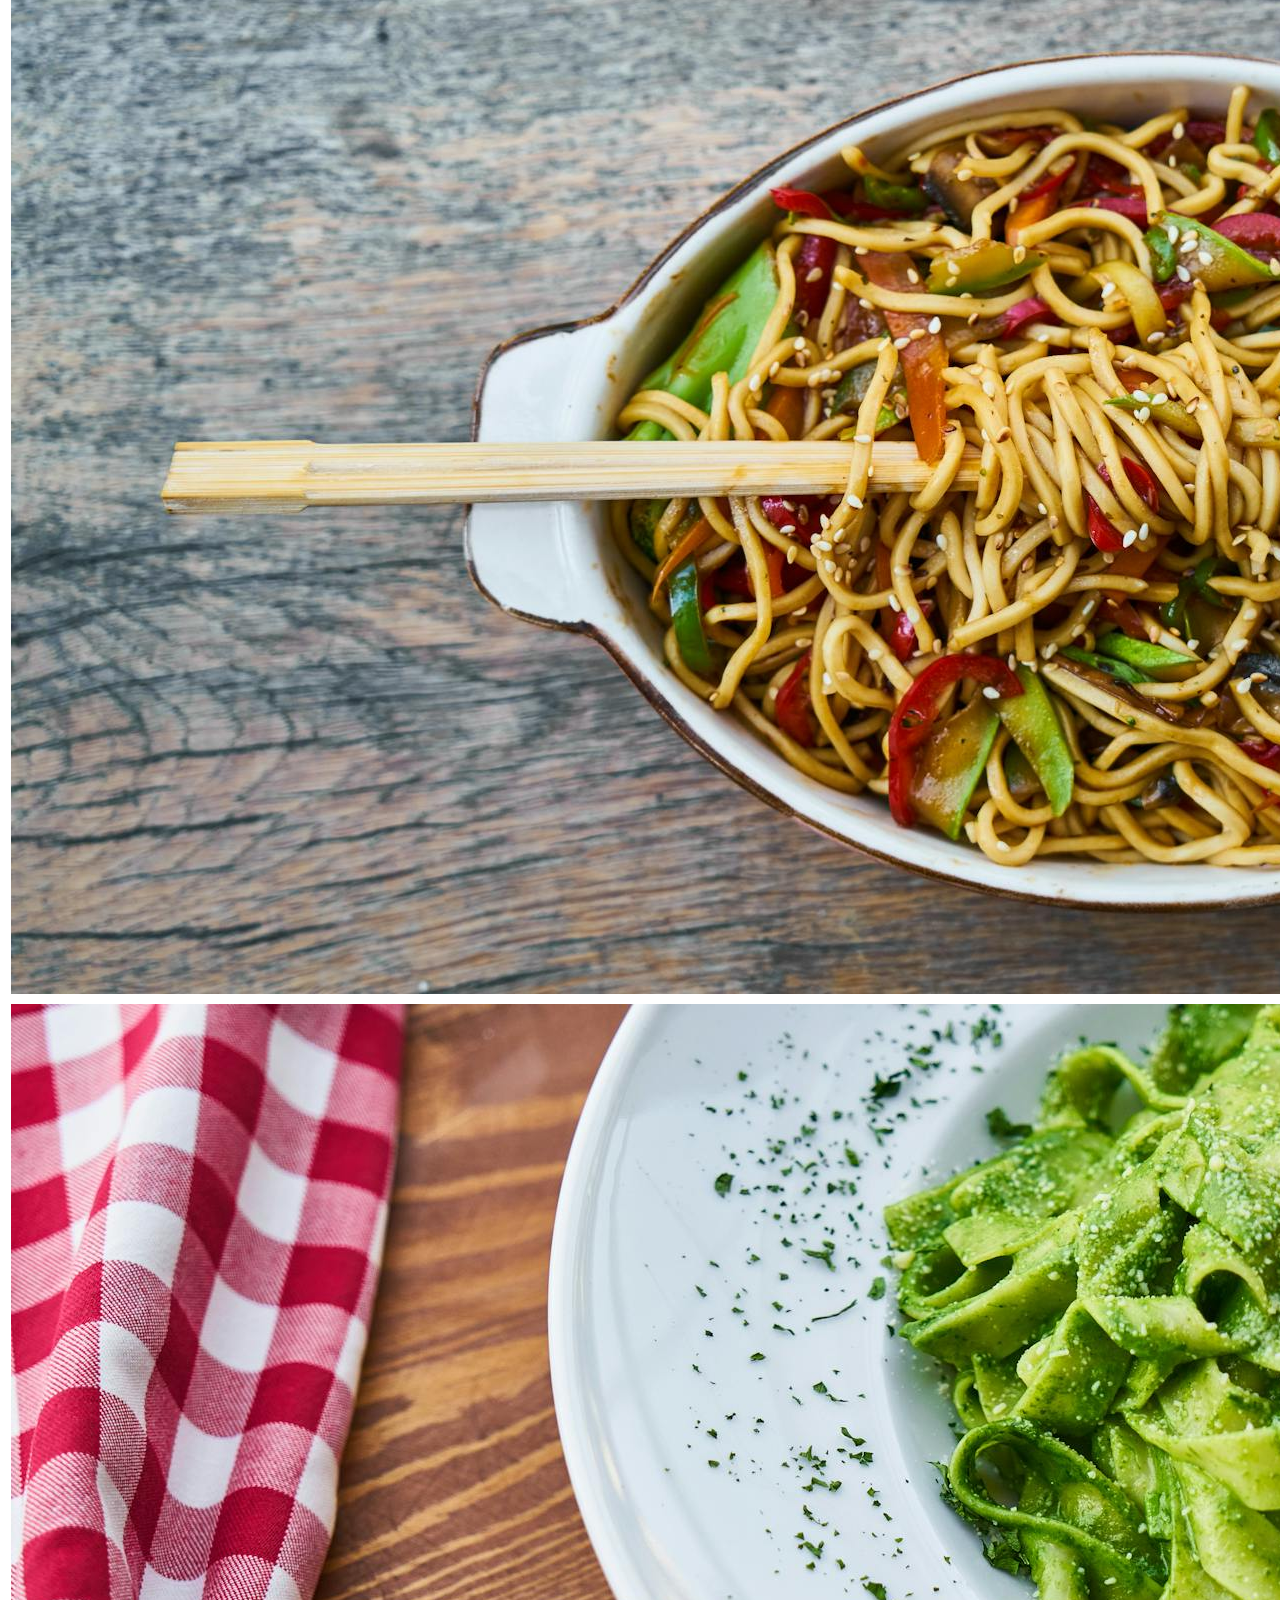
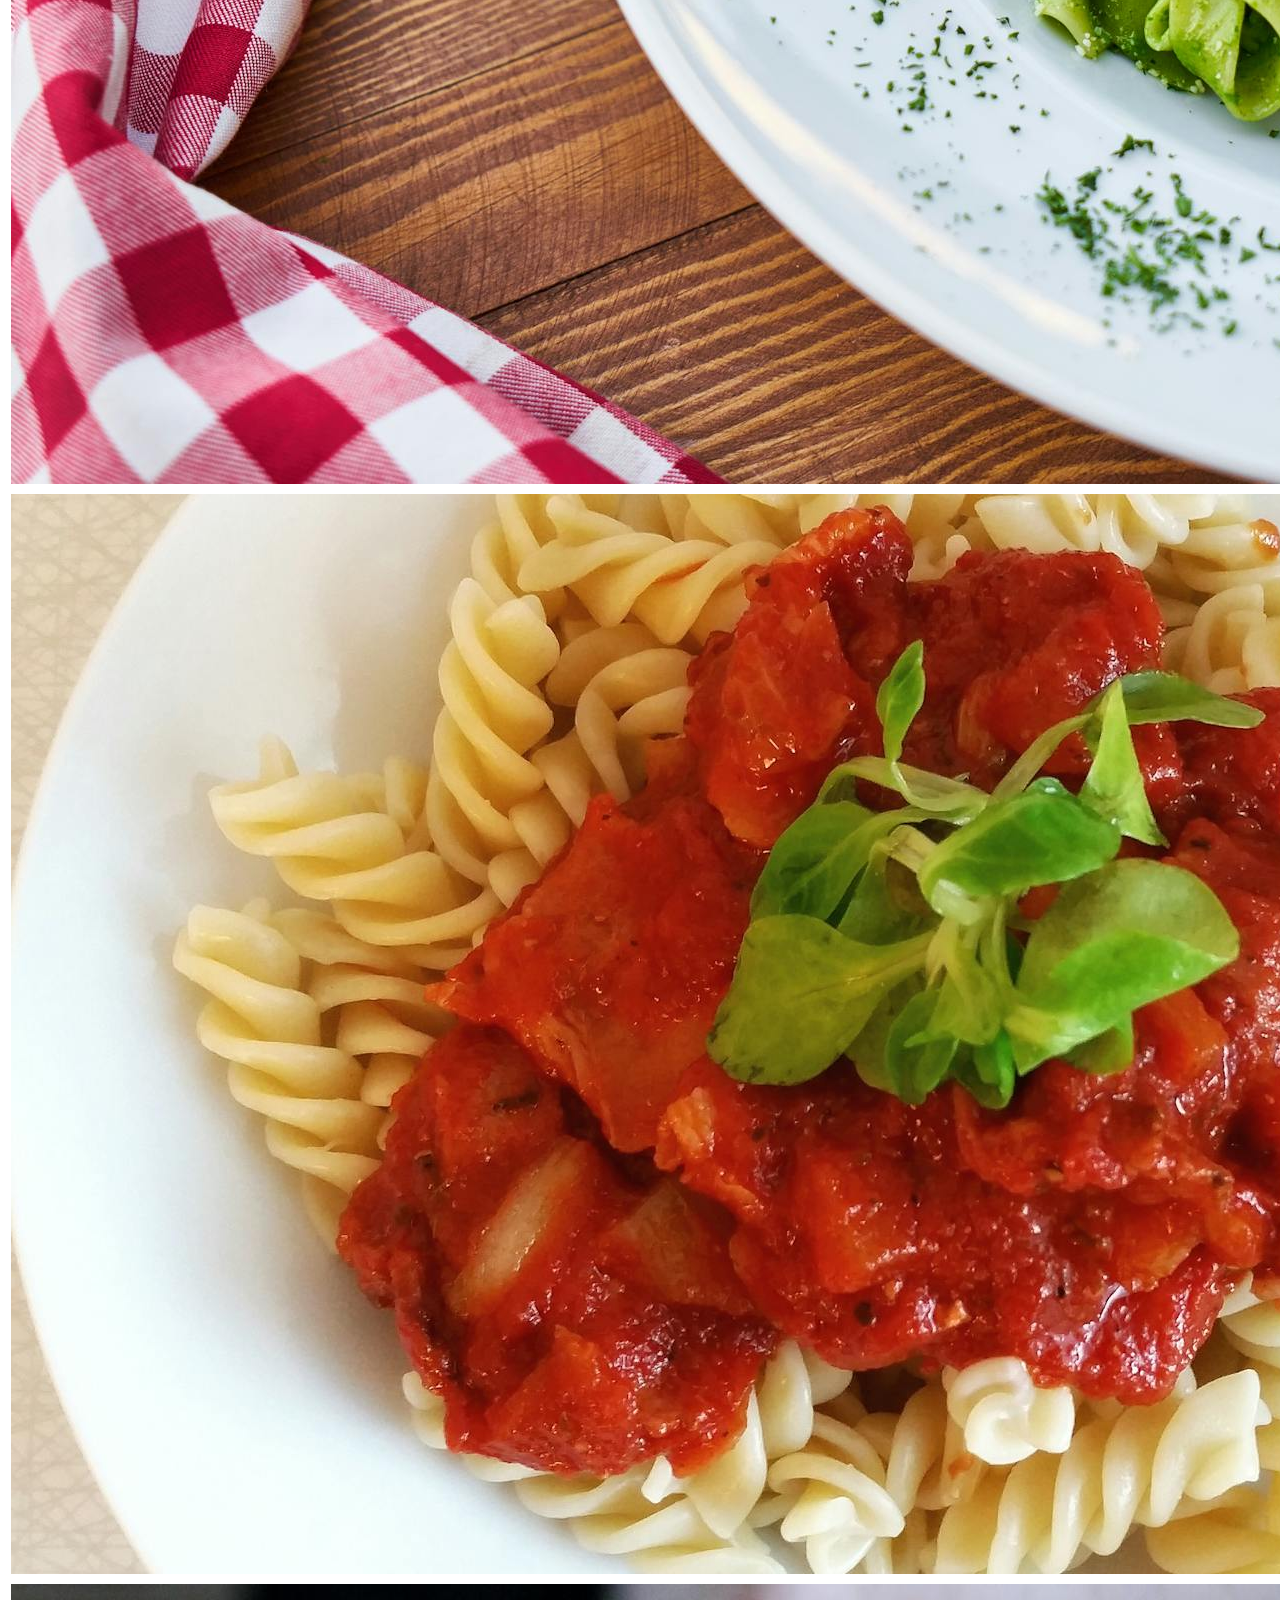
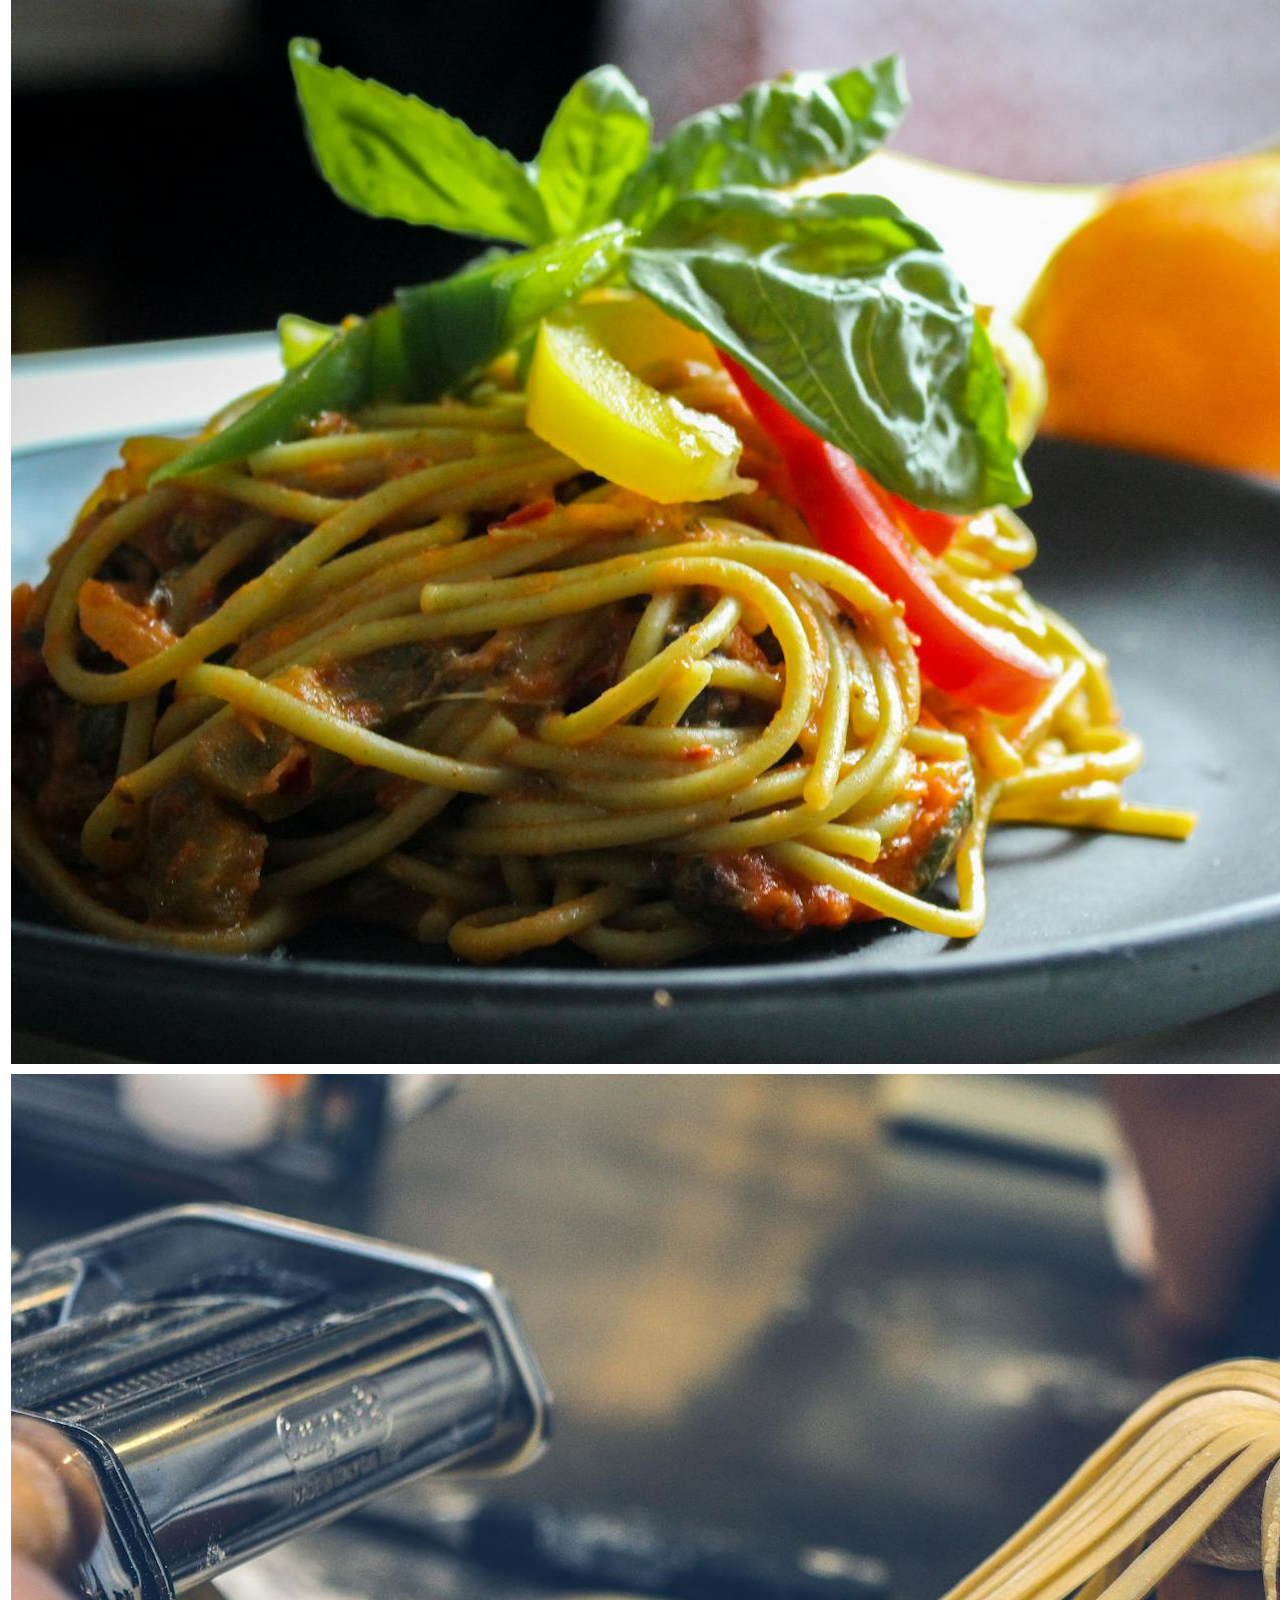
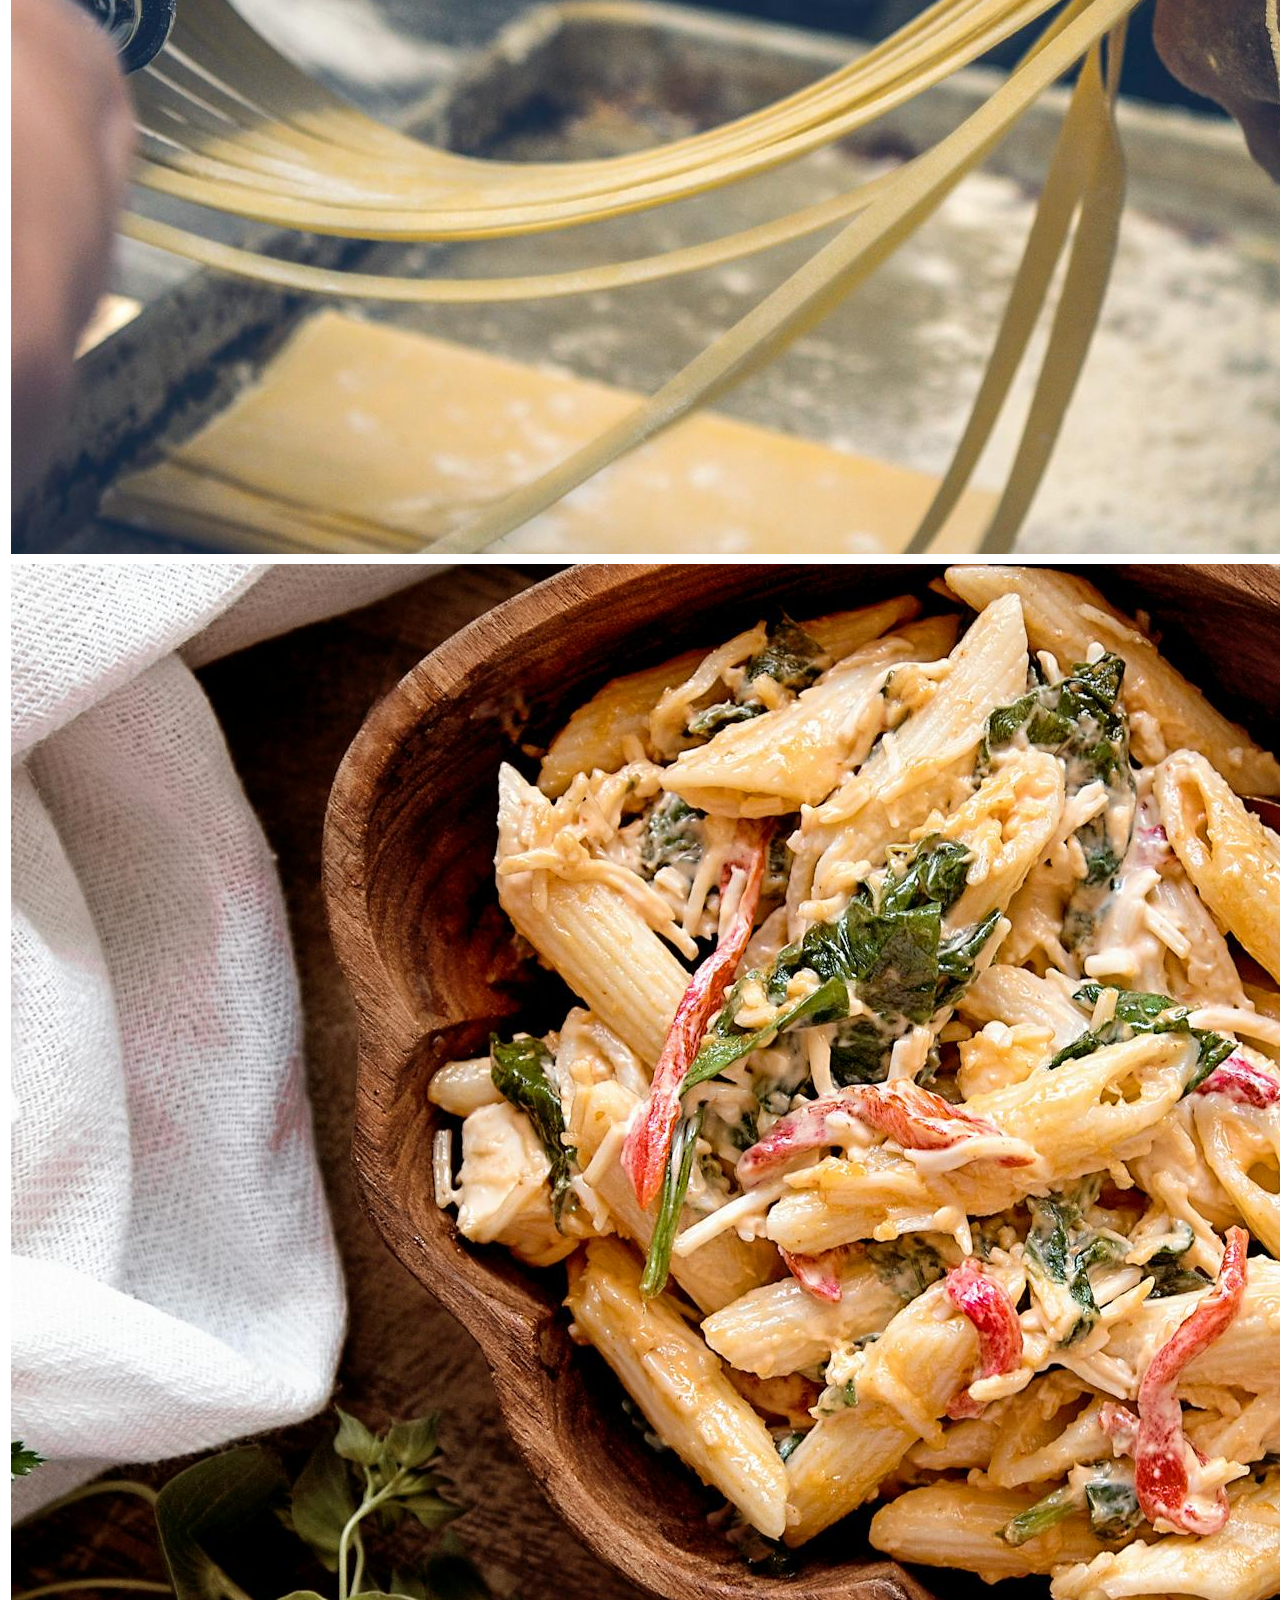
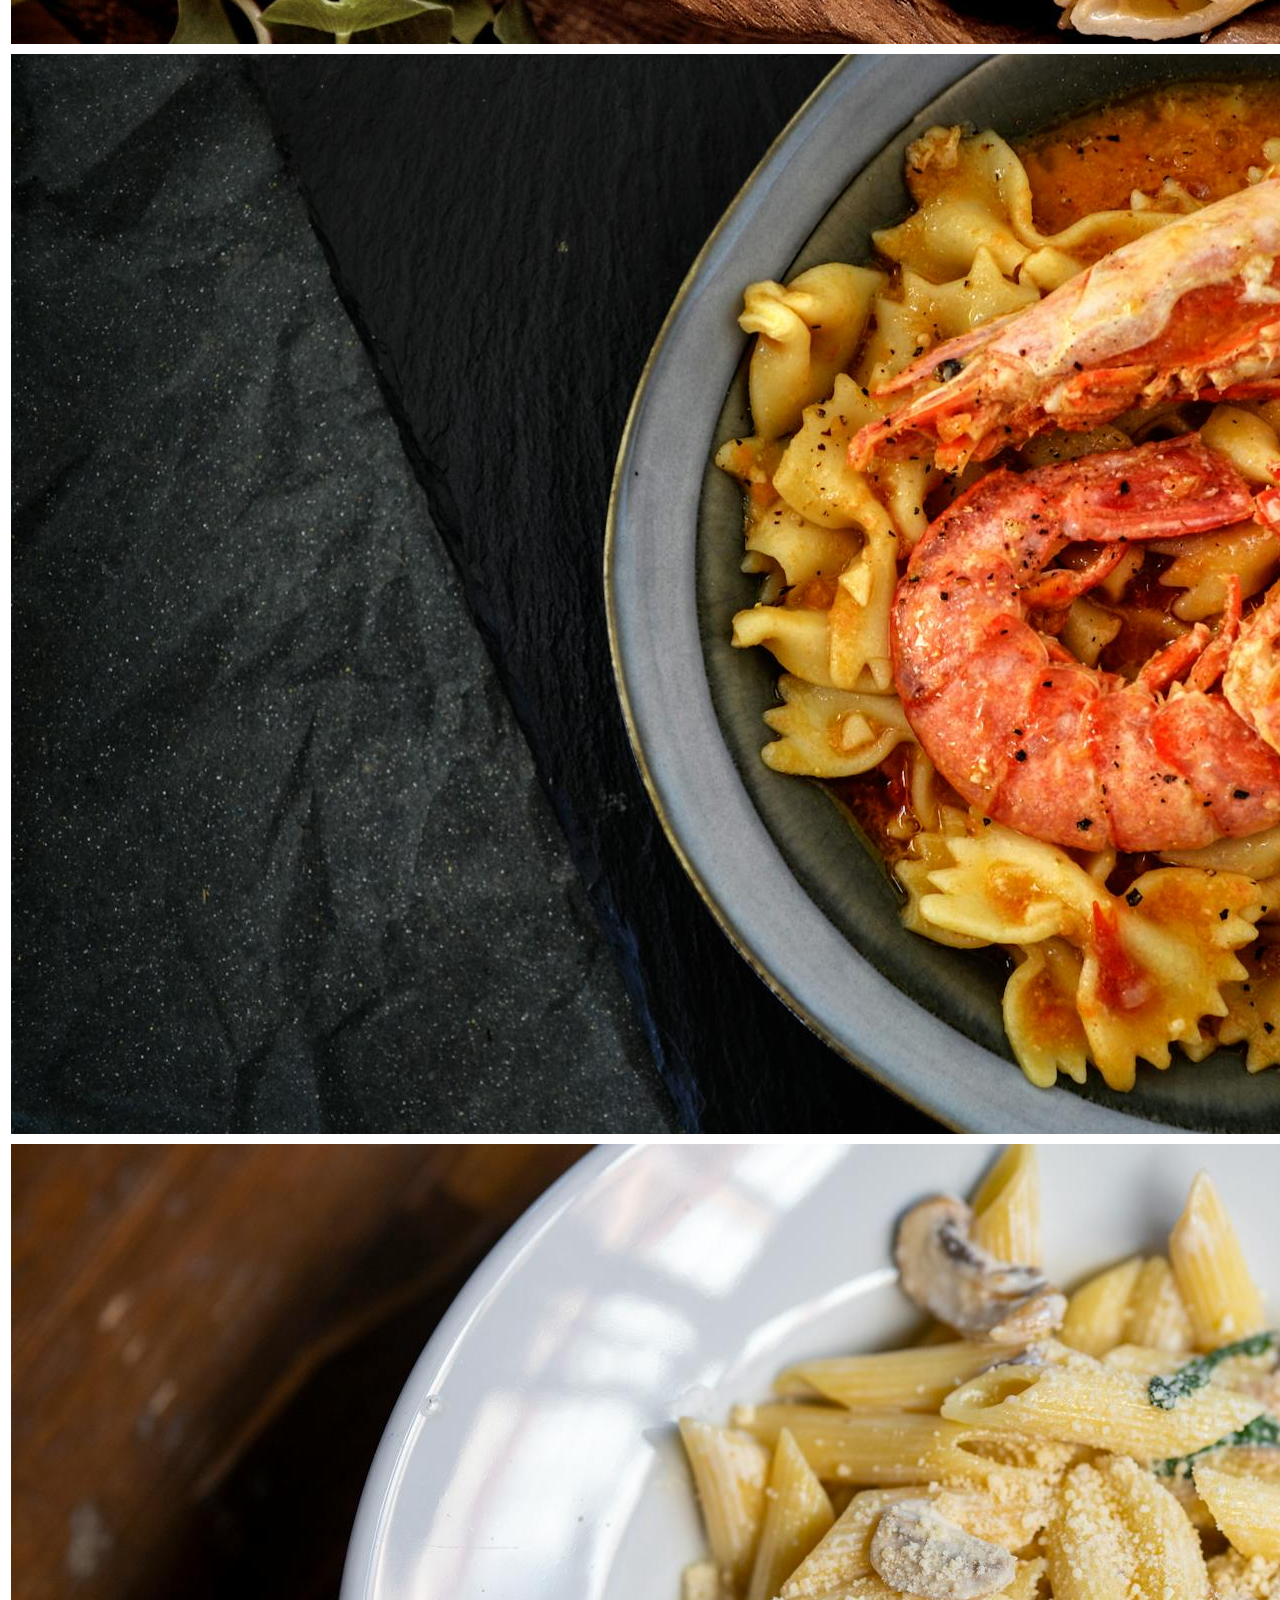
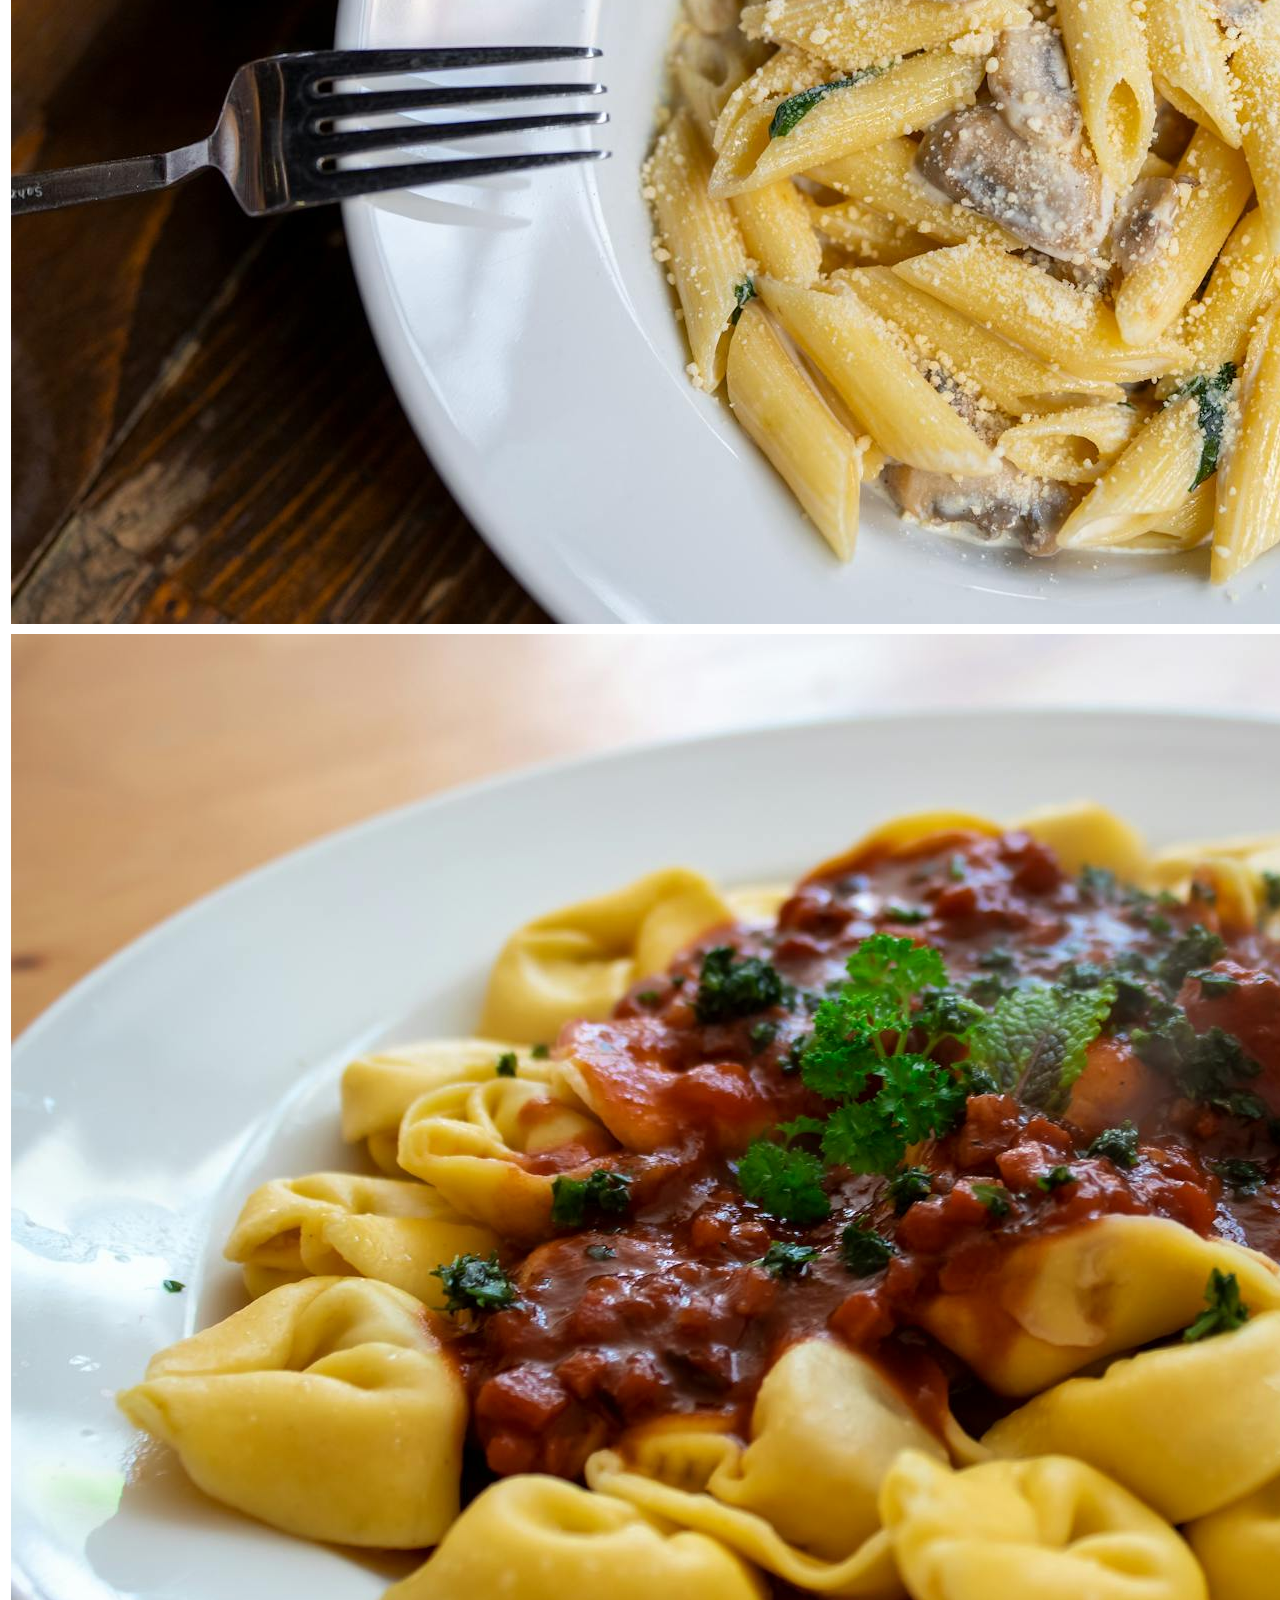
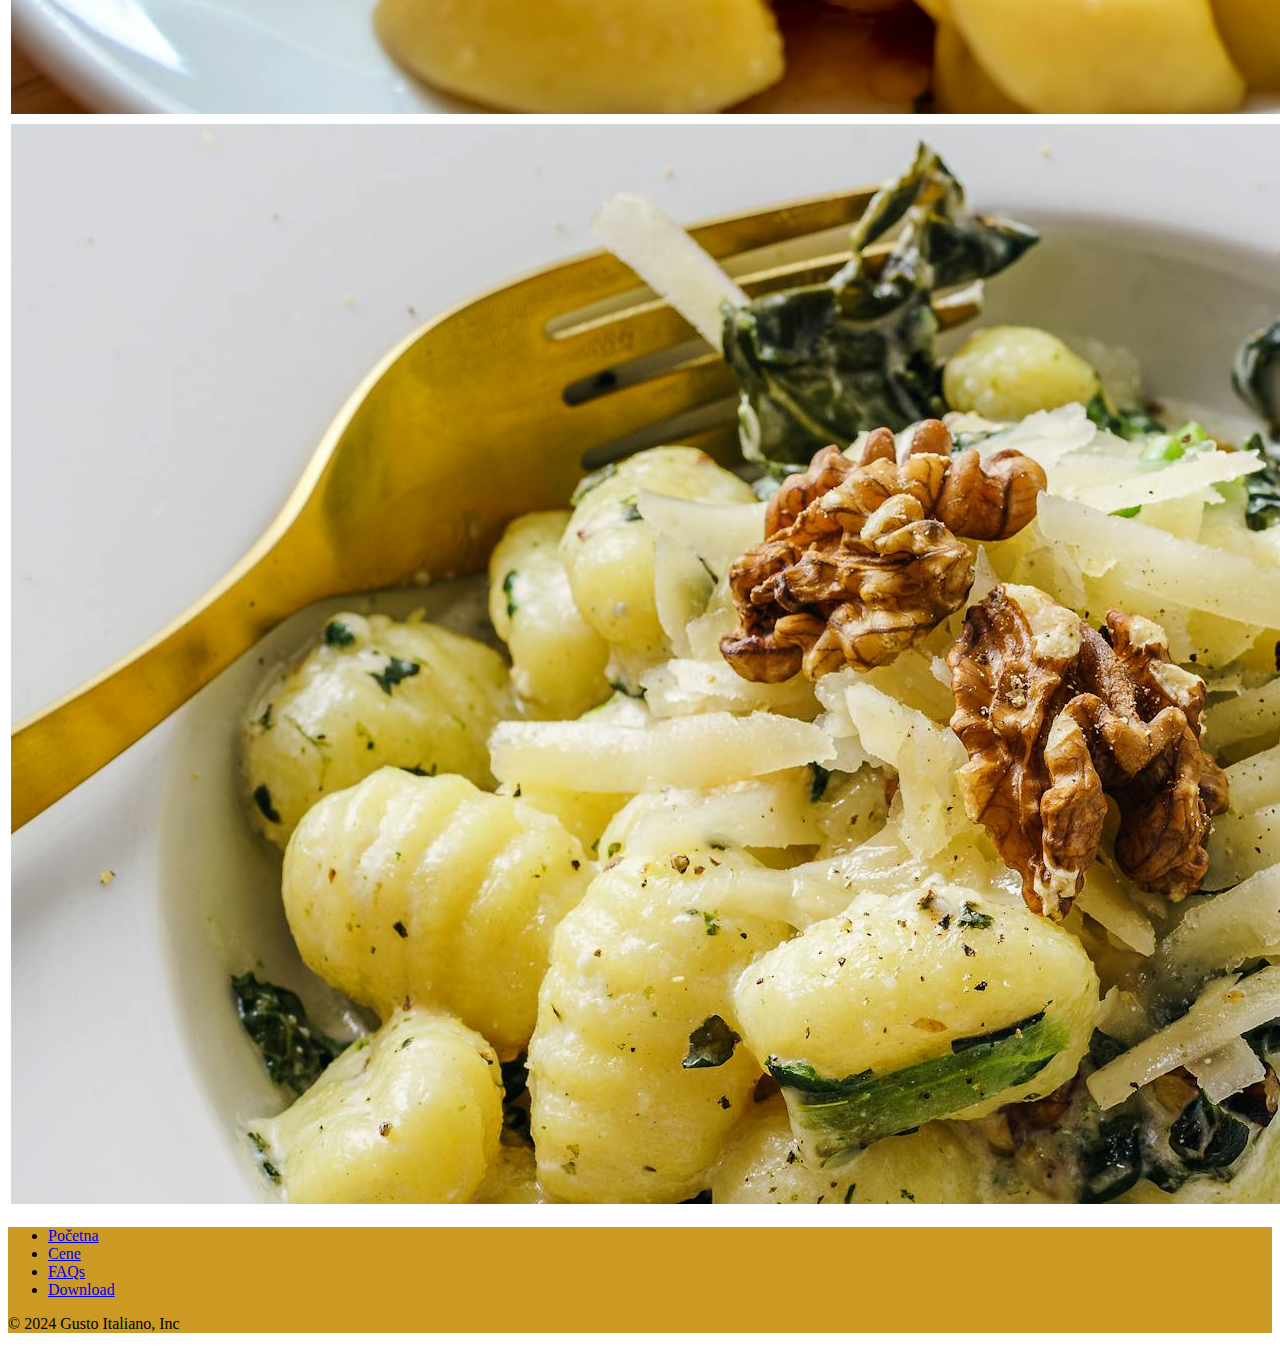
<file: pasta.html>
<!DOCTYPE html>
<html lang="en">
<head>
    <meta charset="UTF-8">
    <meta name="viewport" content="width=device-width, initial-scale=1.0">
    <meta name="keywords" content="Gusto Italiano, Restaurant, Food, Pasta, Belgrade" />
    <meta name="description" content="Gusto Italiano je nezaboravno mesto gde se umetnost kuvanja susreće sa strašću prema autentičnoj italijanskoj kuhinji. Ovaj restoran je stvoren iz ljubavi prema ukusima Italije, a svaki trenutak proveden u njemu je pravo putovanje kroz različite regione i tradicije ove prelepe zemlje." />
    <meta name="author" content="Mateja Hegedis matejais3322@gs.viser.edu.rs">
    <title>Gusto Italiano</title>
    <link href="https://cdn.jsdelivr.net/npm/bootstrap@5.3.2/dist/css/bootstrap.min.css" rel="stylesheet" integrity="sha384-T3c6CoIi6uLrA9TneNEoa7RxnatzjcDSCmG1MXxSR1GAsXEV/Dwwykc2MPK8M2HN" crossorigin="anonymous">
    <link rel="stylesheet" href="./stil.css">
    <script src="./js/all.min.js"></script>
</head>
<body>
    <nav class="navbar navbar-expand-lg bez">
        <div class="d-flex mx-auto">
          <a class="navbar-brand" href="index.html"><img src="./logo.png" alt="Gusto Italiano"></a>
          <button class="navbar-toggler" type="button" data-bs-toggle="collapse" data-bs-target="#navbarSupportedContent" aria-controls="navbarSupportedContent" aria-expanded="false" aria-label="Toggle navigation">
            <span class="navbar-toggler-icon"></span>
          </button>
          <div class="collapse navbar-collapse fs-4" id="navbarSupportedContent">
            <ul class="navbar-nav me-auto mb-2 mb-lg-0">
              <li class="nav-item">
                <a class="nav-link" aria-current="page" href="index.html">Početna</a>
              </li>
              <li class="nav-item">
                <a class="nav-link" href="onama.html">O nama</a>
              </li>
              <li class="nav-item dropdown">
                <a class="nav-link dropdown-toggle active" href="#" role="button" data-bs-toggle="dropdown" aria-expanded="false">
                  Meni
                </a>
                <ul class="dropdown-menu">
                  <li><a class="dropdown-item" href="pizza.html">Pizza</a></li>
                  <li><a class="dropdown-item" href="pasta.html">Pasta</a></li>
                  <li><a class="dropdown-item" href="dezerti.html">Dezerti</a></li>
                </ul>
              </li>
              <li class="nav-item">
                <a class="nav-link" href="galerija.html">Galerija</a>
              </li>
              <li class="nav-item">
                <a class="nav-link" href="faq.html">FAQ</a>
              </li>
              <li class="nav-item">
                <a class="nav-link" href="kontakt.html">Kontakt</a>
              </li>
            </ul>
          </div>
        </div>
      </nav>
    <div id="galerijabg" class="bg-image">
	</div>
    <div class="container">
        <h2 class="display-4 my-4">Pasta</h2>
        <hr>
        <div class="row row-cols-1 row-cols-sm-2 row-cols-md-3 row-cols-lg-4 g-2 galerijaimg">
            <div class="col-4">
                <img class="img-fluid" src="./img/pasta1.jpg"/>
            </div>
            <div class="col-4">
                <img class="img-fluid" src="./img/pasta2.jpg"/>
            </div>
            <div class="col-4">
                <img class="img-fluid" src="./img/pasta3.jpg"/>
            </div>
            <div class="col-4">
                <img class="img-fluid" src="./img/pasta4.jpg"/>
            </div>
            <div class="col-4">
                <img class="img-fluid" src="./img/pasta5.jpg"/>
            </div>
            <div class="col-4">
                <img class="img-fluid" src="./img/pasta6.jpg"/>
            </div>
            <div class="col-4">
                <img class="img-fluid" src="./img/pasta7.jpg"/>
            </div>
            <div class="col-4">
                <img class="img-fluid" src="./img/pasta8.jpg"/>
            </div>
            <div class="col-4">
                <img class="img-fluid" src="./img/pasta9.jpg"/>
            </div>
            <div class="col-4">
                <img class="img-fluid" src="./img/pasta10.jpg"/>
            </div>
            <div class="col-4">
                <img class="img-fluid" src="./img/pasta11.jpg"/>
            </div>
            <div class="col-4">
                <img class="img-fluid" src="./img/pasta12.jpg"/>
            </div>
        </div>
    </div>
    <script src="https://cdn.jsdelivr.net/npm/bootstrap@5.3.2/dist/js/bootstrap.bundle.min.js" integrity="sha384-C6RzsynM9kWDrMNeT87bh95OGNyZPhcTNXj1NW7RuBCsyN/o0jlpcV8Qyq46cDfL" crossorigin="anonymous"></script>
    <div class="green">
      <footer class="py-3 mt-5">
        <ul class="nav justify-content-center pb-1 mb-1">
          <li class="nav-item"><a href="index.html" class="nav-link px-2 text-white">Početna</a></li>
          <li class="nav-item"><a href="index.html#cene" class="nav-link px-2 text-white">Cene</a></li>
          <li class="nav-item"><a href="faq.html" class="nav-link px-2 text-white">FAQs</a></li>
          <li class="nav-item"><a href="download.pdf" class="nav-link px-2 text-white">Download</a></li>
        </ul>
        <p class="text-center text-white">© 2024 Gusto Italiano, Inc</p>
      </footer>
    </div>
</body>
</html>
</file>
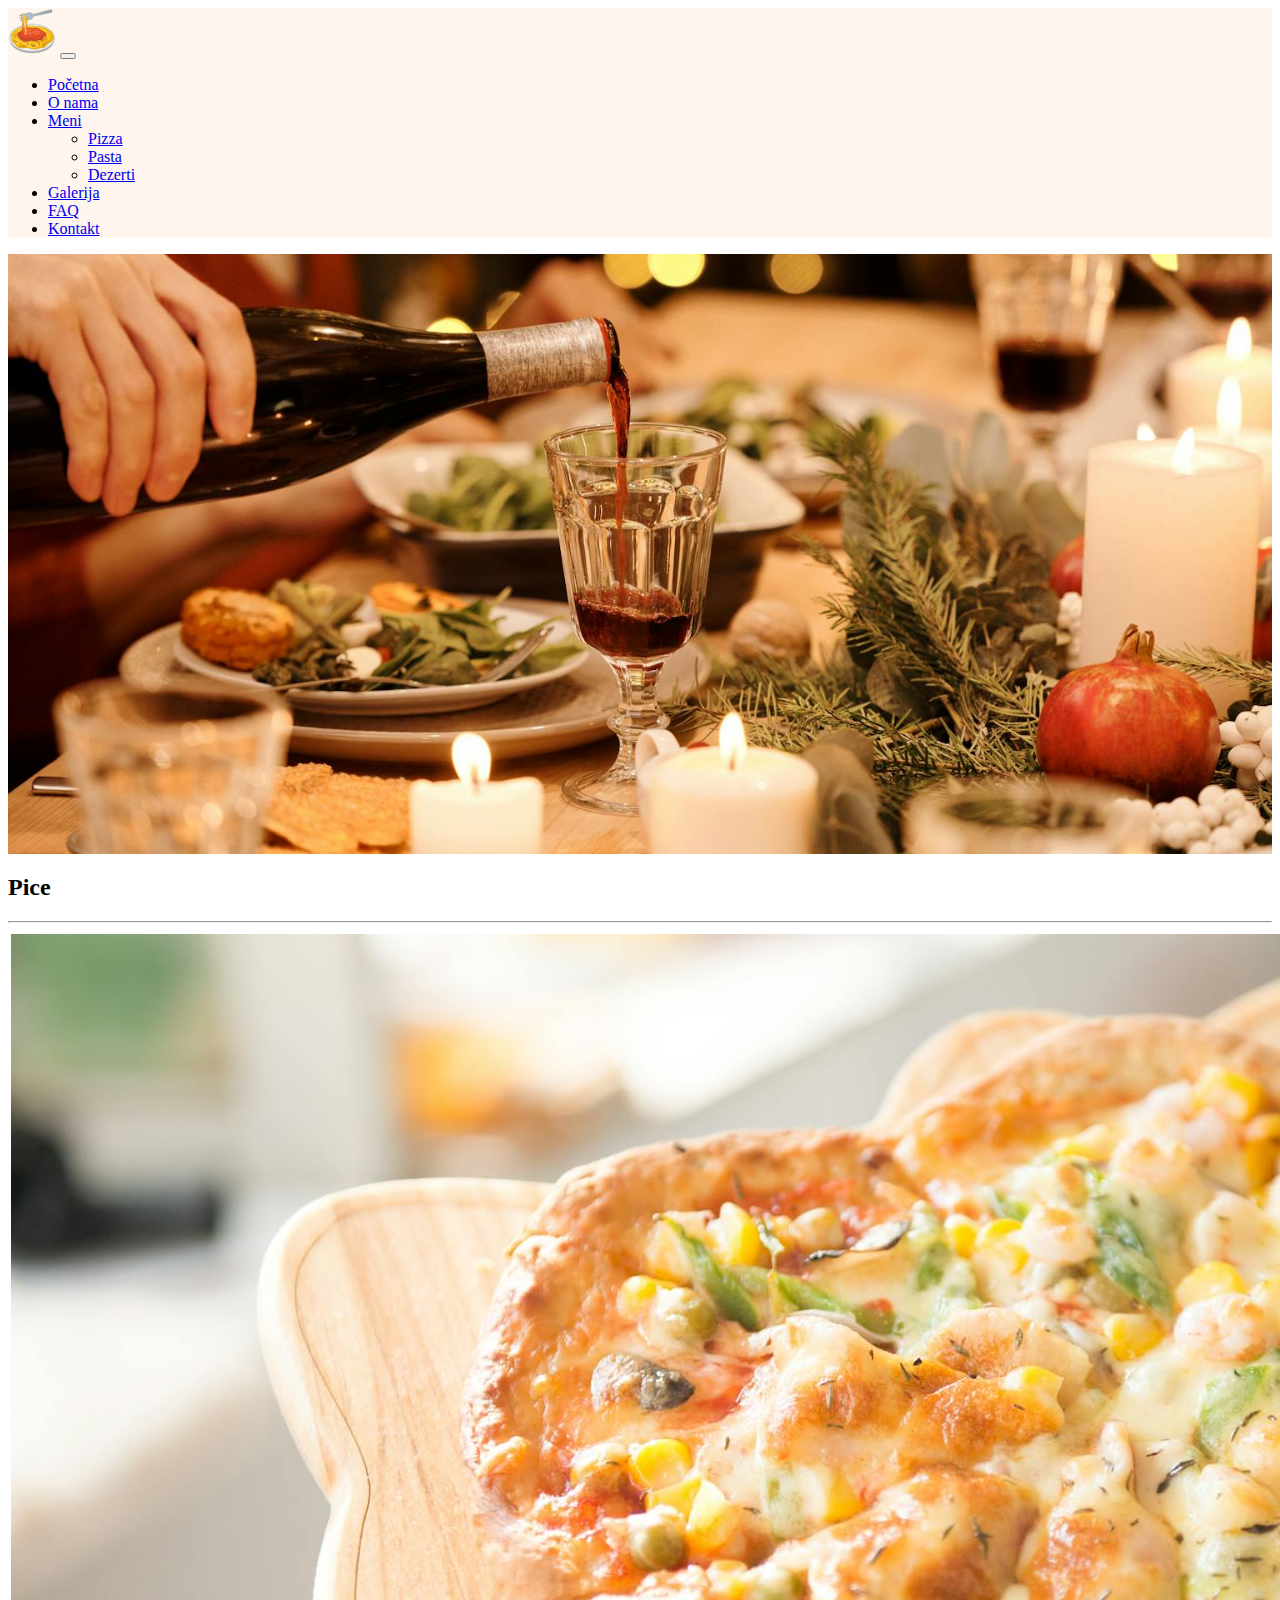
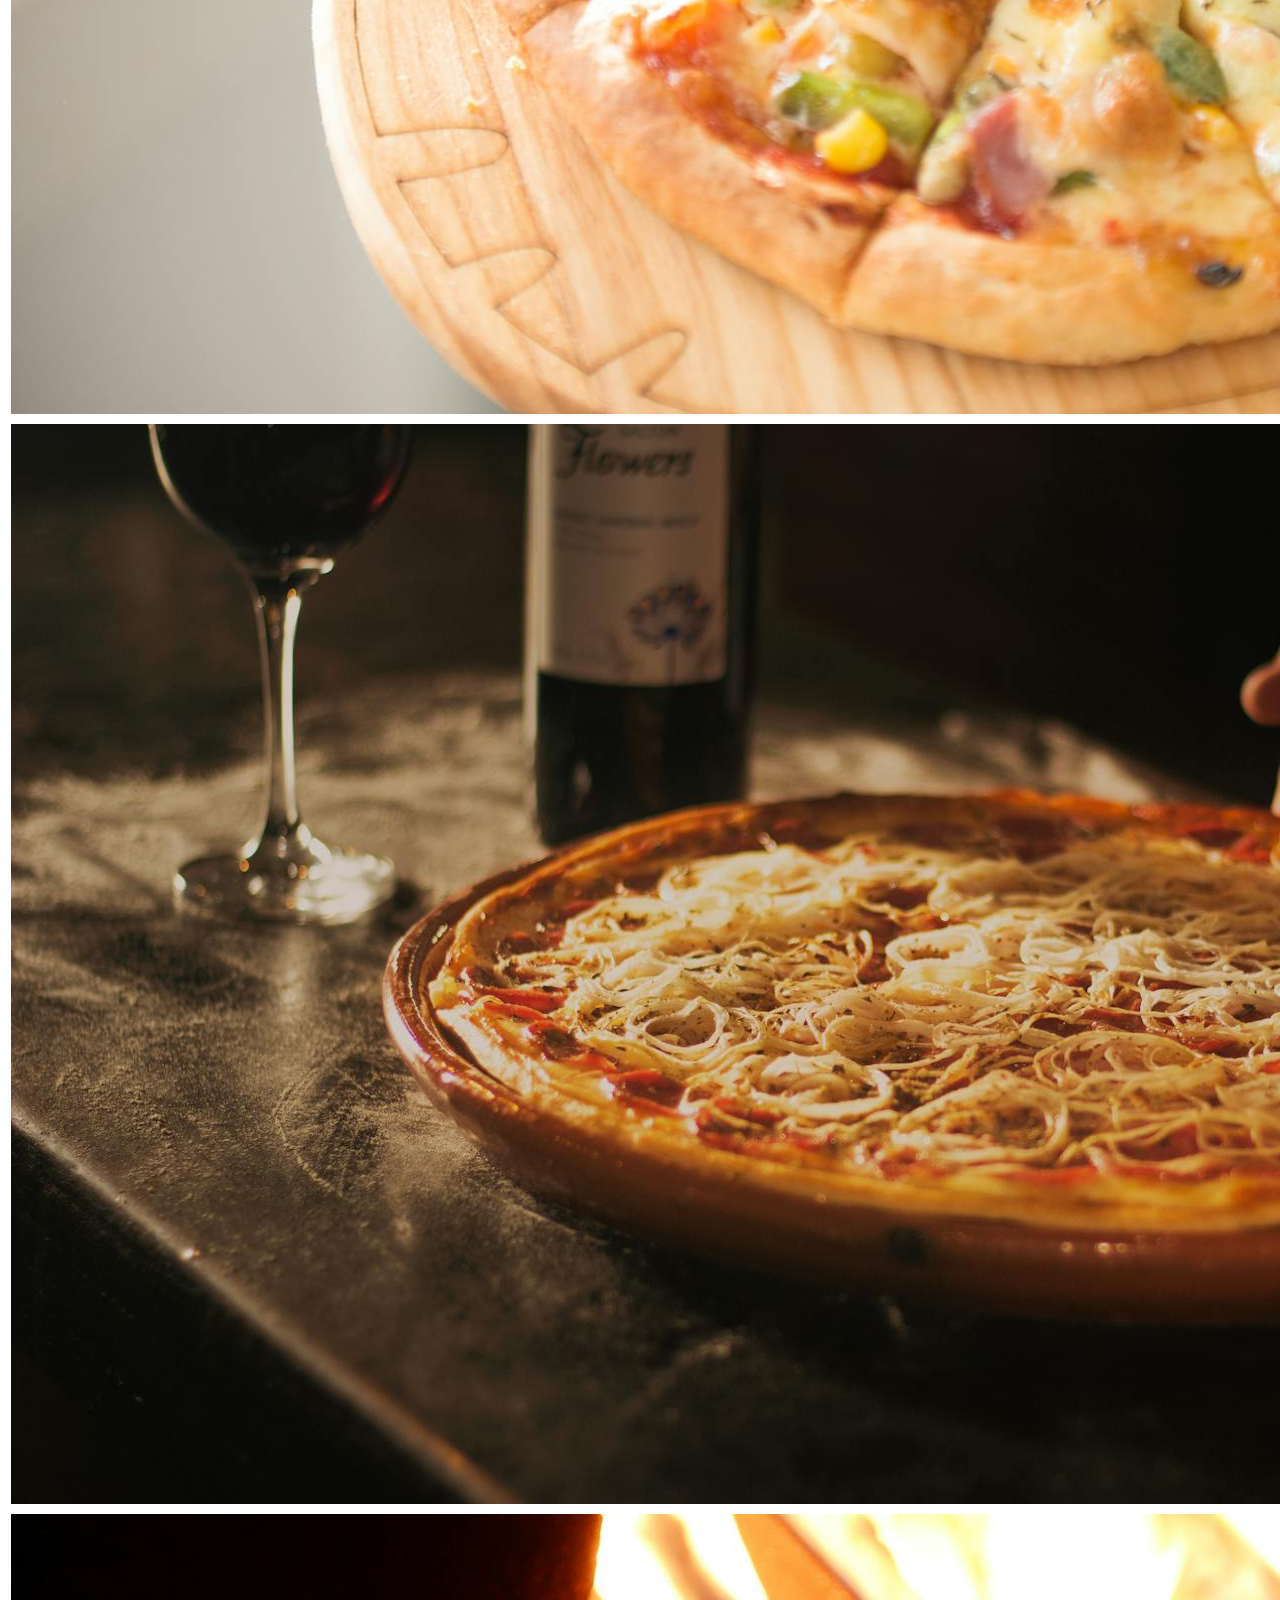
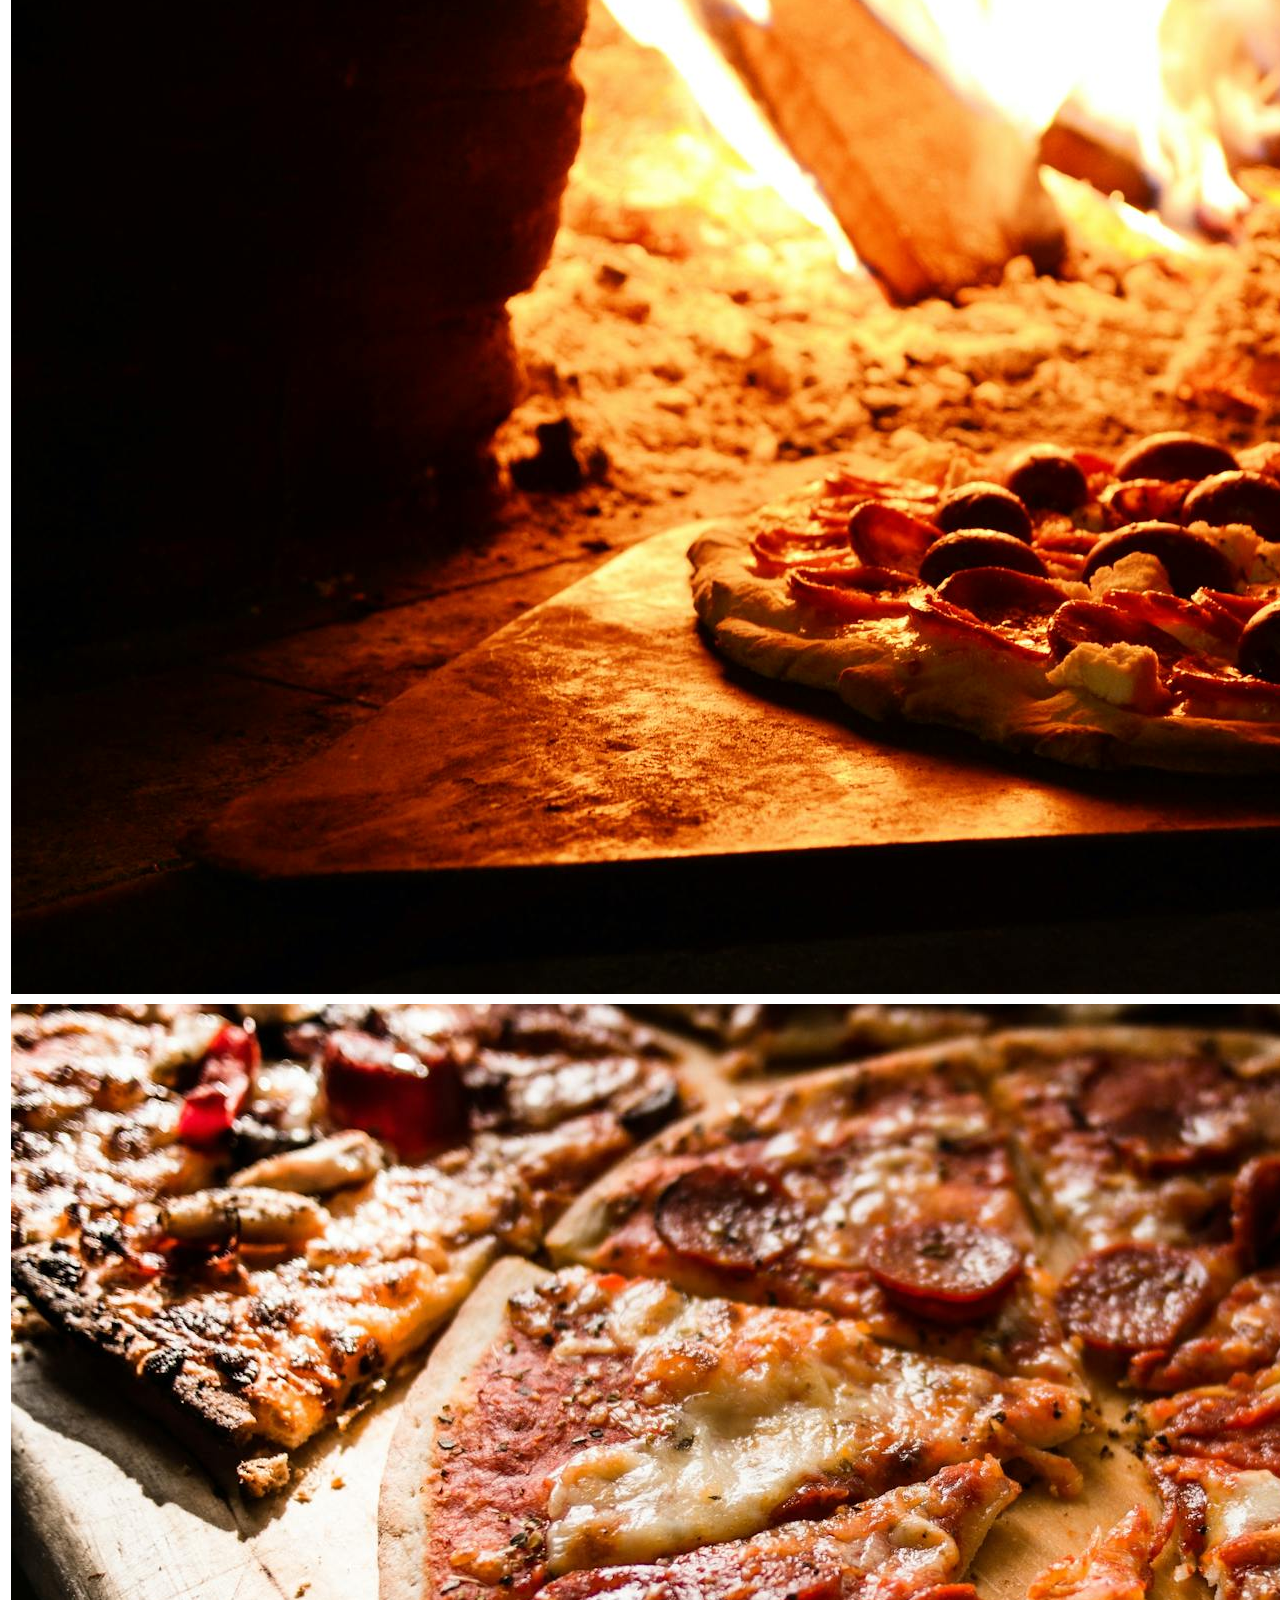
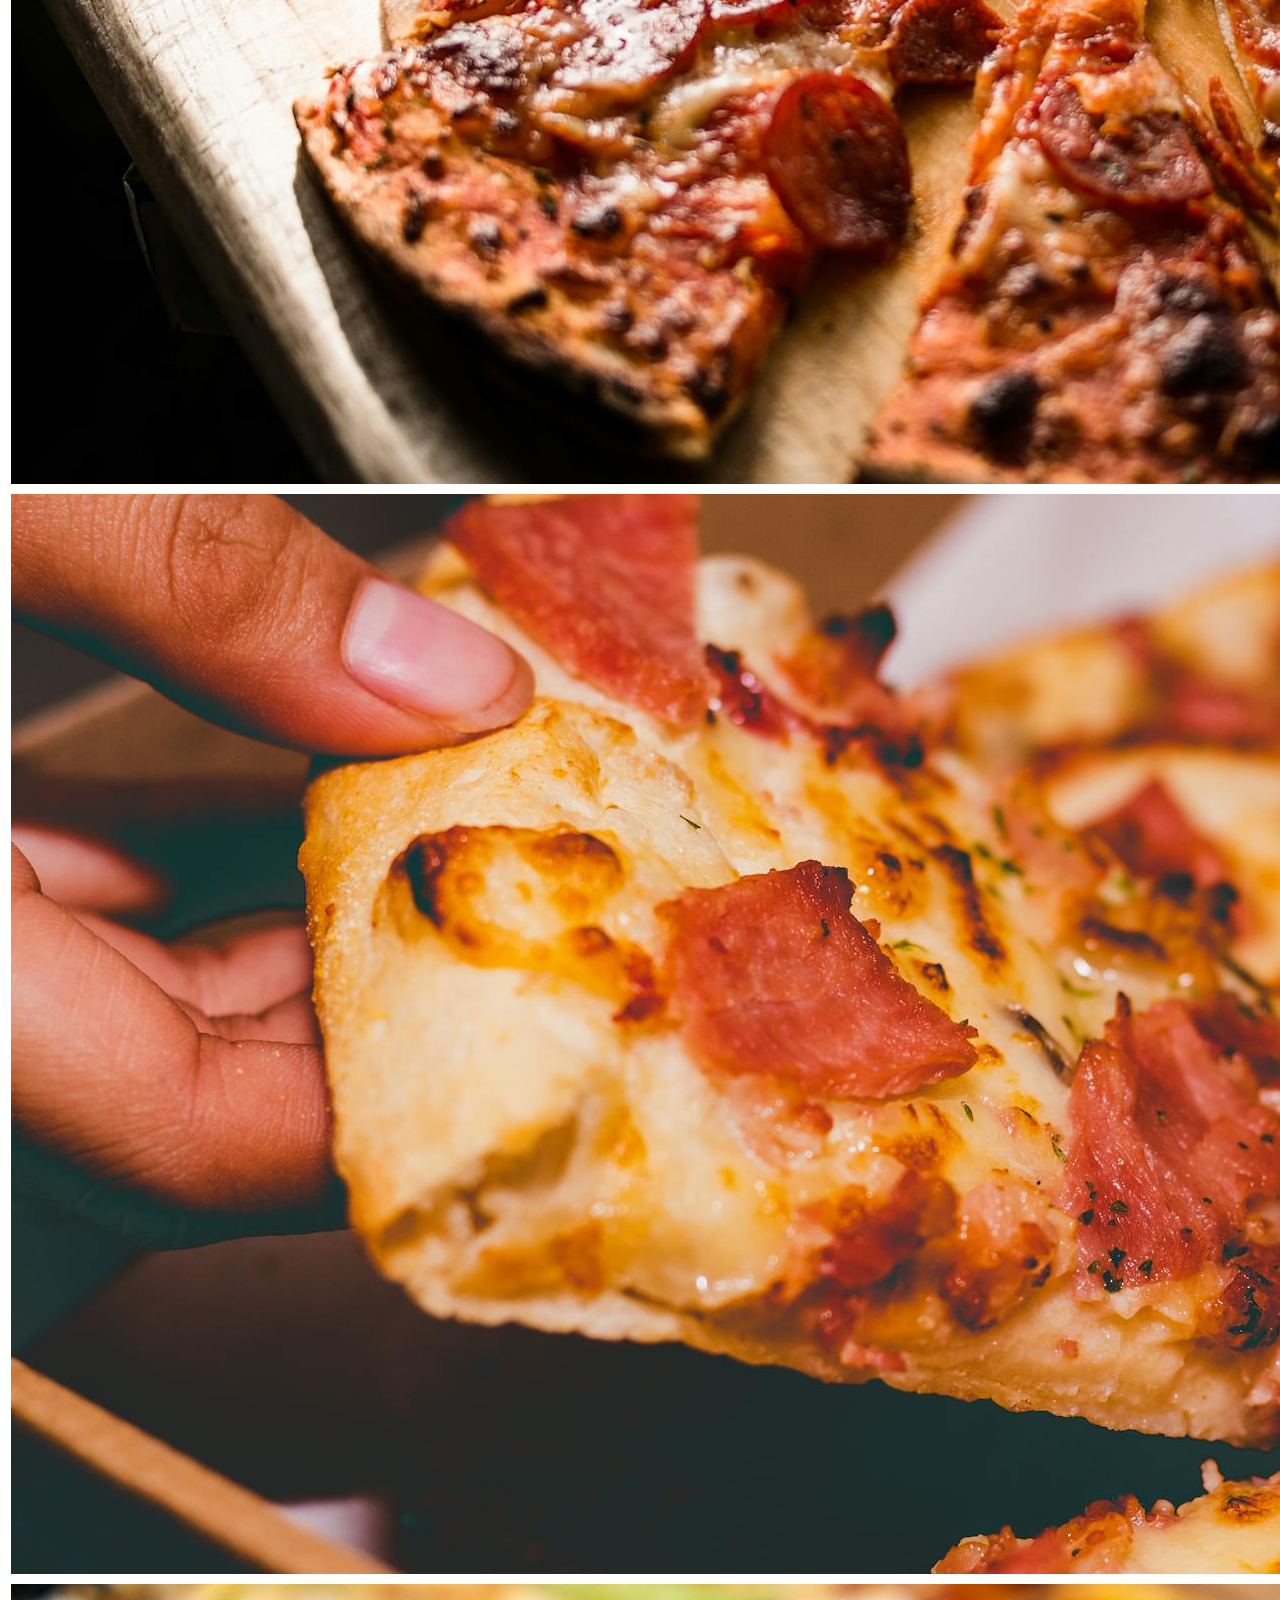
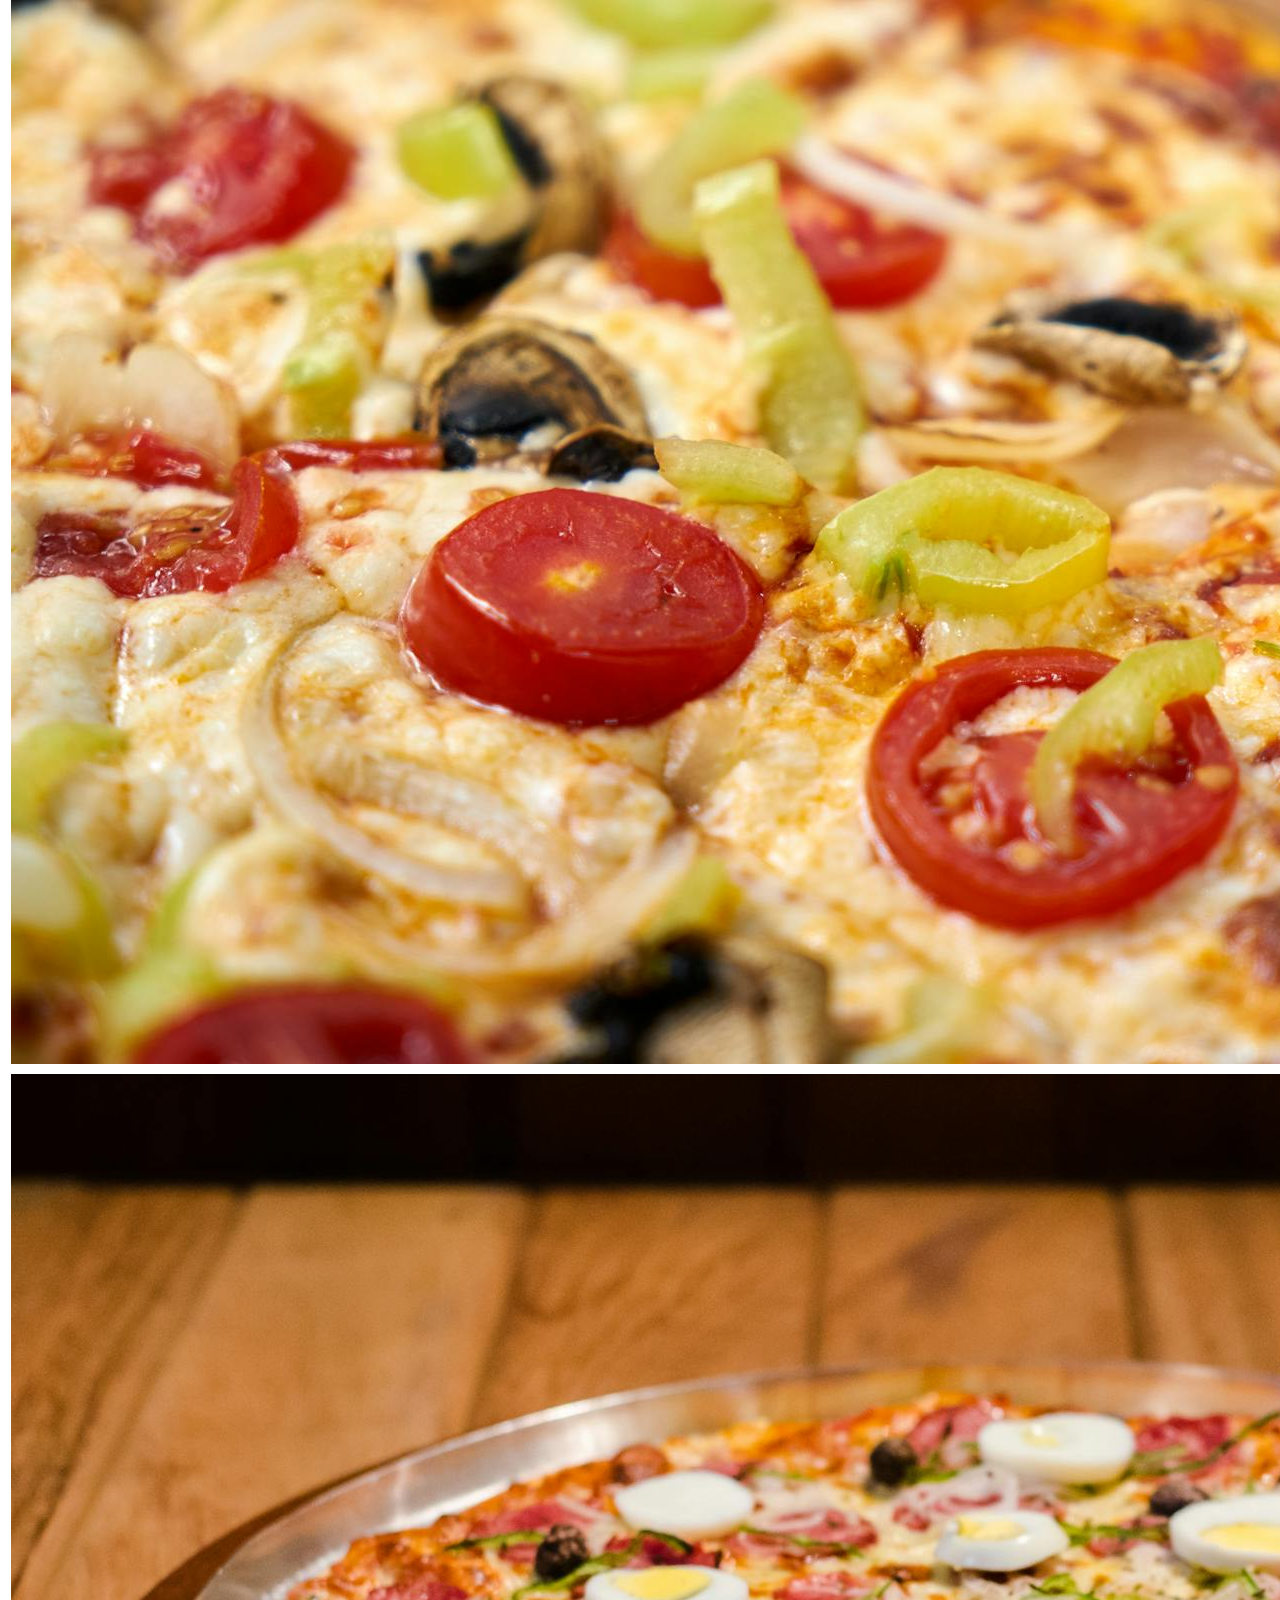
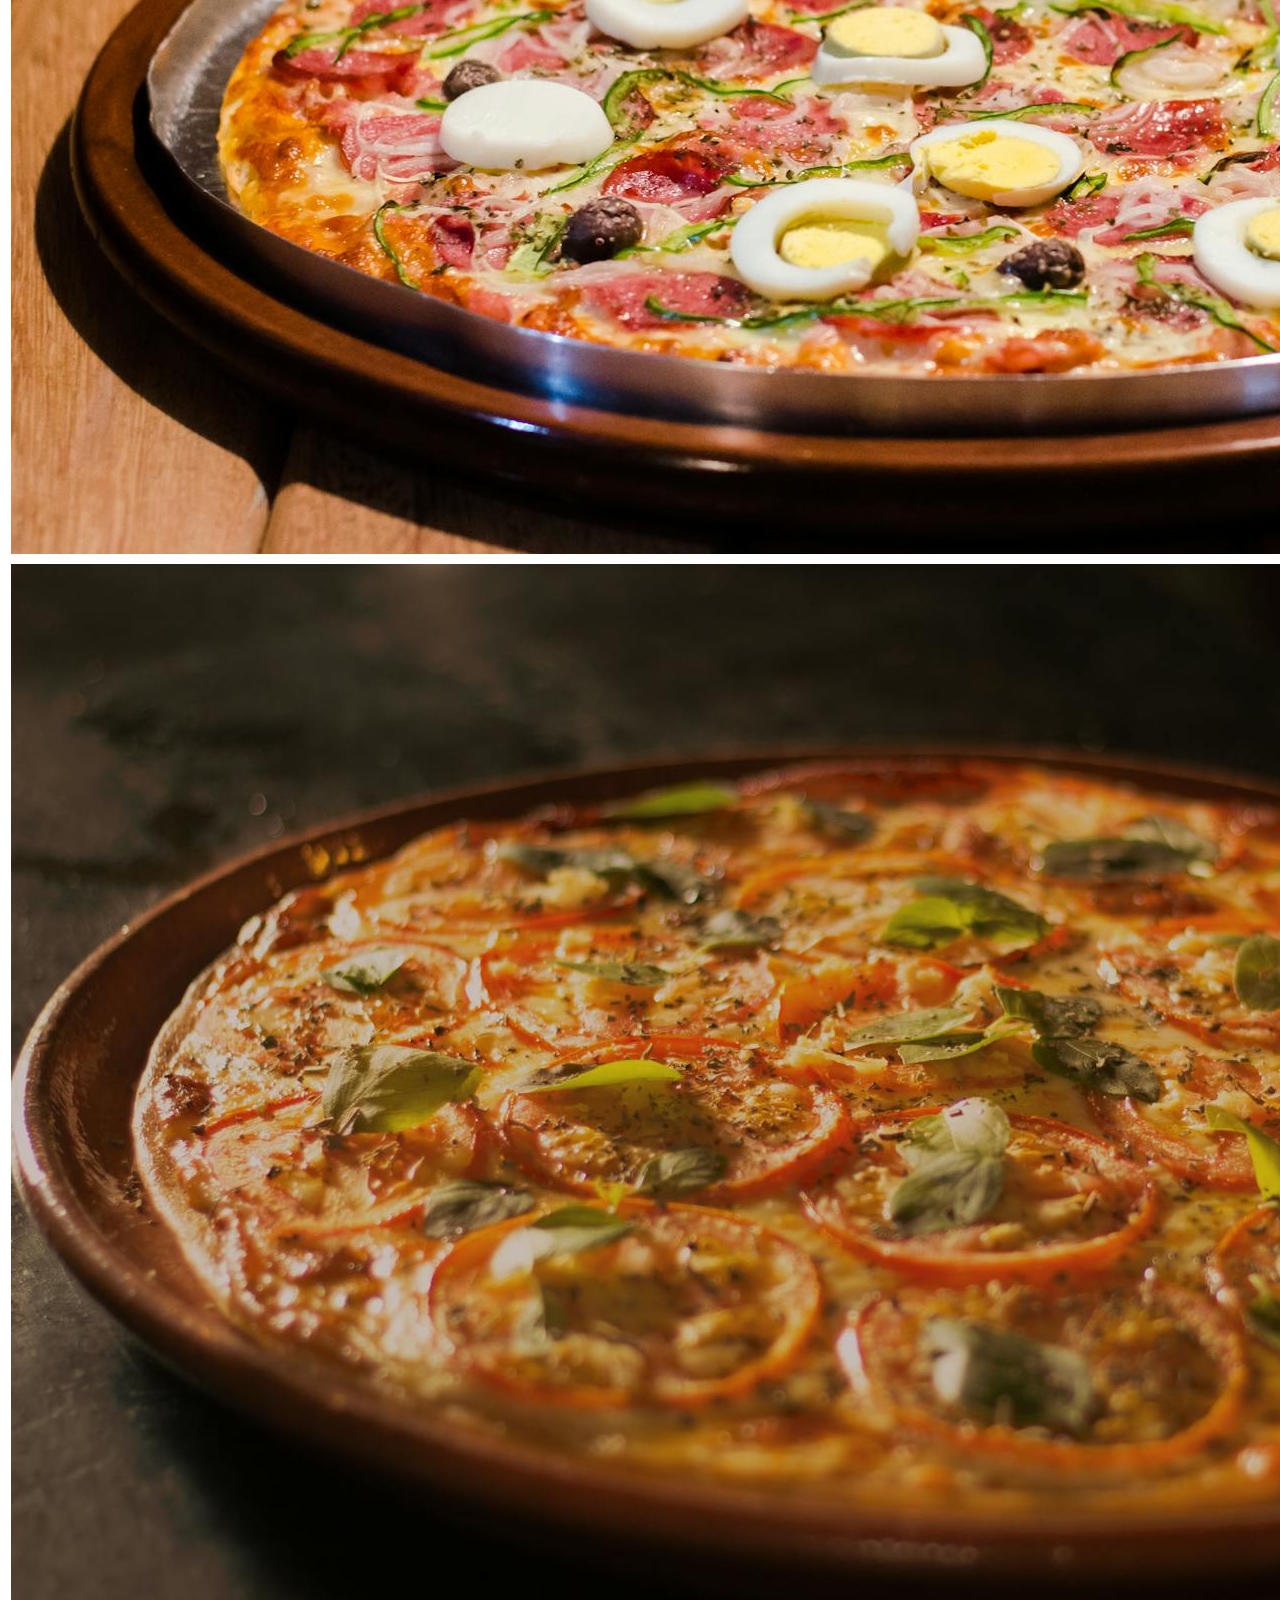
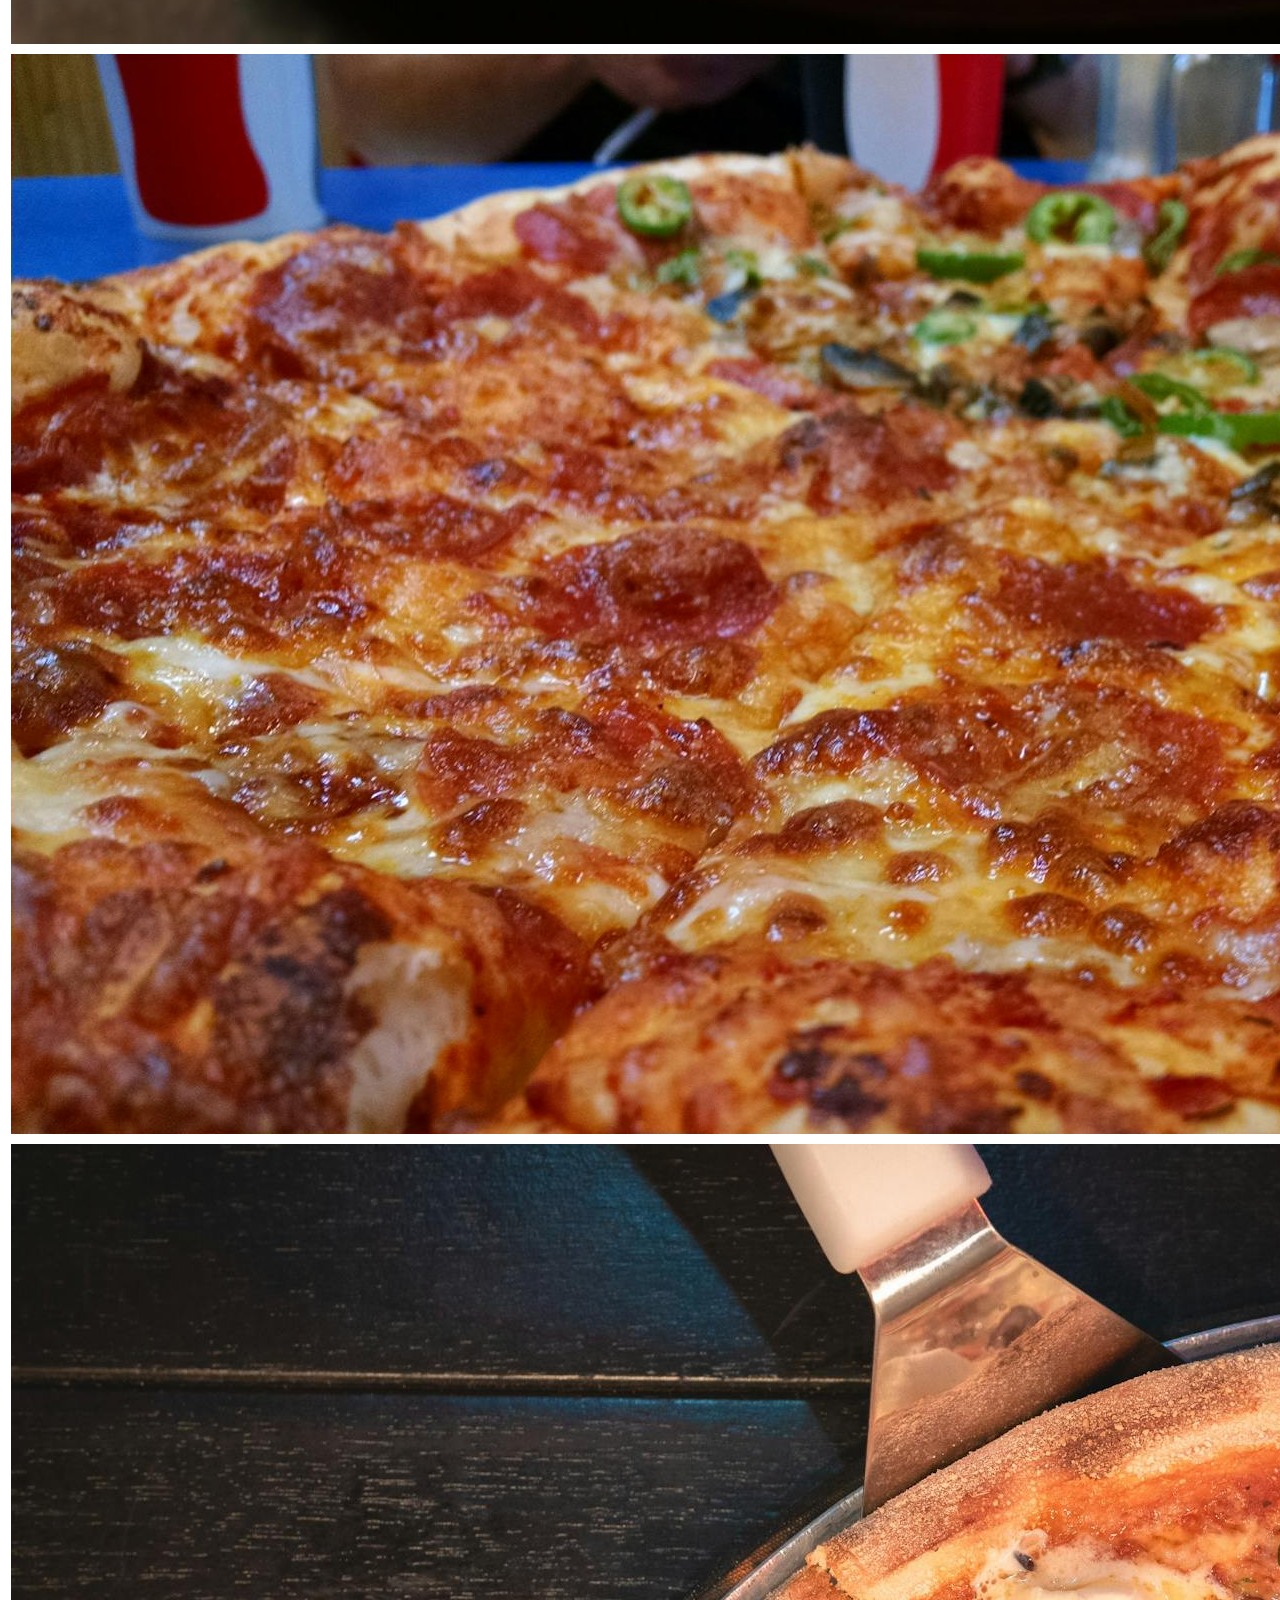
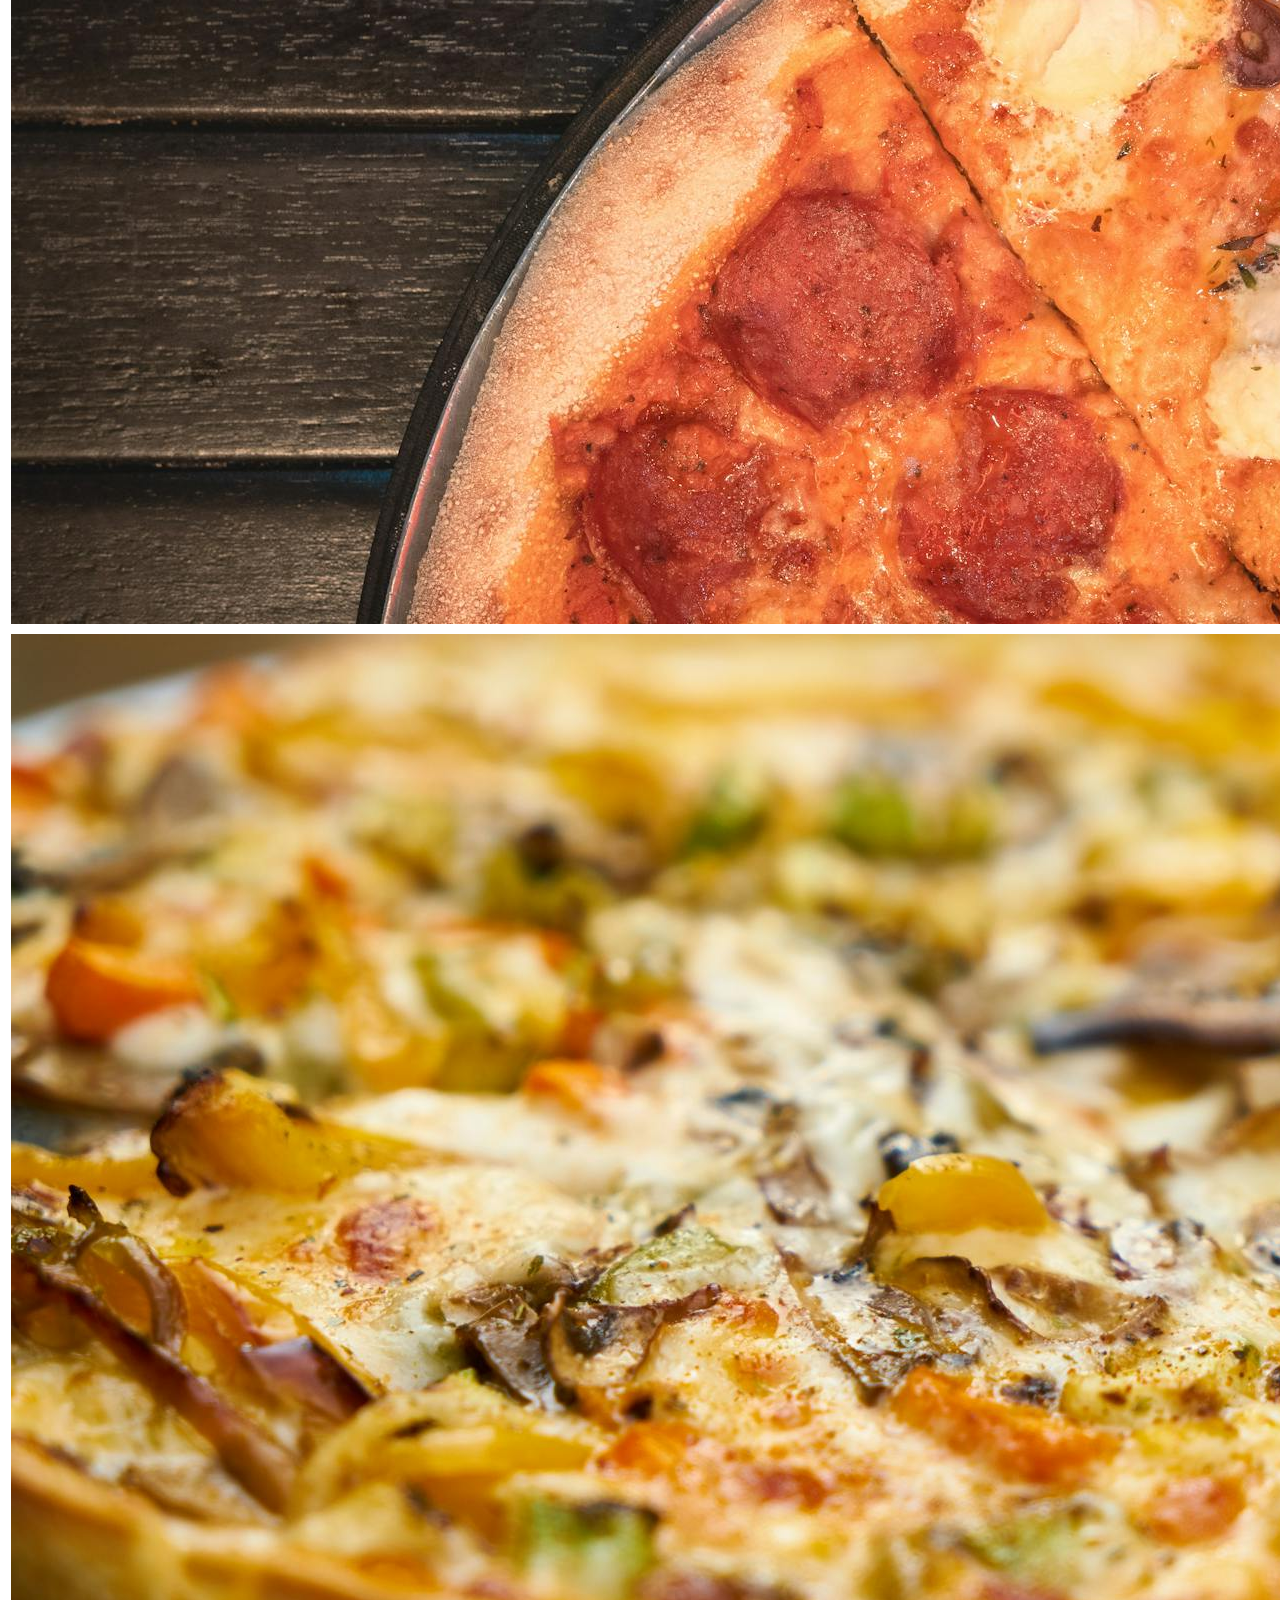
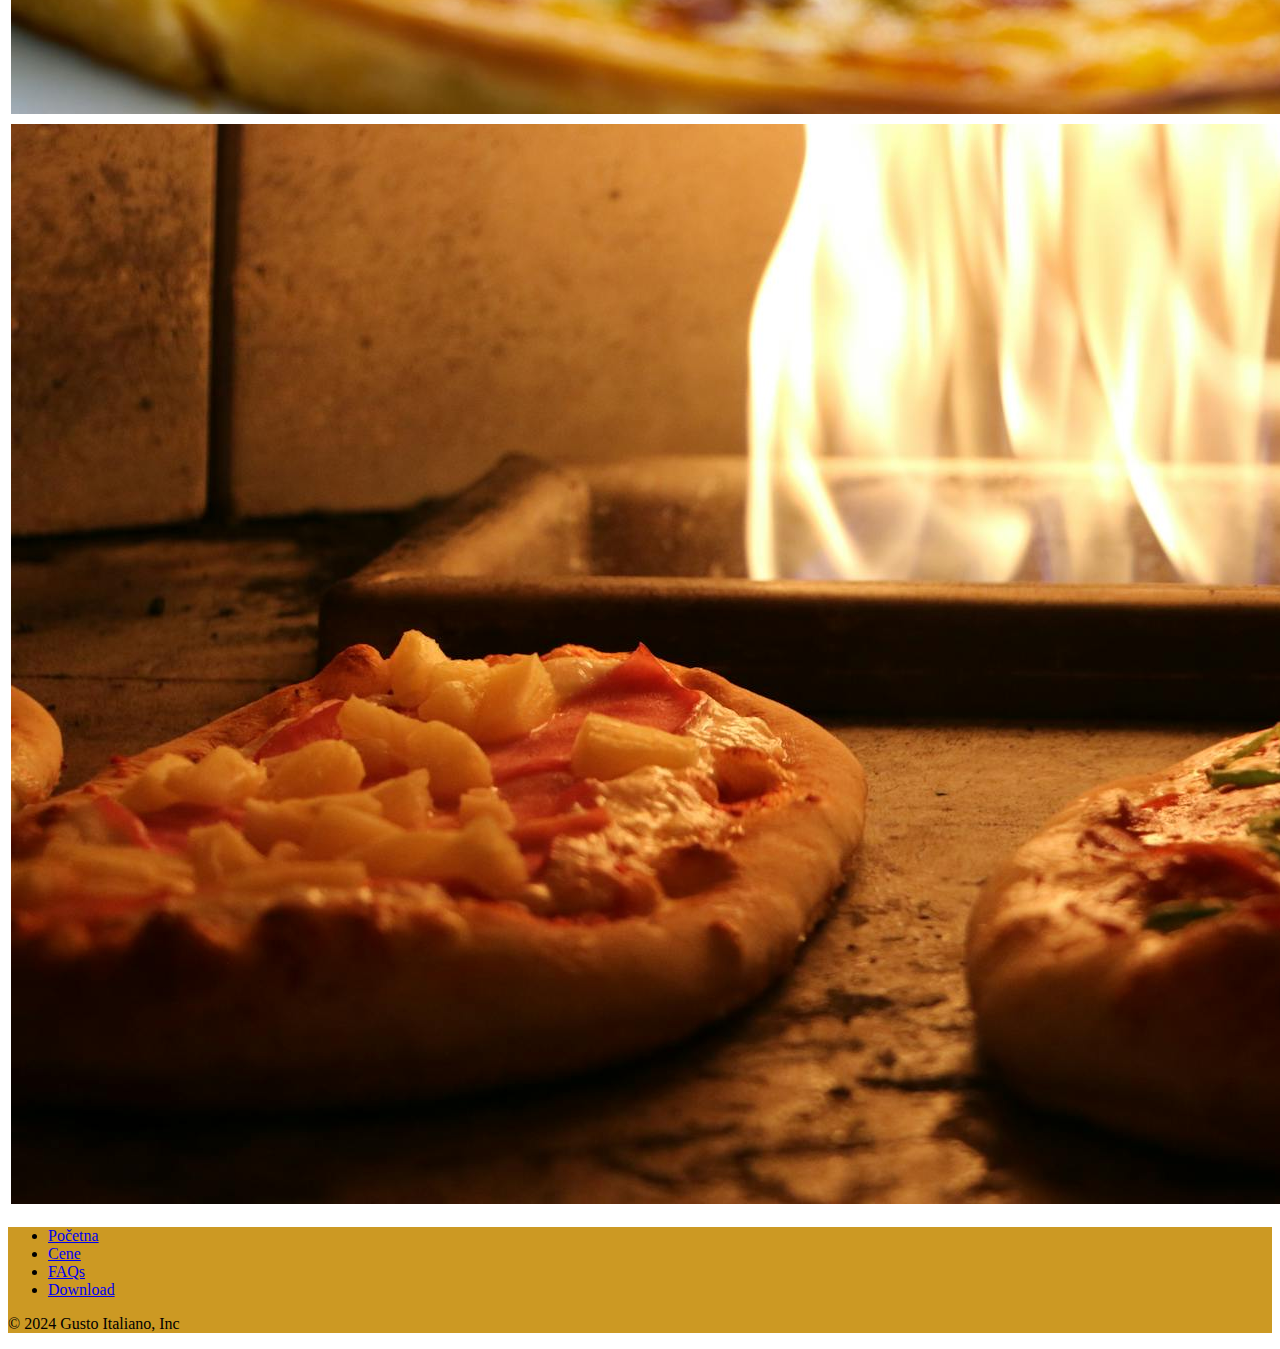
<file: pizza.html>
<!DOCTYPE html>
<html lang="en">
<head>
    <meta charset="UTF-8">
    <meta name="viewport" content="width=device-width, initial-scale=1.0">
    <meta name="keywords" content="Gusto Italiano, Restaurant, Food, Pasta, Belgrade" />
    <meta name="description" content="Gusto Italiano je nezaboravno mesto gde se umetnost kuvanja susreće sa strašću prema autentičnoj italijanskoj kuhinji. Ovaj restoran je stvoren iz ljubavi prema ukusima Italije, a svaki trenutak proveden u njemu je pravo putovanje kroz različite regione i tradicije ove prelepe zemlje." />
    <meta name="author" content="Mateja Hegedis matejais3322@gs.viser.edu.rs">
    <title>Gusto Italiano</title>
    <link href="https://cdn.jsdelivr.net/npm/bootstrap@5.3.2/dist/css/bootstrap.min.css" rel="stylesheet" integrity="sha384-T3c6CoIi6uLrA9TneNEoa7RxnatzjcDSCmG1MXxSR1GAsXEV/Dwwykc2MPK8M2HN" crossorigin="anonymous">
    <link rel="stylesheet" href="./stil.css">
    <script src="./js/all.min.js"></script>
</head>
<body>
    <nav class="navbar navbar-expand-lg bez">
        <div class="d-flex mx-auto">
          <a class="navbar-brand" href="index.html"><img src="./logo.png" alt="Gusto Italiano"></a>
          <button class="navbar-toggler" type="button" data-bs-toggle="collapse" data-bs-target="#navbarSupportedContent" aria-controls="navbarSupportedContent" aria-expanded="false" aria-label="Toggle navigation">
            <span class="navbar-toggler-icon"></span>
          </button>
          <div class="collapse navbar-collapse fs-4" id="navbarSupportedContent">
            <ul class="navbar-nav me-auto mb-2 mb-lg-0">
              <li class="nav-item">
                <a class="nav-link" aria-current="page" href="index.html">Početna</a>
              </li>
              <li class="nav-item">
                <a class="nav-link" href="onama.html">O nama</a>
              </li>
              <li class="nav-item dropdown">
                <a class="nav-link dropdown-toggle active" href="#" role="button" data-bs-toggle="dropdown" aria-expanded="false">
                  Meni
                </a>
                <ul class="dropdown-menu">
                  <li><a class="dropdown-item" href="pizza.html">Pizza</a></li>
                  <li><a class="dropdown-item" href="pasta.html">Pasta</a></li>
                  <li><a class="dropdown-item" href="dezerti.html">Dezerti</a></li>
                </ul>
              </li>
              <li class="nav-item">
                <a class="nav-link" href="galerija.html">Galerija</a>
              </li>
              <li class="nav-item">
                <a class="nav-link" href="faq.html">FAQ</a>
              </li>
              <li class="nav-item">
                <a class="nav-link" href="kontakt.html">Kontakt</a>
              </li>
            </ul>
          </div>
        </div>
      </nav>
    <div id="galerijabg" class="bg-image">
	</div>
    <div class="container">
        <h2 class="display-4 my-4">Pice</h2>
        <hr>
        <div class="row row-cols-1 row-cols-sm-2 row-cols-md-3 row-cols-lg-4 g-2 galerijaimg">
            <div class="col-4">
                <img class="img-fluid" src="./img/pica1.jpg"/>
            </div>
            <div class="col-4">
                <img class="img-fluid" src="./img/pica2.jpg"/>
            </div>
            <div class="col-4">
                <img class="img-fluid" src="./img/pica3.jpg"/>
            </div>
            <div class="col-4">
                <img class="img-fluid" src="./img/pica4.jpg"/>
            </div>
            <div class="col-4">
                <img class="img-fluid" src="./img/pica5.jpg"/>
            </div>
            <div class="col-4">
                <img class="img-fluid" src="./img/pica6.jpg"/>
            </div>
            <div class="col-4">
                <img class="img-fluid" src="./img/pica7.jpg"/>
            </div>
            <div class="col-4">
                <img class="img-fluid" src="./img/pica8.jpg"/>
            </div>
            <div class="col-4">
                <img class="img-fluid" src="./img/pica9.jpg"/>
            </div>
            <div class="col-4">
                <img class="img-fluid" src="./img/pica10.jpg"/>
            </div>
            <div class="col-4">
                <img class="img-fluid" src="./img/pica11.jpg"/>
            </div>
            <div class="col-4">
                <img class="img-fluid" src="./img/pica12.jpg"/>
            </div>
        </div>
    </div>
    <script src="https://cdn.jsdelivr.net/npm/bootstrap@5.3.2/dist/js/bootstrap.bundle.min.js" integrity="sha384-C6RzsynM9kWDrMNeT87bh95OGNyZPhcTNXj1NW7RuBCsyN/o0jlpcV8Qyq46cDfL" crossorigin="anonymous"></script>
    <div class="green">
      <footer class="py-3 mt-5">
        <ul class="nav justify-content-center pb-1 mb-1">
          <li class="nav-item"><a href="index.html" class="nav-link px-2 text-white">Početna</a></li>
          <li class="nav-item"><a href="index.html#cene" class="nav-link px-2 text-white">Cene</a></li>
          <li class="nav-item"><a href="faq.html" class="nav-link px-2 text-white">FAQs</a></li>
          <li class="nav-item"><a href="download.pdf" class="nav-link px-2 text-white">Download</a></li>
        </ul>
        <p class="text-center text-white">© 2024 Gusto Italiano, Inc</p>
      </footer>
    </div>
</body>
</html>
</file>
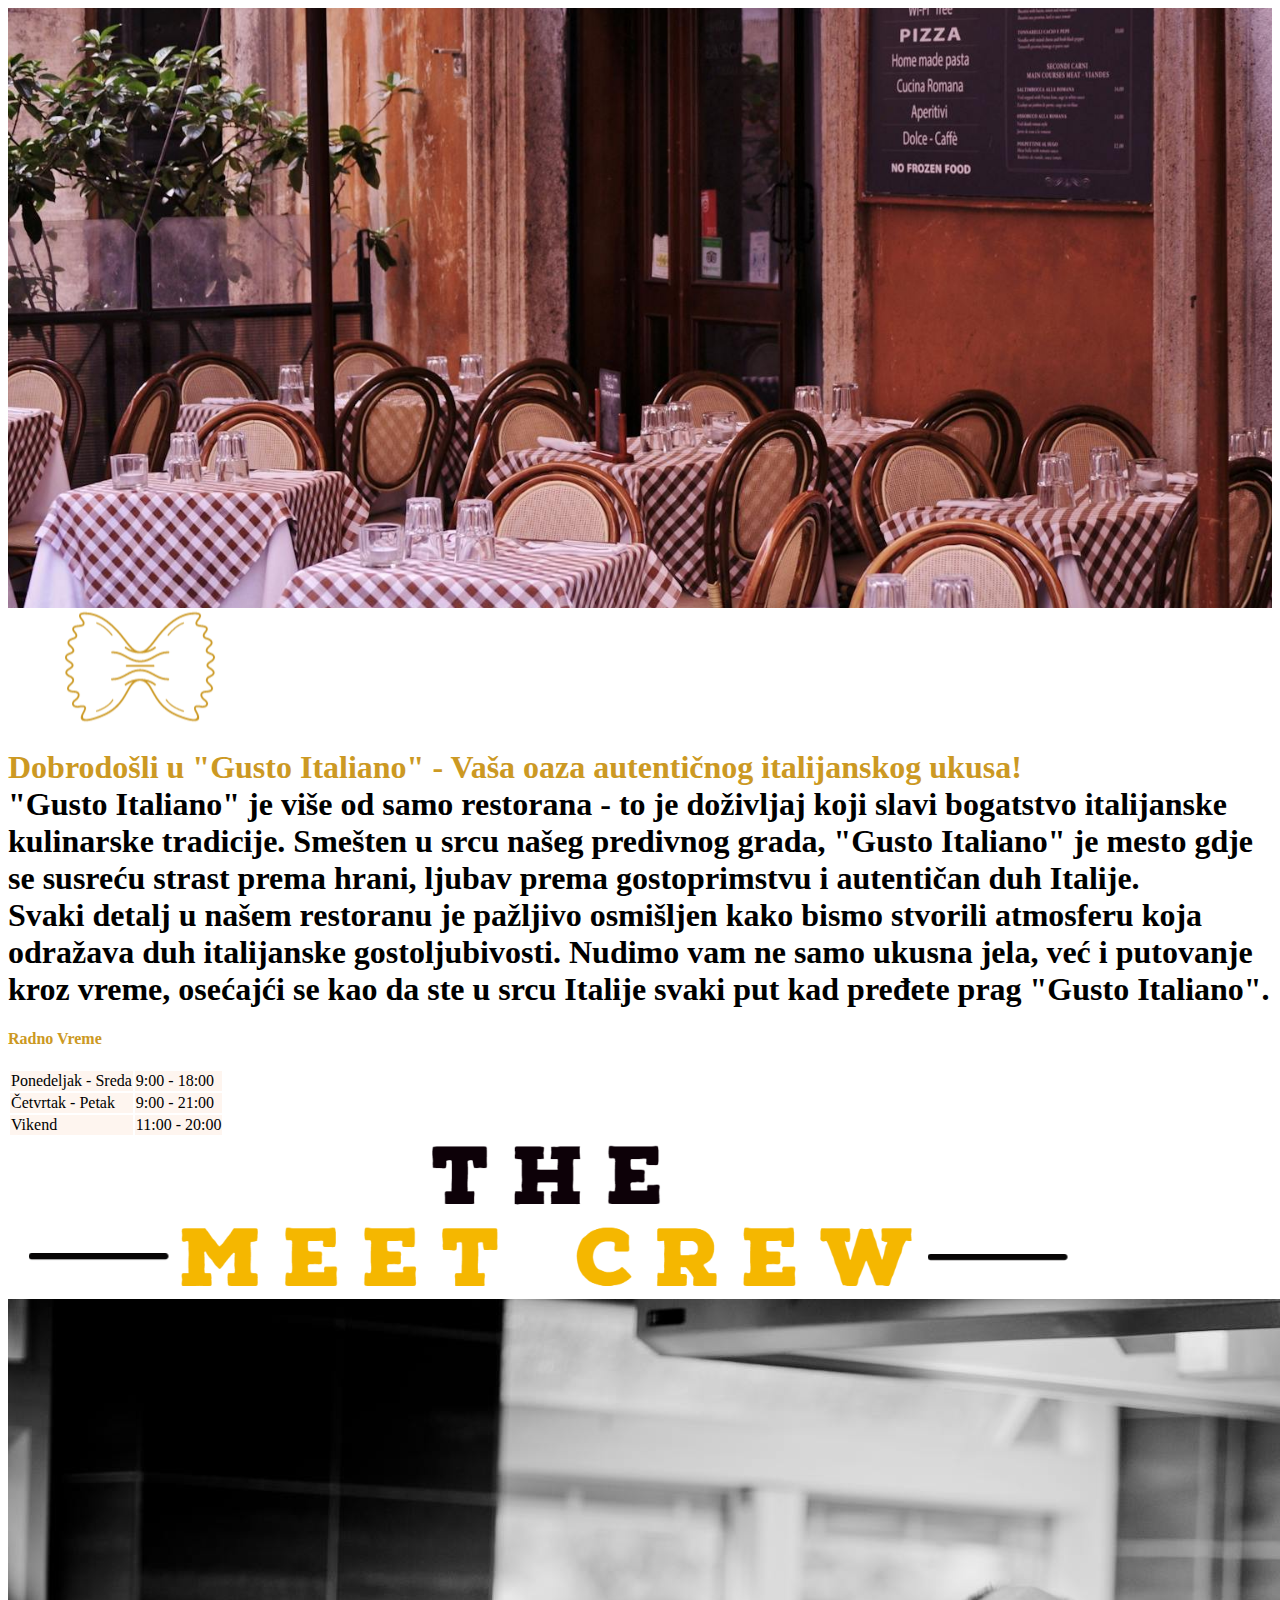
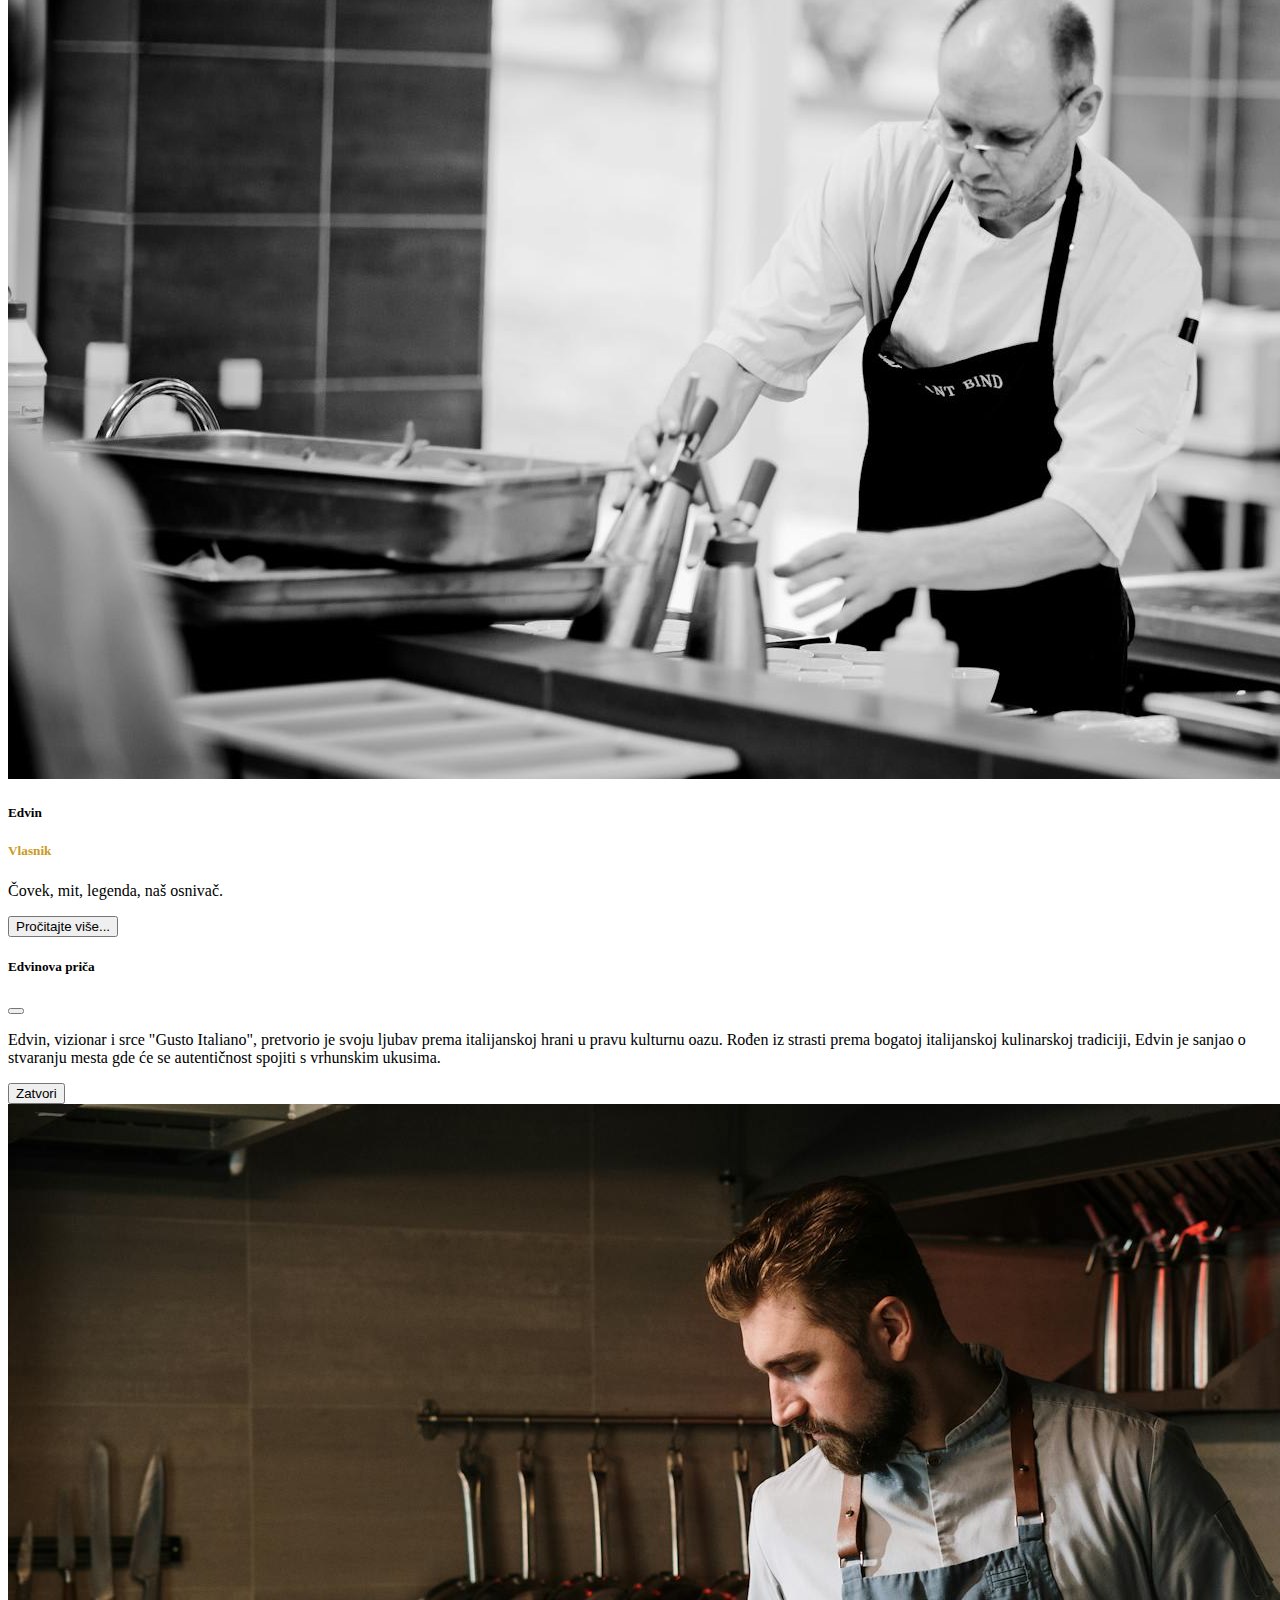
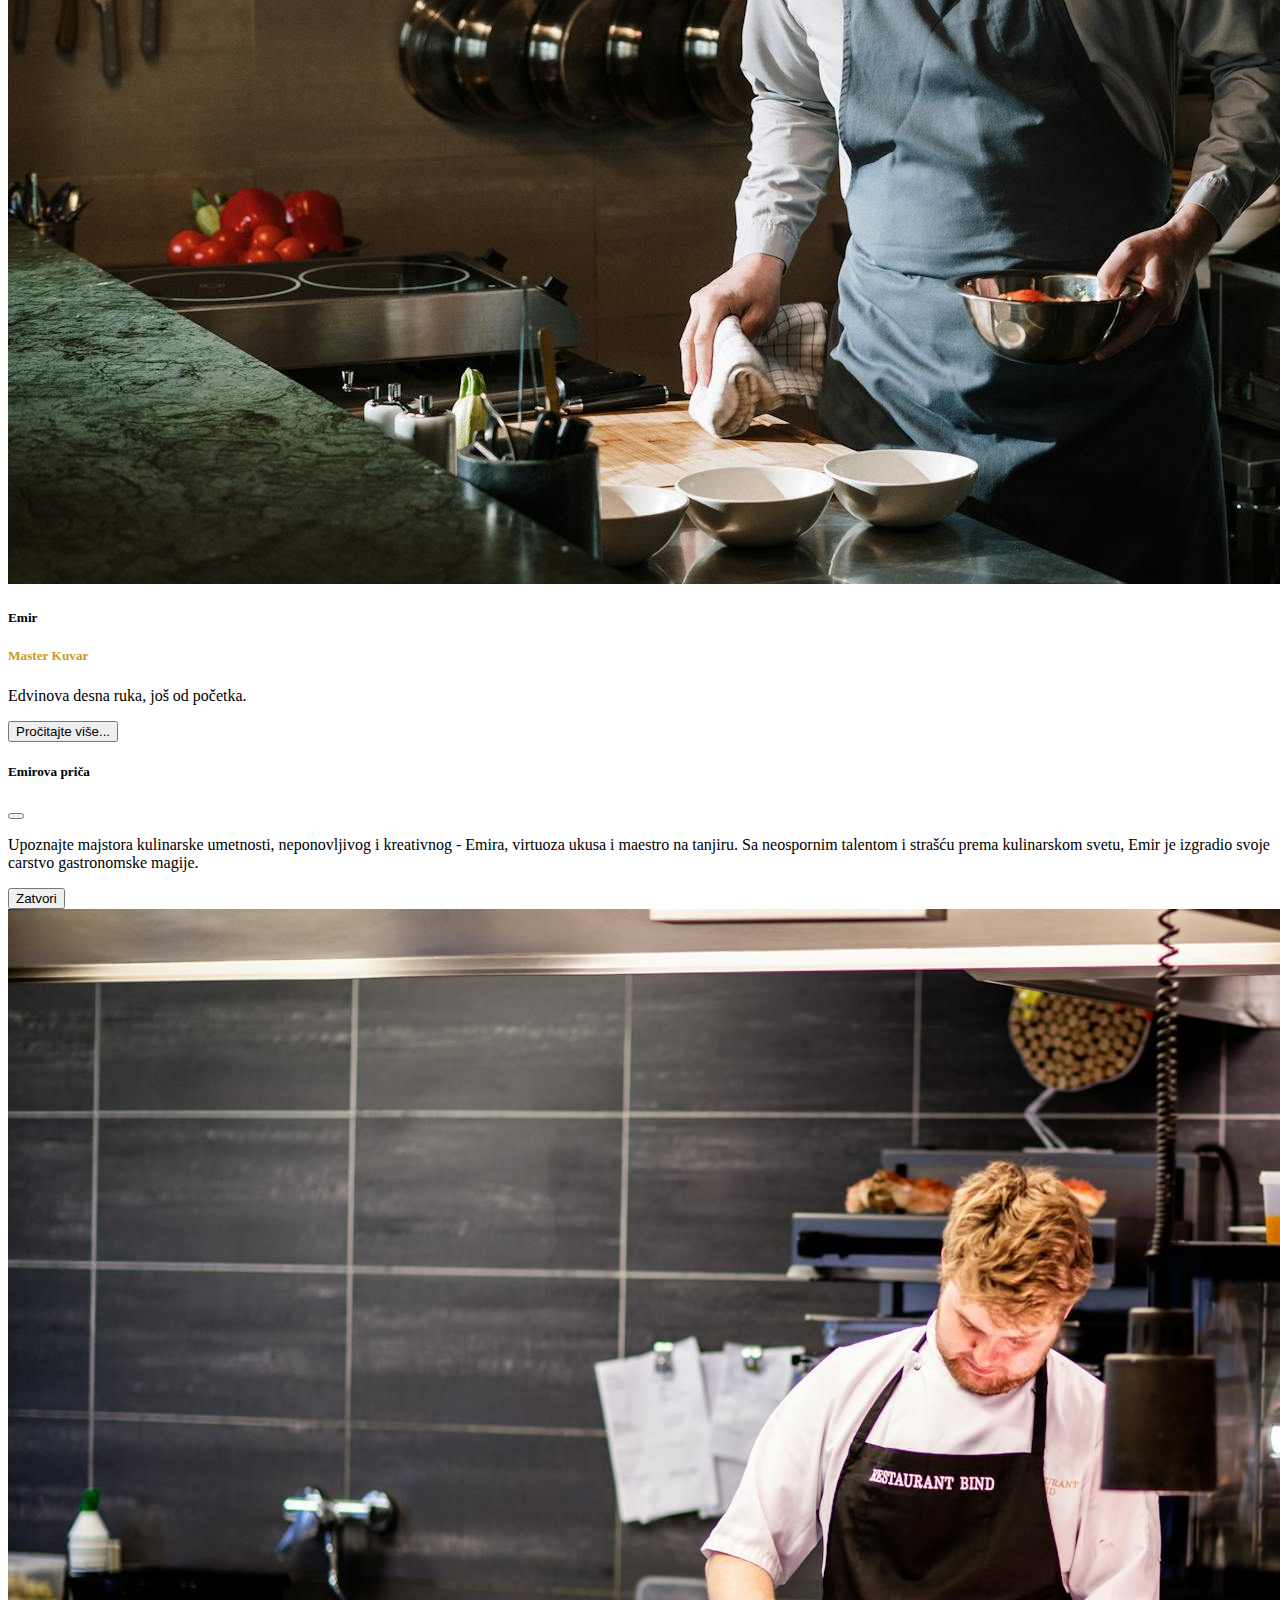
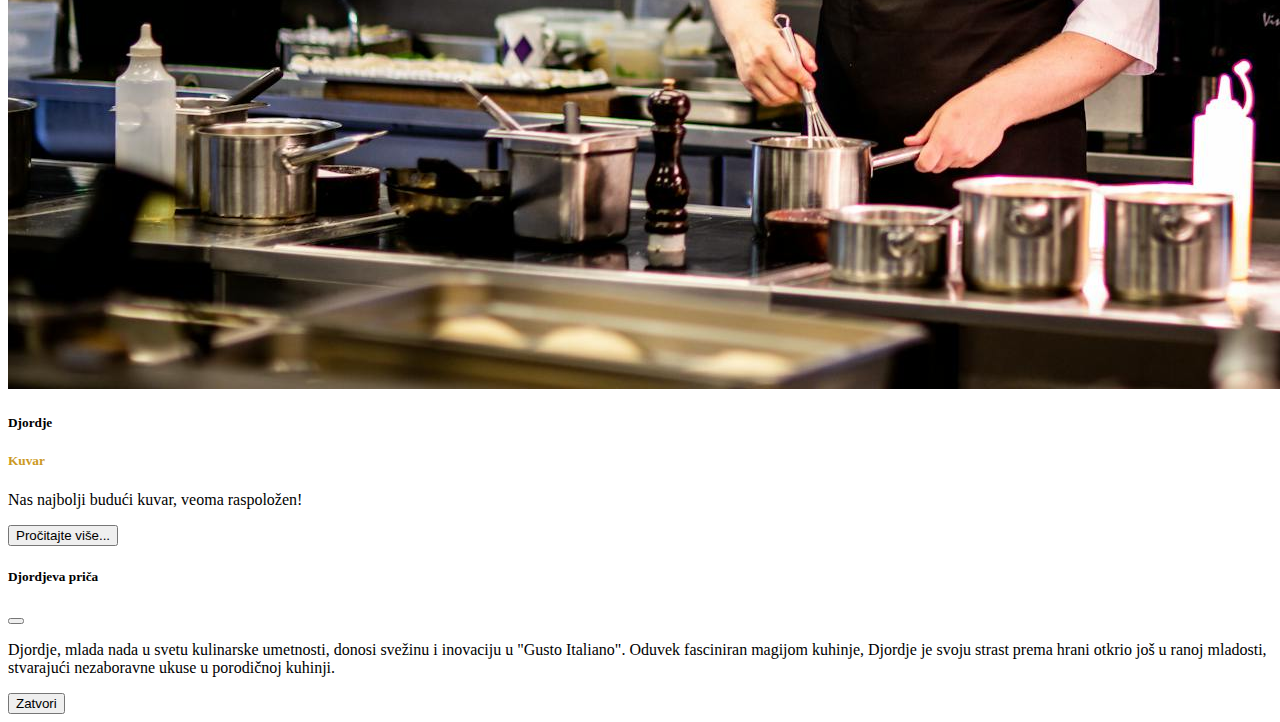
<file: stampa.html>
<!DOCTYPE html>
<html lang="en">
<head>
    <meta charset="UTF-8">
    <meta name="viewport" content="width=device-width, initial-scale=1.0">
    <meta name="keywords" content="Gusto Italiano, Restaurant, Food, Pasta, Belgrade" />
    <meta name="description" content="Gusto Italiano je nezaboravno mesto gde se umetnost kuvanja susreće sa strašću prema autentičnoj italijanskoj kuhinji. Ovaj restoran je stvoren iz ljubavi prema ukusima Italije, a svaki trenutak proveden u njemu je pravo putovanje kroz različite regione i tradicije ove prelepe zemlje." />
    <meta name="author" content="Mateja Hegedis matejais3322@gs.viser.edu.rs">
    <title>Gusto Italiano</title>
    <link href="https://cdn.jsdelivr.net/npm/bootstrap@5.3.2/dist/css/bootstrap.min.css" rel="stylesheet" integrity="sha384-T3c6CoIi6uLrA9TneNEoa7RxnatzjcDSCmG1MXxSR1GAsXEV/Dwwykc2MPK8M2HN" crossorigin="anonymous">
    <link rel="stylesheet" href="./stil.css">
    <script src="./js/all.min.js"></script>
</head>
<body>
      <div id="onamabg" class="bg-image">
	</div>
  <div class="container d-flex flex-column text-center">
    <img class="img-fluid  mx-auto my-5 col-2" src="./img/logo2.png" alt="dekoracijska linija" />
    <h1 class="mx-auto fs-5">
      <span class="darkyellow fw-bold">Dobrodošli u "Gusto Italiano" - Vaša oaza autentičnog italijanskog ukusa!</span><br>
      <span style="text-align: justify;">"Gusto Italiano" je više od samo restorana - to je doživljaj koji slavi bogatstvo italijanske kulinarske tradicije. Smešten u srcu našeg predivnog grada, "Gusto Italiano" je mesto gdje se susreću strast prema hrani, ljubav prema gostoprimstvu i autentičan duh Italije.</span>
      <br>Svaki detalj u našem restoranu je pažljivo osmišljen kako bismo stvorili atmosferu koja odražava duh italijanske gostoljubivosti. Nudimo vam ne samo ukusna jela, već i putovanje kroz vreme, osećajći se kao da ste u srcu Italije svaki put kad pređete prag "Gusto Italiano".</h1>  
    </div> 
      <div class="row py-4 d-flex justify-content-center col-11 mx-auto">
        <div class="col-3 d-flex justify-content-center flex-column">
          <h4 class="fw-bold text-uppercase l-space darkyellow mt-4 text-center">Radno Vreme</h4>
          <table class="table table-hover nav-font fw-bold text-start">
            <thead>
            </thead>
            <tbody>
              <tr>
                <td class="pt-3">Ponedeljak - Sreda</td>
                <td class="pt-3 text-end">9:00 - 18:00</td>
              </tr>
              <tr>
                <td>Četvrtak - Petak</td>
                <td class="text-end">9:00 - 21:00</td>
              </tr>
              <tr>
                <td>Vikend</td>
                <td class="text-end">11:00 - 20:00</td>
              </tr>
            </tbody>
          </table>
        </div>
        </div> 
        <div class="container-fluid text-center py-5">
            <img class="d-block img-fluid m-auto col-lg-5 col-md-6 col-10" src="./img/staff-logo.png" alt="logo of the staff" />
          </div>
          <div class="container-fluid font">
            <div class="row d-flex justify-content-center mb-5">
              <div class="col-sm-7 col-10 col-lg-3">
                <div class="card">
                  <img src="./img/edvin.jpg" class="card-img-top" alt="Vlasnik Edvin" />
                  <div class="card-body text-center">
                    <h5 class="card-title">Edvin</h5>
                    <h5 class="darkyellow fw-bold nav-font">Vlasnik</h5>
                    <p class="card-text">Čovek, mit, legenda, naš osnivač.</p>
                    <button type="button" class="btn myModal btn-warning" data-bs-toggle="modal" data-bs-target="#Edvin">
                      Pročitajte više...
                    </button>
                    <!-- Modal -->
                    <div class="modal fade" id="Edvin" tabindex="-1" aria-labelledby="exampleModalLabel1" aria-hidden="true">
                      <div class="modal-dialog">
                        <div class="modal-content">
                          <div class="modal-header">
                            <h5 class="modal-title" id="exampleModalLabel1">Edvinova priča</h5>
                            <button type="button" class="btn-close" data-bs-dismiss="modal" aria-label="Close"></button>
                          </div>
                          <div class="modal-body">
                            <p>
                              Edvin, vizionar i srce "Gusto Italiano", pretvorio je svoju ljubav prema italijanskoj hrani u pravu kulturnu oazu. Rođen iz strasti prema bogatoj italijanskoj kulinarskoj tradiciji, Edvin je sanjao o stvaranju mesta gde će se autentičnost spojiti s vrhunskim ukusima.
                            </p>
                          </div>
                          <div class="modal-footer">
                            <button type="button" class="btn btn-warning" data-bs-dismiss="modal">Zatvori</button>
                          </div>
                        </div>
                      </div>
                    </div>
                  </div>
                </div>
              </div>
              <div class="col-sm-7 col-10 col-lg-3 my-5 my-lg-0">
                <div class="card">
                  <img src="./img/emir.jpg" class="card-img-top" alt="Master Kuvar Emir" />
                  <div class="card-body text-center">
                    <h5 class="card-title">Emir</h5>
                    <h5 class="darkyellow fw-bold nav-font">Master Kuvar</h5>
                    <p class="card-text">Edvinova desna ruka, još od početka.</p>
                    <button type="button" class="btn myModal btn-warning" data-bs-toggle="modal" data-bs-target="#Emir">
                        Pročitajte više...
                    </button>
                    <!-- Modal -->
                    <div class="modal fade" id="Emir" tabindex="-1" aria-labelledby="exampleModalLabel2" aria-hidden="true">
                      <div class="modal-dialog">
                        <div class="modal-content">
                          <div class="modal-header">
                            <h5 class="modal-title" id="exampleModalLabel2">Emirova priča</h5>
                            <button type="button" class="btn-close" data-bs-dismiss="modal" aria-label="Close"></button>
                          </div>
                          <div class="modal-body">
                            <p>Upoznajte majstora kulinarske umetnosti, neponovljivog i kreativnog - Emira, virtuoza ukusa i maestro na tanjiru. Sa neospornim talentom i strašću prema kulinarskom svetu, Emir je izgradio svoje carstvo gastronomske magije.</p>
                          </div>
                          <div class="modal-footer">
                            <button type="button" class="btn btn-warning" data-bs-dismiss="modal">Zatvori</button>
                          </div>
                        </div>
                      </div>
                    </div>
                  </div>
                </div>
              </div>
              <div class="col-sm-7 col-10 col-lg-3">
                <div class="card">
                  <img src="./img/djordje.jpg" class="card-img-top" alt="Naš kuvar Djordje" />
                  <div class="card-body text-center">
                    <h5 class="card-title">Djordje</h5>
                    <h5 class="darkyellow fw-bold nav-font">Kuvar</h5>
                    <p class="card-text">Nas najbolji budući kuvar, veoma raspoložen!</p>
                    <button type="button" class="btn myModal btn-warning" data-bs-toggle="modal" data-bs-target="#Djordje">
                    Pročitajte više...
                    </button>
                    <!-- Modal -->
                    <div class="modal fade" id="Djordje" tabindex="-1" aria-labelledby="exampleModalLabel3" aria-hidden="true">
                      <div class="modal-dialog">
                        <div class="modal-content">
                          <div class="modal-header">
                            <h5 class="modal-title" id="exampleModalLabel3">Djordjeva priča</h5>
                            <button type="button" class="btn-close" data-bs-dismiss="modal" aria-label="Close"></button>
                          </div>
                          <div class="modal-body">
                            <p>
                                Djordje, mlada nada u svetu kulinarske umetnosti, donosi svežinu i inovaciju u "Gusto Italiano". Oduvek fasciniran magijom kuhinje, Djordje je svoju strast prema hrani otkrio još u ranoj mladosti, stvarajući nezaboravne ukuse u porodičnoj kuhinji.</p>
                          </div>
                          <div class="modal-footer">
                            <button type="button" class="btn btn-warning" data-bs-dismiss="modal">Zatvori</button>
                          </div>
                        </div>
                      </div>
                    </div>
                  </div>
                </div>
              </div>
            </div>
          </div>
      <script src="https://cdn.jsdelivr.net/npm/bootstrap@5.1.3/dist/js/bootstrap.bundle.min.js" integrity="sha384-ka7Sk0Gln4gmtz2MlQnikT1wXgYsOg+OMhuP+IlRH9sENBO0LRn5q+8nbTov4+1p" crossorigin="anonymous"></script>
</body>
</html>
</file>
<file: stil.css>
.green{
    background-color: #cc9923;
}

.bg-image{
    width:100%;
    background-position: center;
    background-size: cover;
    background-repeat: no-repeat;
    background-attachment: fixed;
    height:600px;
}
#galerijabg{
    background-image: url(./img/galerijabg.jpg);
}
#kontaktbg{
    background-image: url(./img/kontaktbg.jpg);
}
#faqbg{
    background-image: url(./img/faqbg.jpg);
}
#indexbg{
    background-image: url(./img/indexbg.jpg);
}
#onamabg{
    background-image: url(./img/onamabg.jpg);
}
.darkyellow{
    color: #cc9923;
}
.circle img {
    width: 100px;
    height: 100px;
    border-radius: 50%;
    object-fit: cover;
    margin-bottom: 10px;
}
.circle {
    text-align: center;
}
.meni{
    background-color: #FEF5EF!important;
}
.table tbody td{
     background-color: #FEF5EF;
}
.table tbody tr{
    border-bottom: 1px #cc9923 !important;
    border-radius: 5px !important;
}
#slikica{
    background-image: url(./img/logo3.png);
    background-repeat: repeat-x;
    height: 75px;
}
.linija{
    border:3px solid #cc9923;
}
.nav-item:hover{
    border-bottom: 2px solid #cc9923;
}
.bez{
    background-color: #FEF5EF;
}
.galerijaimg img:hover{
    transform: scale(1.04);
}
.galerijaimg img{
    transition: all 0.2s;
    padding: 3px;
}
.dropdown-content a{
    color: black;
    padding: 12px 16px;
    text-decoration: none;
    display: block;
  }

.dropdown-content a:hover {
    background-color: #cc9923;
  }

.dropdown-content {
    display: none;
    position: absolute;
    background-color: #FEF5EF;
    z-index: 1;
  }

.dropdown:hover .dropdown-content {
    display: block;
  }
</file>
